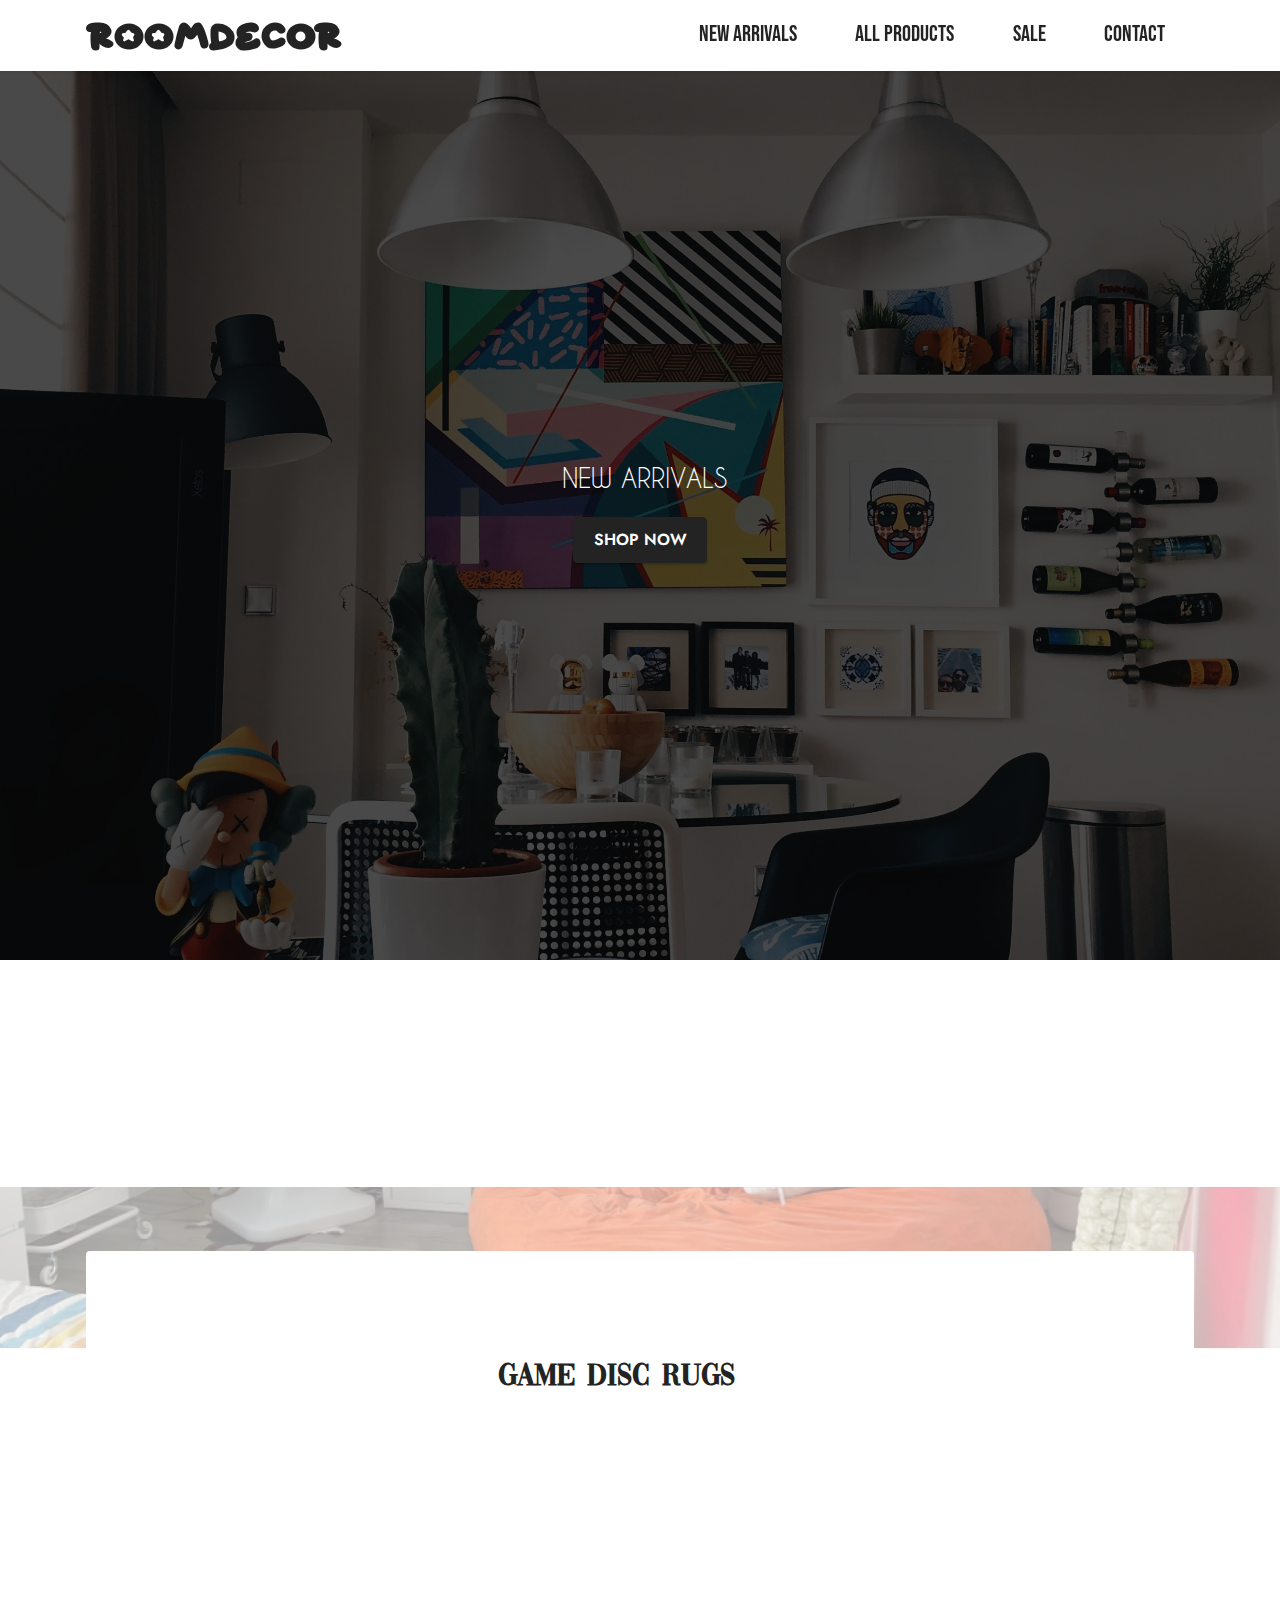
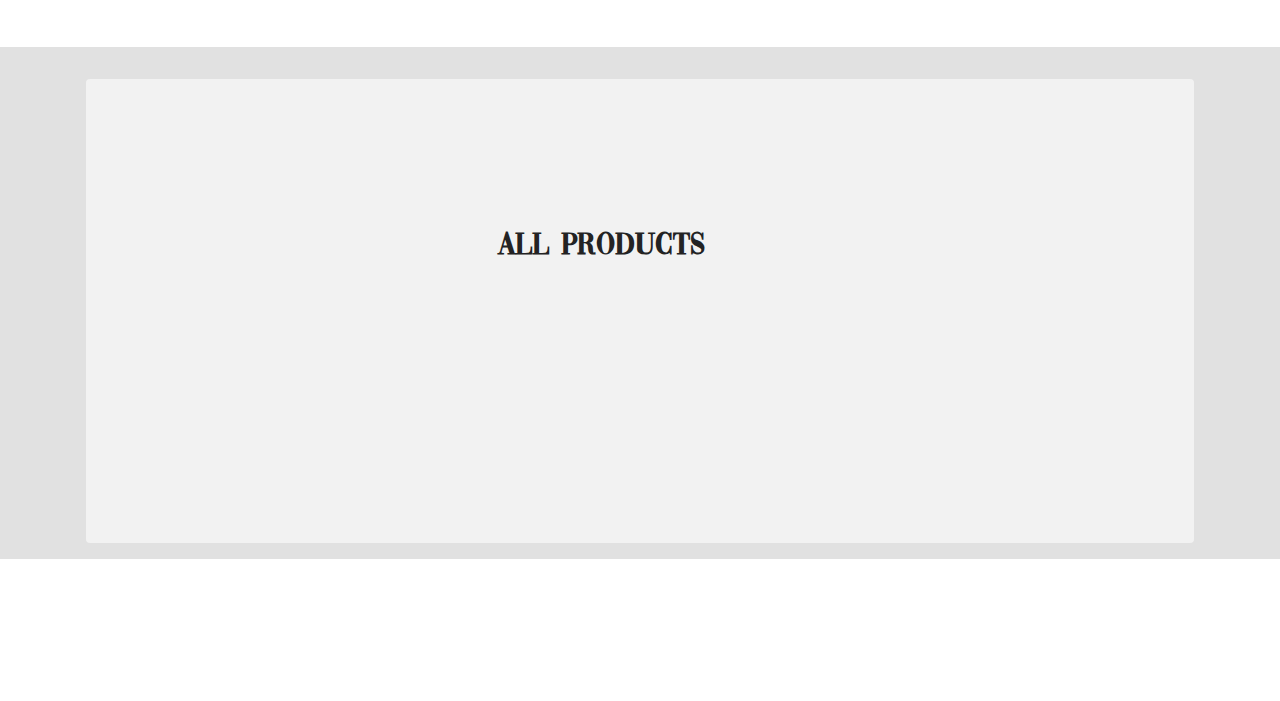
<file: roodecor/index.html>
<!DOCTYPE html>
<html  >
<head>
  <meta charset="UTF-8">
  <meta http-equiv="X-UA-Compatible" content="IE=edge">
  <meta name="generator" content="Mobirise v5.2.0, mobirise.com">
  <meta name="viewport" content="width=device-width, initial-scale=1, minimum-scale=1">
  <link rel="shortcut icon" href="assets/images/icons8-carpet-16.png" type="image/x-icon">
  <meta name="description" content="">
  
  
  <title>roomdecor</title>
  <link rel="stylesheet" href="assets/tether/tether.min.css">
  <link rel="stylesheet" href="assets/bootstrap/css/bootstrap.min.css">
  <link rel="stylesheet" href="assets/bootstrap/css/bootstrap-grid.min.css">
  <link rel="stylesheet" href="assets/bootstrap/css/bootstrap-reboot.min.css">
  <link rel="stylesheet" href="assets/dropdown/css/style.css">
  <link rel="stylesheet" href="assets/animatecss/animate.css">
  <link rel="stylesheet" href="assets/socicon/css/styles.css">
  <link rel="stylesheet" href="assets/theme/css/style.css">
  <link href="assets/fonts/style.css" rel="stylesheet">
  <link rel="preload" as="style" href="assets/mobirise/css/mbr-additional.css"><link rel="stylesheet" href="assets/mobirise/css/mbr-additional.css" type="text/css">
  
  
  
  
</head>
<body>
  
  <section class="menu menu1 cid-tnhMgYjAsC" once="menu" id="menu1-0">
    

    <nav class="navbar navbar-dropdown navbar-fixed-top navbar-expand-lg">
        <div class="container">
            <div class="navbar-brand">
                
                <span class="navbar-caption-wrap"><a class="navbar-caption text-black text-primary display-1" href="index.html">RoomDecOr</a></span>
            </div>
            <button class="navbar-toggler" type="button" data-toggle="collapse" data-target="#navbarSupportedContent" aria-controls="navbarNavAltMarkup" aria-expanded="false" aria-label="Toggle navigation">
                <div class="hamburger">
                    <span></span>
                    <span></span>
                    <span></span>
                    <span></span>
                </div>
            </button>
            <div class="collapse navbar-collapse" id="navbarSupportedContent">
                <ul class="navbar-nav nav-dropdown nav-right" data-app-modern-menu="true"><li class="nav-item"><a class="nav-link link text-black text-primary display-7" href="page1.html">New arrivals</a>
                    </li><li class="nav-item"><a class="nav-link link text-black text-primary display-7" href="page1.html">
                            ALL PRODUCTS</a></li>
                    <li class="nav-item"><a class="nav-link link text-black text-primary display-7" href="page1.html">
                            SALE</a></li><li class="nav-item"><a class="nav-link link text-black text-primary display-7" href="page2.html">
                            CONTACT</a></li></ul>
                
                
            </div>
        </div>
    </nav>
</section>

<section class="header6 cid-tnhQcRf8SN mbr-fullscreen" id="header6-1">

    

    <div class="mbr-overlay" style="opacity: 0.7; background-color: rgb(0, 0, 0);"></div>

    <div class="align-center container-fluid">
        <div class="row justify-content-center">
            <div class="col-12 col-lg-10">
                <h1 class="mbr-section-title mbr-fonts-style mbr-white mb-3 display-1"></h1>
                
                <p class="mbr-text mbr-white mbr-fonts-style display-2">&nbsp;NEW ARRIVALS</p>
                <div class="mbr-section-btn mt-3"><a class="btn btn-black display-4" href="page1.html">SHOP NOW</a></div>
            </div>
        </div>
    </div>
</section>

<section class="content5 cid-tnhTRugwGY" id="content5-2">
    
    <div class="container">
        <div class="row justify-content-center">
            <div class="col-md-12 col-lg-10">
                
                <h4 class="mbr-section-subtitle mbr-fonts-style mb-4 display-5">
                    IMPROVE YOUR ROOM</h4>
                <p class="mbr-text mbr-fonts-style display-7">ROOMDECOR is an Irish brand brought to you to bring your room to the next level. turn your room from a boring empty room to a beautifully aesthetic room with different items available in our store</p>
            </div>
        </div>
    </div>
</section>

<section class="features8 cid-tnhW2SJyDH mbr-parallax-background" xmlns="http://www.w3.org/1999/html" id="features9-3">
    
    

    <div class="mbr-overlay" style="opacity: 0.6; background-color: rgb(255, 255, 255);">
    </div>

    <div class="container">
        <div class="card">
            <div class="card-wrapper">
                <div class="row align-items-center">
                    <div class="col-12 col-md-4">
                        <div class="image-wrapper">
                            <img src="assets/images/rare-rugs-disc-product-gta-san-andreas.jpg">
                        </div>
                    </div>
                    <div class="col-12 col-md">
                        <div class="card-box">
                            <div class="row">
                                <div class="col-md">
                                    <h6 class="card-title mbr-fonts-style display-5">
                                        <strong>GAME DISC RUGS</strong></h6>
                                    <p class="mbr-text mbr-fonts-style display-7">
                                        exclusive grand theft auto san andreas ps2 game disc<br>take your room to the next level with the limited edition rugs</p>
                                </div>
                                <div class="col-md-auto">
                                    <p class="price mbr-fonts-style display-2">&nbsp;€85</p>
                                    <div class="mbr-section-btn"><a href="page3.html" class="btn btn-black display-4">
                                            Buy Now
                                        </a></div>
                                </div>
                                <div></div>
                            </div>
                        </div>
                    </div>
                </div>
            </div>
        </div>
        
        
    </div>
</section>

<section class="features8 cid-tni6i9jhG0" xmlns="http://www.w3.org/1999/html" id="features9-6">
    
    

    

    <div class="container">
        <div class="card">
            <div class="card-wrapper">
                <div class="row align-items-center">
                    <div class="col-12 col-md-4">
                        <div class="image-wrapper">
                            <img src="assets/images/nah-nah-nah-2.jpeg">
                        </div>
                    </div>
                    <div class="col-12 col-md">
                        <div class="card-box">
                            <div class="row">
                                <div class="col-md">
                                    <h6 class="card-title mbr-fonts-style display-5">
                                        <strong>ALL PRODUCTS</strong></h6>
                                    <p class="mbr-text mbr-fonts-style display-7">
                                        all the products available on our store ranging from rugs to tapestry to posters that will take your room from the boring and basic style to a modern stylish room<br></p>
                                </div>
                                <div class="col-md-auto">
                                    
                                    <div class="mbr-section-btn"><a href="page1.html" class="btn btn-white display-4">
                                            VIEW ALL</a></div>
                                </div>
                                <div></div>
                            </div>
                        </div>
                    </div>
                </div>
            </div>
        </div>
        
        
    </div>
</section>

<section class="footer7 cid-tnicckf5Nz" once="footers" id="footer7-7">

    

    

    <div class="container">
        <div class="media-container-row align-center mbr-white">
            <div class="col-12">
                <p class="mbr-text mb-0 mbr-fonts-style display-7">
                    © Copyright 2022 ROOMDECOR</p>
            </div>
        </div>
    </div>
</section><section style="background-color: #fff; font-family: -apple-system, BlinkMacSystemFont, 'Segoe UI', 'Roboto', 'Helvetica Neue', Arial, sans-serif; color:#aaa; font-size:12px; padding: 0; align-items: center; display: flex;"><a href="https://mobirise.site/h" style="flex: 1 1; height: 3rem; padding-left: 1rem;"></a><p style="flex: 0 0 auto; margin:0; padding-right:1rem;"><a href="https://mobirise.site/k" style="color:#aaa;"></a></p></section><script src="assets/web/assets/jquery/jquery.min.js"></script>  <script src="assets/popper/popper.min.js"></script>  <script src="assets/tether/tether.min.js"></script>  <script src="assets/bootstrap/js/bootstrap.min.js"></script>  <script src="assets/smoothscroll/smooth-scroll.js"></script>  <script src="assets/dropdown/js/nav-dropdown.js"></script>  <script src="assets/dropdown/js/navbar-dropdown.js"></script>  <script src="assets/touchswipe/jquery.touch-swipe.min.js"></script>  <script src="assets/viewportchecker/jquery.viewportchecker.js"></script>  <script src="assets/parallax/jarallax.min.js"></script>  <script src="assets/theme/js/script.js"></script>  
  
  
  <input name="animation" type="hidden">
  </body>
</html>
</file>
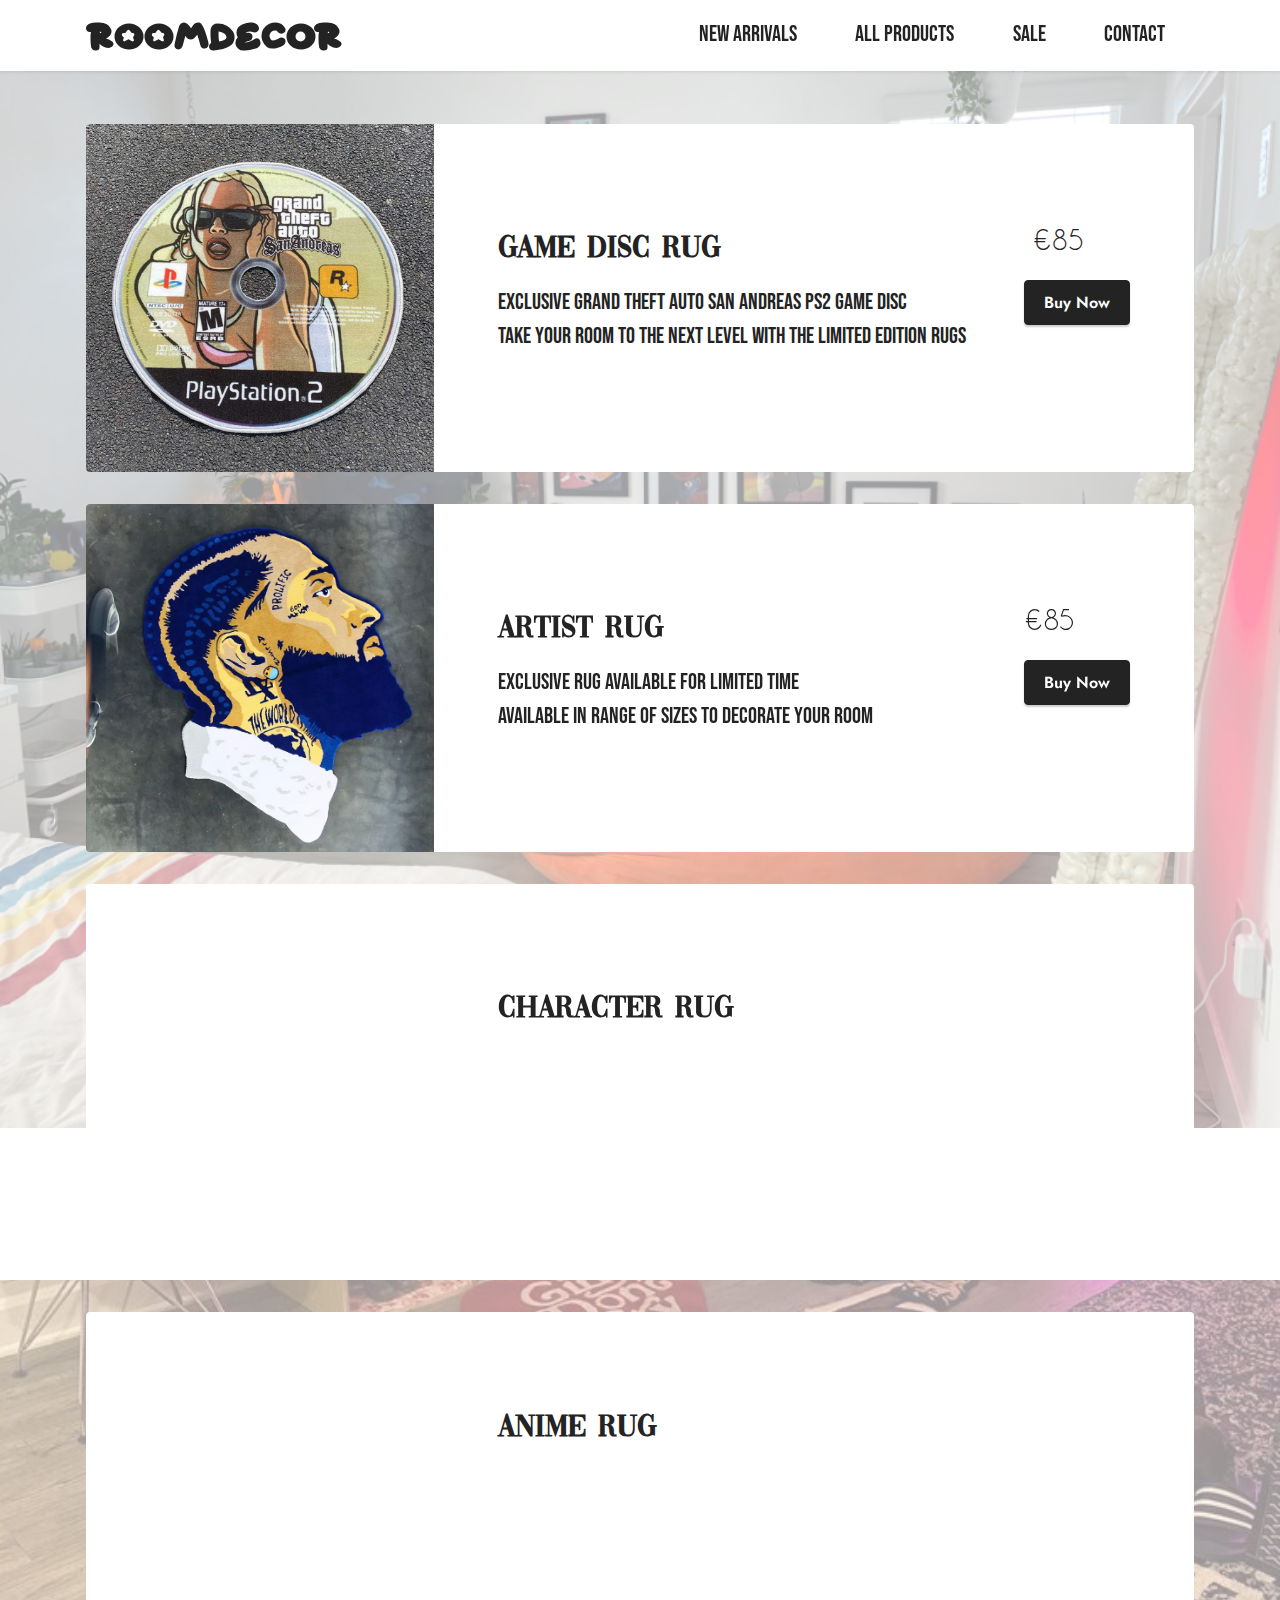
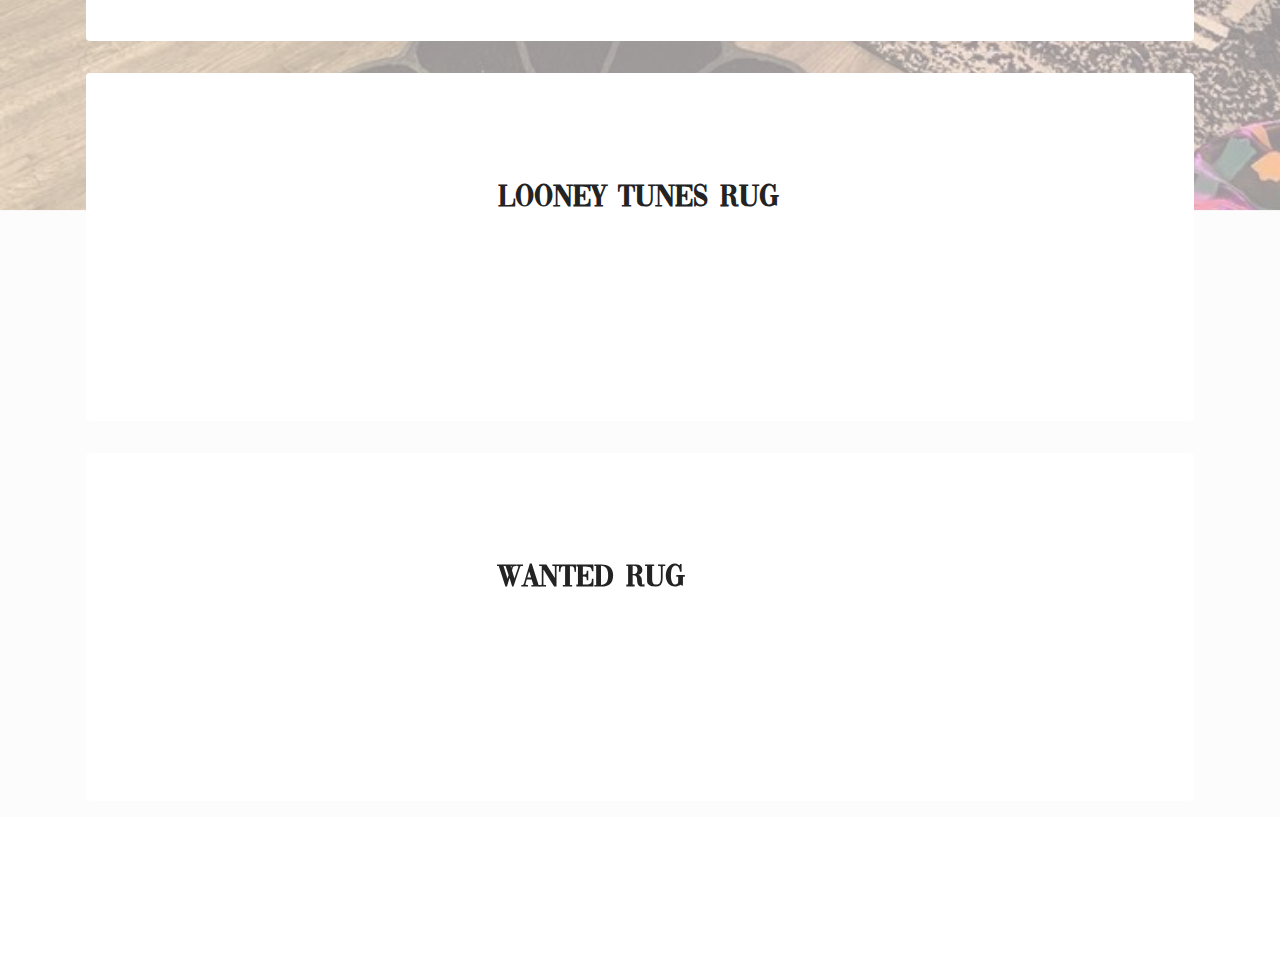
<file: roodecor/page1.html>
<!DOCTYPE html>
<html  >
<head>
  <meta charset="UTF-8">
  <meta http-equiv="X-UA-Compatible" content="IE=edge">
  <meta name="generator" content="Mobirise v5.2.0, mobirise.com">
  <meta name="viewport" content="width=device-width, initial-scale=1, minimum-scale=1">
  <link rel="shortcut icon" href="assets/images/icons8-carpet-16.png" type="image/x-icon">
  <meta name="description" content="">
  
  
  <title>allproducts</title>
  <link rel="stylesheet" href="assets/tether/tether.min.css">
  <link rel="stylesheet" href="assets/bootstrap/css/bootstrap.min.css">
  <link rel="stylesheet" href="assets/bootstrap/css/bootstrap-grid.min.css">
  <link rel="stylesheet" href="assets/bootstrap/css/bootstrap-reboot.min.css">
  <link rel="stylesheet" href="assets/dropdown/css/style.css">
  <link rel="stylesheet" href="assets/animatecss/animate.css">
  <link rel="stylesheet" href="assets/socicon/css/styles.css">
  <link rel="stylesheet" href="assets/theme/css/style.css">
  <link href="assets/fonts/style.css" rel="stylesheet">
  <link rel="preload" as="style" href="assets/mobirise/css/mbr-additional.css"><link rel="stylesheet" href="assets/mobirise/css/mbr-additional.css" type="text/css">
  
  
  
  
</head>
<body>
  
  <section class="menu menu1 cid-tnirU3ebYF" once="menu" id="menu1-8">
    

    <nav class="navbar navbar-dropdown navbar-fixed-top navbar-expand-lg">
        <div class="container">
            <div class="navbar-brand">
                
                <span class="navbar-caption-wrap"><a class="navbar-caption text-black text-primary display-1" href="index.html">RoomDecOr</a></span>
            </div>
            <button class="navbar-toggler" type="button" data-toggle="collapse" data-target="#navbarSupportedContent" aria-controls="navbarNavAltMarkup" aria-expanded="false" aria-label="Toggle navigation">
                <div class="hamburger">
                    <span></span>
                    <span></span>
                    <span></span>
                    <span></span>
                </div>
            </button>
            <div class="collapse navbar-collapse" id="navbarSupportedContent">
                <ul class="navbar-nav nav-dropdown nav-right" data-app-modern-menu="true"><li class="nav-item"><a class="nav-link link text-black text-primary display-7" href="page1.html">New arrivals</a>
                    </li><li class="nav-item"><a class="nav-link link text-black text-primary display-7" href="page1.html">
                            ALL PRODUCTS</a></li>
                    <li class="nav-item"><a class="nav-link link text-black text-primary display-7" href="page1.html">
                            SALE</a></li><li class="nav-item"><a class="nav-link link text-black text-primary display-7" href="page2.html">
                            CONTACT</a></li></ul>
                
                
            </div>
        </div>
    </nav>
</section>

<section class="features8 cid-tnirU4GNFm mbr-parallax-background" xmlns="http://www.w3.org/1999/html" id="features9-b">
    
    

    <div class="mbr-overlay" style="opacity: 0.6; background-color: rgb(255, 255, 255);">
    </div>

    <div class="container">
        <div class="card">
            <div class="card-wrapper">
                <div class="row align-items-center">
                    <div class="col-12 col-md-4">
                        <div class="image-wrapper">
                            <img src="assets/images/rare-rugs-disc-product-gta-san-andreas.jpg" >
                        </div>
                    </div>
                    <div class="col-12 col-md">
                        <div class="card-box">
                            <div class="row">
                                <div class="col-md">
                                    <h6 class="card-title mbr-fonts-style display-5">
                                        <strong>GAME DISC RUG</strong></h6>
                                    <p class="mbr-text mbr-fonts-style display-7">
                                        exclusive grand theft auto san andreas ps2 game disc<br>take your room to the next level with the limited edition rugs</p>
                                </div>
                                <div class="col-md-auto">
                                    <p class="price mbr-fonts-style display-2">&nbsp;€85</p>
                                    <div class="mbr-section-btn"><a href="page3.html" class="btn btn-black display-4">
                                            Buy Now
                                        </a></div>
                                </div>
                                <div></div>
                            </div>
                        </div>
                    </div>
                </div>
            </div>
        </div>
        <div class="card">
            <div class="card-wrapper">
                <div class="row align-items-center">
                    <div class="col-12 col-md-4">
                        <div class="image-wrapper">
                            <img src="assets/images/rug1.jpg" >
                        </div>
                    </div>
                    <div class="col-12 col-md">
                        <div class="card-box">
                            <div class="row">
                                <div class="col-md">
                                    <h6 class="card-title mbr-fonts-style display-5"><strong>artist rug</strong></h6>
                                    <p class="mbr-text mbr-fonts-style display-7">
                                        exclusive rug available for limited time<br>available in range of sizes to decorate your room</p>
                                </div>
                                <div class="col-md-auto">
                                    <p class="price mbr-fonts-style display-2">€85</p>
                                    <div class="mbr-section-btn"><a href="page3.html" class="btn btn-black display-4">
                                            Buy Now
                                        </a></div>
                                </div>
                                <div></div>
                            </div>
                        </div>
                    </div>
                </div>
            </div>
        </div>
        <div class="card">
            <div class="card-wrapper">
                <div class="row align-items-center">
                    <div class="col-12 col-md-4">
                        <div class="image-wrapper">
                            <img src="assets/images/rug2.jpg" >
                        </div>
                    </div>
                    <div class="col-12 col-md">
                        <div class="card-box">
                            <div class="row">
                                <div class="col-md">
                                    <h6 class="card-title mbr-fonts-style display-5"><strong>character&nbsp;rug</strong></h6>
                                    <p class="mbr-text mbr-fonts-style display-7">
                                        limited edition rug available now<br>available in multiple sizes</p>
                                </div>
                                <div class="col-md-auto">
                                    <p class="price mbr-fonts-style display-2">€90</p>
                                    <div class="mbr-section-btn"><a href="page3.html" class="btn btn-black display-4">
                                            Buy Now
                                        </a></div>
                                </div>
                                <div></div>
                            </div>
                        </div>
                    </div>
                </div>
            </div>
        </div>
    </div>
</section>

<section class="features8 cid-tnirU5issl mbr-parallax-background" xmlns="http://www.w3.org/1999/html" id="features9-c">
    
    

    <div class="mbr-overlay" style="opacity: 0.6; background-color: rgb(250, 250, 250);">
    </div>

    <div class="container">
        <div class="card">
            <div class="card-wrapper">
                <div class="row align-items-center">
                    <div class="col-12 col-md-4">
                        <div class="image-wrapper">
                            <img src="assets/images/rug3.jpg" >
                        </div>
                    </div>
                    <div class="col-12 col-md">
                        <div class="card-box">
                            <div class="row">
                                <div class="col-md">
                                    <h6 class="card-title mbr-fonts-style display-5">
                                        <strong>anime rug</strong></h6>
                                    <p class="mbr-text mbr-fonts-style display-7">
                                        Beautiful designed rug available now<br>all sizes available upon request</p>
                                </div>
                                <div class="col-md-auto">
                                    <p class="price mbr-fonts-style display-2">€85</p>
                                    <div class="mbr-section-btn"><a href="page3.html" class="btn btn-black display-4">Buy Now</a></div>
                                </div>
                                <div></div>
                            </div>
                        </div>
                    </div>
                </div>
            </div>
        </div>
        <div class="card">
            <div class="card-wrapper">
                <div class="row align-items-center">
                    <div class="col-12 col-md-4">
                        <div class="image-wrapper">
                            <img src="assets/images/rug4.jpg" >
                        </div>
                    </div>
                    <div class="col-12 col-md">
                        <div class="card-box">
                            <div class="row">
                                <div class="col-md">
                                    <h6 class="card-title mbr-fonts-style display-5"><strong>looney tunes rug</strong></h6>
                                    <p class="mbr-text mbr-fonts-style display-7">
                                        exclusive looney tunes rug for limited time only<br>beautiful quality and will decorate your room</p>
                                </div>
                                <div class="col-md-auto">
                                    <p class="price mbr-fonts-style display-2">€105</p>
                                    <div class="mbr-section-btn"><a href="page3.html" class="btn btn-black display-4">
                                            Buy Now
                                        </a></div>
                                </div>
                                <div></div>
                            </div>
                        </div>
                    </div>
                </div>
            </div>
        </div>
        <div class="card">
            <div class="card-wrapper">
                <div class="row align-items-center">
                    <div class="col-12 col-md-4">
                        <div class="image-wrapper">
                            <img src="assets/images/rug5.jpg" >
                        </div>
                    </div>
                    <div class="col-12 col-md">
                        <div class="card-box">
                            <div class="row">
                                <div class="col-md">
                                    <h6 class="card-title mbr-fonts-style display-5">
                                        <strong>wanted rug</strong></h6>
                                    <p class="mbr-text mbr-fonts-style display-7">
                                        very in demand rug available now<br>all sizes optional upon request</p>
                                </div>
                                <div class="col-md-auto">
                                    <p class="price mbr-fonts-style display-2">€100</p>
                                    <div class="mbr-section-btn"><a href="page3.html" class="btn btn-black display-4">
                                            Buy Now
                                        </a></div>
                                </div>
                                <div></div>
                            </div>
                        </div>
                    </div>
                </div>
            </div>
        </div>
    </div>
</section>

<section class="footer7 cid-tnirU5Qnbs" once="footers" id="footer7-d">

    

    

    <div class="container">
        <div class="media-container-row align-center mbr-white">
            <div class="col-12">
                <p class="mbr-text mb-0 mbr-fonts-style display-7">
                    © Copyright 2022 ROOMDECOR</p>
            </div>
        </div>
    </div>
</section><section style="background-color: #fff; font-family: -apple-system, BlinkMacSystemFont, 'Segoe UI', 'Roboto', 'Helvetica Neue', Arial, sans-serif; color:#aaa; font-size:12px; padding: 0; align-items: center; display: flex;"><a href="https://mobirise.site/n" style="flex: 1 1; height: 3rem; padding-left: 1rem;"></a><p style="flex: 0 0 auto; margin:0; padding-right:1rem;"><a href="https://mobirise.site/l" style="color:#aaa;"></a></p></section><script src="assets/web/assets/jquery/jquery.min.js"></script>  <script src="assets/popper/popper.min.js"></script>  <script src="assets/tether/tether.min.js"></script>  <script src="assets/bootstrap/js/bootstrap.min.js"></script>  <script src="assets/smoothscroll/smooth-scroll.js"></script>  <script src="assets/dropdown/js/nav-dropdown.js"></script>  <script src="assets/dropdown/js/navbar-dropdown.js"></script>  <script src="assets/touchswipe/jquery.touch-swipe.min.js"></script>  <script src="assets/viewportchecker/jquery.viewportchecker.js"></script>  <script src="assets/parallax/jarallax.min.js"></script>  <script src="assets/theme/js/script.js"></script>  
  
  
  <input name="animation" type="hidden">
  </body>
</html>
</file>
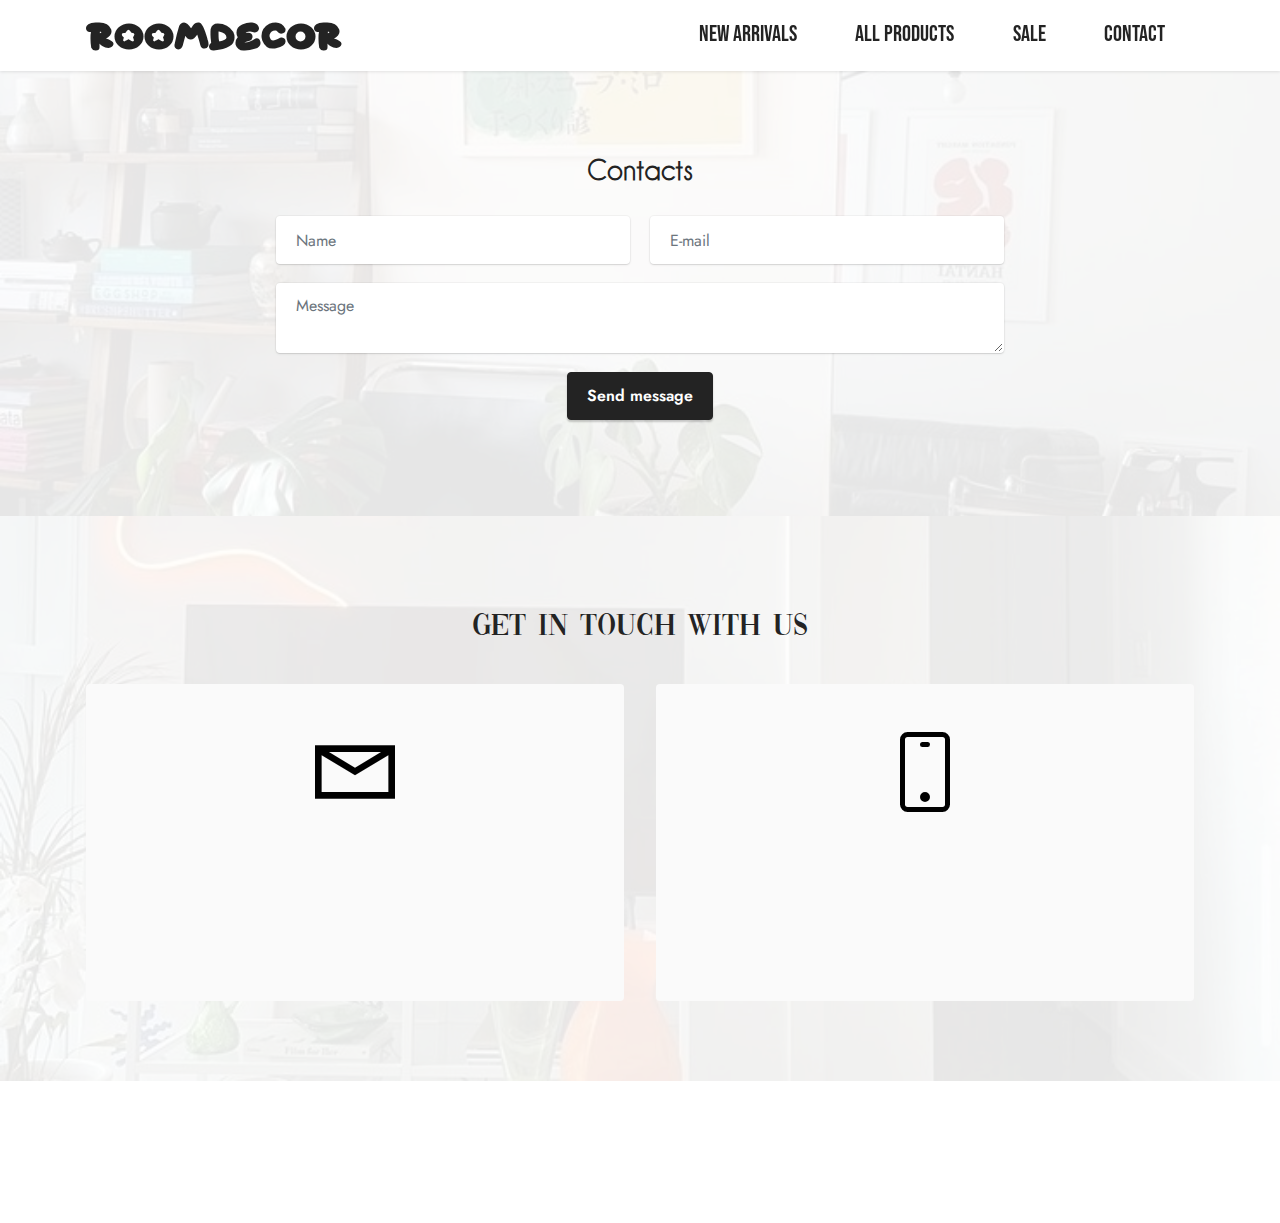
<file: roodecor/page2.html>
<!DOCTYPE html>
<html  >
<head>
  <meta charset="UTF-8">
  <meta http-equiv="X-UA-Compatible" content="IE=edge">
  <meta name="generator" content="Mobirise v5.2.0, mobirise.com">
  <meta name="viewport" content="width=device-width, initial-scale=1, minimum-scale=1">
  <link rel="shortcut icon" href="assets/images/icons8-carpet-16.png" type="image/x-icon">
  <meta name="description" content="">
  
  
  <title>contact</title>
  <link rel="stylesheet" href="assets/web/assets/mobirise-icons2/mobirise2.css">
  <link rel="stylesheet" href="assets/web/assets/mobirise-icons-bold/mobirise-icons-bold.css">
  <link rel="stylesheet" href="assets/tether/tether.min.css">
  <link rel="stylesheet" href="assets/bootstrap/css/bootstrap.min.css">
  <link rel="stylesheet" href="assets/bootstrap/css/bootstrap-grid.min.css">
  <link rel="stylesheet" href="assets/bootstrap/css/bootstrap-reboot.min.css">
  <link rel="stylesheet" href="assets/dropdown/css/style.css">
  <link rel="stylesheet" href="assets/animatecss/animate.css">
  <link rel="stylesheet" href="assets/formstyler/jquery.formstyler.css">
  <link rel="stylesheet" href="assets/formstyler/jquery.formstyler.theme.css">
  <link rel="stylesheet" href="assets/datepicker/jquery.datetimepicker.min.css">
  <link rel="stylesheet" href="assets/socicon/css/styles.css">
  <link rel="stylesheet" href="assets/theme/css/style.css">
  <link href="assets/fonts/style.css" rel="stylesheet">
  <link rel="preload" as="style" href="assets/mobirise/css/mbr-additional.css"><link rel="stylesheet" href="assets/mobirise/css/mbr-additional.css" type="text/css">
  
  
  
  
</head>
<body>
  
  <section class="menu menu1 cid-tkQxhmkCpV" once="menu" id="menu1-e">
    

    <nav class="navbar navbar-dropdown navbar-fixed-top navbar-expand-lg">
        <div class="container">
            <div class="navbar-brand">
                
                <span class="navbar-caption-wrap"><a class="navbar-caption text-black text-primary display-1" href="index.html">RoomDecOr</a></span>
            </div>
            <button class="navbar-toggler" type="button" data-toggle="collapse" data-target="#navbarSupportedContent" aria-controls="navbarNavAltMarkup" aria-expanded="false" aria-label="Toggle navigation">
                <div class="hamburger">
                    <span></span>
                    <span></span>
                    <span></span>
                    <span></span>
                </div>
            </button>
            <div class="collapse navbar-collapse" id="navbarSupportedContent">
                <ul class="navbar-nav nav-dropdown nav-right" data-app-modern-menu="true"><li class="nav-item"><a class="nav-link link text-black text-primary display-7" href="page1.html">New arrivals</a>
                    </li><li class="nav-item"><a class="nav-link link text-black text-primary display-7" href="page1.html">
                            ALL PRODUCTS</a></li>
                    <li class="nav-item"><a class="nav-link link text-black text-primary display-7" href="page1.html">
                            SALE</a></li><li class="nav-item"><a class="nav-link link text-black text-primary display-7" href="page2.html">
                            CONTACT</a></li></ul>
                
                
            </div>
        </div>
    </nav>
</section>

<section class="form5 cid-tkQxrCKjKH" id="form5-i">
    
    <div class="mbr-overlay"></div>
    <div class="container">
        <div class="mbr-section-head">
            <h3 class="mbr-section-title mbr-fonts-style align-center mb-0 display-2">
                <strong>Contacts</strong></h3>
            
        </div>
        <div class="row justify-content-center mt-4">
            <div class="col-lg-8 mx-auto mbr-form" data-form-type="formoid">
                <form action="https://mobirise.eu/" method="POST" class="mbr-form form-with-styler" data-form-title="Form Name"><input type="hidden" name="email" data-form-email="true" value="Ac40HsaLXqIYD6zclwyjSlVvYBbC8fK6W92T+o1lUcgpSGR496I9rJcQCVaR0WyqQ0dX6QzB6dNDqA1PNPLsojViedAgIBJiXdz7taRjVUAM+9XC3ddkRuu+HGqMa0NI">
                    <div class="">
                        <div hidden="hidden" data-form-alert="" class="alert alert-success col-12">Thanks for contacting us! We will respond as soon as possible</div>
                        <div hidden="hidden" data-form-alert-danger="" class="alert alert-danger col-12">Oops...! some
                            problem!</div>
                    </div>
                    <div class="dragArea row">
                        <div class="col-md col-sm-12 form-group" data-for="name">
                            <input type="text" name="name" placeholder="Name" data-form-field="name" class="form-control" value="" id="name-form5-i">
                        </div>
                        <div class="col-md col-sm-12 form-group" data-for="email">
                            <input type="email" name="email" placeholder="E-mail" data-form-field="email" class="form-control" value="" id="email-form5-i">
                        </div>
                        
                        <div class="col-12 form-group" data-for="textarea">
                            <textarea name="textarea" placeholder="Message" data-form-field="textarea" class="form-control" id="textarea-form5-i"></textarea>
                        </div>
                        <div class="col-lg-12 col-md-12 col-sm-12 align-center mbr-section-btn"><button type="submit" class="btn btn-black display-4">Send message</button></div>
                    </div>
                </form>
            </div>
        </div>
    </div>
</section>

<section class="contacts1 cid-tkQxAMyZHk" id="contacts1-j">

    

    <div class="mbr-overlay" style="opacity: 0.9; background-color: rgb(255, 255, 255);">
    </div>
    <div class="container">
        <div class="mbr-section-head">
            
            <h4 class="mbr-section-subtitle mbr-fonts-style align-center mb-0 mt-2 display-5">
                Get in touch with us</h4>
        </div>
        <div class="row justify-content-center mt-4">
            <div class="card col-12 col-lg-6">
                <div class="card-wrapper">
                    <div class="card-box align-center">
                        <div class="image-wrapper">
                            <span class="mbr-iconfont mobi-mbri-letter mobi-mbri" style="color: rgb(0, 0, 0); fill: rgb(0, 0, 0);"></span>
                        </div>
                        <h4 class="card-title mbr-fonts-style mb-2 display-2">
                            <strong>Email</strong>
                        </h4>
                        <p class="mbr-text mbr-fonts-style mb-2 display-4">
                            We will reply as soon as possible</p>
                        <h5 class="link mbr-fonts-style display-7"><a href="mailto:darraghcasserly1@gmail.com" class="text-black">Send us an
                                email</a>
                        </h5>
                    </div>
                </div>
            </div>
            <div class="card col-12 col-lg-6">
                <div class="card-wrapper">
                    <div class="card-box align-center">
                        <div class="image-wrapper">
                            <span class="mbr-iconfont mbrib-mobile2" style="color: rgb(0, 0, 0); fill: rgb(0, 0, 0);"></span>
                        </div>
                        <h4 class="card-title mbr-fonts-style align-center mb-2 display-2">
                            <strong>Phone</strong>
                        </h4>
                        <p class="mbr-text mbr-fonts-style mb-2 display-4">
                            Mon - Fri 09:00 - 18:00</p>
                        <h5 class="link mbr-black mbr-fonts-style display-7">
                            <a href="tel:+353851278917" class="text-black text-primary">Call&nbsp;</a>085 127 8917</h5>
                    </div>
                </div>
            </div>
        </div>
    </div>
</section>

<section class="footer7 cid-tkQxhnTCdZ" once="footers" id="footer7-h">

    

    

    <div class="container">
        <div class="media-container-row align-center mbr-white">
            <div class="col-12">
                <p class="mbr-text mb-0 mbr-fonts-style display-7">
                    © Copyright 2022 ROOMDECOR</p>
            </div>
        </div>
    </div>
</section><section style="background-color: #fff; font-family: -apple-system, BlinkMacSystemFont, 'Segoe UI', 'Roboto', 'Helvetica Neue', Arial, sans-serif; color:#aaa; font-size:12px; padding: 0; align-items: center; display: flex;"><a href="https://mobirise.site/p" style="flex: 1 1; height: 3rem; padding-left: 1rem;"></a><p style="flex: 0 0 auto; margin:0; padding-right:1rem;"><a href="https://mobirise.site/o" style="color:#aaa;"></a></p></section><script src="assets/web/assets/jquery/jquery.min.js"></script>  <script src="assets/popper/popper.min.js"></script>  <script src="assets/tether/tether.min.js"></script>  <script src="assets/bootstrap/js/bootstrap.min.js"></script>  <script src="assets/smoothscroll/smooth-scroll.js"></script>  <script src="assets/dropdown/js/nav-dropdown.js"></script>  <script src="assets/dropdown/js/navbar-dropdown.js"></script>  <script src="assets/touchswipe/jquery.touch-swipe.min.js"></script>  <script src="assets/viewportchecker/jquery.viewportchecker.js"></script>  <script src="assets/formstyler/jquery.formstyler.js"></script>  <script src="assets/formstyler/jquery.formstyler.min.js"></script>  <script src="assets/datepicker/jquery.datetimepicker.full.js"></script>  <script src="assets/theme/js/script.js"></script>  <script src="assets/formoid/formoid.min.js"></script>  
  
  
  <input name="animation" type="hidden">
  </body>
</html>
</file>
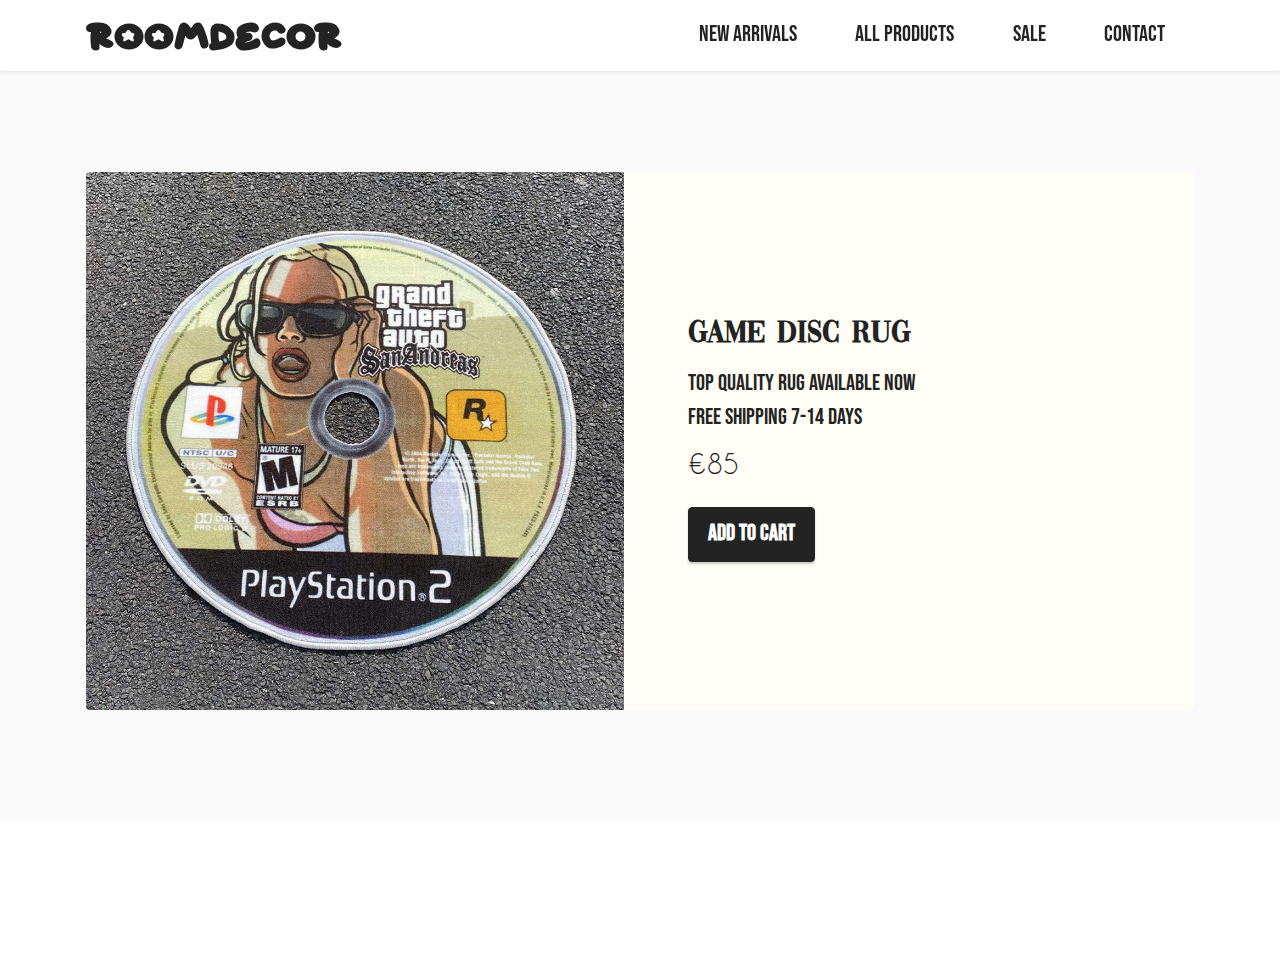
<file: roodecor/page3.html>
<!DOCTYPE html>
<html  >
<head>
  <meta charset="UTF-8">
  <meta http-equiv="X-UA-Compatible" content="IE=edge">
  <meta name="generator" content="Mobirise v5.2.0, mobirise.com">
  <meta name="viewport" content="width=device-width, initial-scale=1, minimum-scale=1">
  <link rel="shortcut icon" href="assets/images/icons8-carpet-16.png" type="image/x-icon">
  <meta name="description" content="">
  
  
  <title>game disc rug</title>
  <link rel="stylesheet" href="assets/tether/tether.min.css">
  <link rel="stylesheet" href="assets/bootstrap/css/bootstrap.min.css">
  <link rel="stylesheet" href="assets/bootstrap/css/bootstrap-grid.min.css">
  <link rel="stylesheet" href="assets/bootstrap/css/bootstrap-reboot.min.css">
  <link rel="stylesheet" href="assets/dropdown/css/style.css">
  <link rel="stylesheet" href="assets/animatecss/animate.css">
  <link rel="stylesheet" href="assets/socicon/css/styles.css">
  <link rel="stylesheet" href="assets/theme/css/style.css">
  <link href="assets/fonts/style.css" rel="stylesheet">
  <link rel="preload" as="style" href="assets/mobirise/css/mbr-additional.css"><link rel="stylesheet" href="assets/mobirise/css/mbr-additional.css" type="text/css">
  
  
  
  
</head>
<body>
  
  <section class="menu menu1 cid-tnnWCSjGNQ" once="menu" id="menu1-k">
    

    <nav class="navbar navbar-dropdown navbar-fixed-top navbar-expand-lg">
        <div class="container">
            <div class="navbar-brand">
                
                <span class="navbar-caption-wrap"><a class="navbar-caption text-black text-primary display-1" href="index.html">RoomDecOr</a></span>
            </div>
            <button class="navbar-toggler" type="button" data-toggle="collapse" data-target="#navbarSupportedContent" aria-controls="navbarNavAltMarkup" aria-expanded="false" aria-label="Toggle navigation">
                <div class="hamburger">
                    <span></span>
                    <span></span>
                    <span></span>
                    <span></span>
                </div>
            </button>
            <div class="collapse navbar-collapse" id="navbarSupportedContent">
                <ul class="navbar-nav nav-dropdown nav-right" data-app-modern-menu="true"><li class="nav-item"><a class="nav-link link text-black text-primary display-7" href="page1.html">New arrivals</a>
                    </li><li class="nav-item"><a class="nav-link link text-black text-primary display-7" href="page1.html">
                            ALL PRODUCTS</a></li>
                    <li class="nav-item"><a class="nav-link link text-black text-primary display-7" href="page1.html">
                            SALE</a></li><li class="nav-item"><a class="nav-link link text-black text-primary display-7" href="page2.html">
                            CONTACT</a></li></ul>
                
                
            </div>
        </div>
    </nav>
</section>

<section class="features6 cid-tnnYNn4i45" id="features7-o">
    <!---->
    

    
    <div class="container">
        <div class="card-wrapper">
            <div class="row align-items-center">
                <div class="col-12 col-lg-6">
                    <div class="image-wrapper">
                        <img src="assets/images/rare-rugs-disc-product-gta-san-andreas.jpg">
                    </div>
                </div>
                <div class="col-12 col-lg">
                    <div class="text-box">
                        <h5 class="mbr-title mbr-fonts-style display-5">
                            <strong>GAME DISC RUG</strong></h5>
                        <p class="mbr-text mbr-fonts-style display-7">TOP QUALITY RUG Available now<br>free shipping 7-14 days</p>
                        <div class="cost">
                            <span class="currentcost mbr-fonts-style pr-2 display-2">€85</span>
                            <span class="oldcost mbr-fonts-style display-2"></span>
                        </div>
                        <div class="mbr-section-btn pt-3"><a href="" class="btn btn-black display-7">Add to cart</a></div>
                    </div>
                </div>
            </div>
        </div>
    </div>
</section>

<section class="footer7 cid-tnnWCU3HAh" once="footers" id="footer7-n">

    

    

    <div class="container">
        <div class="media-container-row align-center mbr-white">
            <div class="col-12">
                <p class="mbr-text mb-0 mbr-fonts-style display-7">
                    © Copyright 2022 ROOMDECOR</p>
            </div>
        </div>
    </div>
</section><section style="background-color: #fff; font-family: -apple-system, BlinkMacSystemFont, 'Segoe UI', 'Roboto', 'Helvetica Neue', Arial, sans-serif; color:#aaa; font-size:12px; padding: 0; align-items: center; display: flex;"><a href="https://mobirise.site/r" style="flex: 1 1; height: 3rem; padding-left: 1rem;"></a><p style="flex: 0 0 auto; margin:0; padding-right:1rem;"><a href="https://mobirise.site/m" style="color:#aaa;"></a></p></section><script src="assets/web/assets/jquery/jquery.min.js"></script>  <script src="assets/popper/popper.min.js"></script>  <script src="assets/tether/tether.min.js"></script>  <script src="assets/bootstrap/js/bootstrap.min.js"></script>  <script src="assets/smoothscroll/smooth-scroll.js"></script>  <script src="assets/dropdown/js/nav-dropdown.js"></script>  <script src="assets/dropdown/js/navbar-dropdown.js"></script>  <script src="assets/touchswipe/jquery.touch-swipe.min.js"></script>  <script src="assets/viewportchecker/jquery.viewportchecker.js"></script>  <script src="assets/theme/js/script.js"></script>  
  
  
  <input name="animation" type="hidden">
  </body>
</html>
</file>
<file: roodecor/assets/dropdown/css/style.css>
.navbar-dropdown {
  left: 0;
  padding: 0;
  position: absolute;
  right: 0;
  top: 0;
  transition: all 0.45s ease;
  z-index: 1030;
  background: #282828; }
  .navbar-dropdown .navbar-logo {
    margin-right: 0.8rem;
    transition: margin 0.3s ease-in-out;
    vertical-align: middle; }
    .navbar-dropdown .navbar-logo img {
      height: 3.125rem;
      transition: all 0.3s ease-in-out; }
    .navbar-dropdown .navbar-logo.mbr-iconfont {
      font-size: 3.125rem;
      line-height: 3.125rem; }
  .navbar-dropdown .navbar-caption {
    font-weight: 700;
    white-space: normal;
    vertical-align: -4px;
    line-height: 3.125rem !important; }
    .navbar-dropdown .navbar-caption, .navbar-dropdown .navbar-caption:hover {
      color: inherit;
      text-decoration: none; }
  .navbar-dropdown .mbr-iconfont + .navbar-caption {
    vertical-align: -1px; }
  .navbar-dropdown.navbar-fixed-top {
    position: fixed; }
  .navbar-dropdown .navbar-brand span {
    vertical-align: -4px; }
  .navbar-dropdown.bg-color.transparent {
    background: none; }
  .navbar-dropdown.navbar-short .navbar-brand {
    padding: 0.625rem 0; }
    .navbar-dropdown.navbar-short .navbar-brand span {
      vertical-align: -1px; }
  .navbar-dropdown.navbar-short .navbar-caption {
    line-height: 2.375rem !important;
    vertical-align: -2px; }
  .navbar-dropdown.navbar-short .navbar-logo {
    margin-right: 0.5rem; }
    .navbar-dropdown.navbar-short .navbar-logo img {
      height: 2.375rem; }
    .navbar-dropdown.navbar-short .navbar-logo.mbr-iconfont {
      font-size: 2.375rem;
      line-height: 2.375rem; }
  .navbar-dropdown.navbar-short .mbr-table-cell {
    height: 3.625rem; }
  .navbar-dropdown .navbar-close {
    left: 0.6875rem;
    position: fixed;
    top: 0.75rem;
    z-index: 1000; }
  .navbar-dropdown .hamburger-icon {
    content: "";
    display: inline-block;
    vertical-align: middle;
    width: 16px;
    -webkit-box-shadow: 0 -6px 0 1px #282828,0 0 0 1px #282828,0 6px 0 1px #282828;
    -moz-box-shadow: 0 -6px 0 1px #282828,0 0 0 1px #282828,0 6px 0 1px #282828;
    box-shadow: 0 -6px 0 1px #282828,0 0 0 1px #282828,0 6px 0 1px #282828; }

.dropdown-menu .dropdown-toggle[data-toggle="dropdown-submenu"]::after {
  border-bottom: 0.35em solid transparent;
  border-left: 0.35em solid;
  border-right: 0;
  border-top: 0.35em solid transparent;
  margin-left: 0.3rem; }

.dropdown-menu .dropdown-item:focus {
  outline: 0; }

.nav-dropdown {
  font-size: 0.75rem;
  font-weight: 500;
  height: auto !important; }
  .nav-dropdown .nav-btn {
    padding-left: 1rem; }
  .nav-dropdown .link {
    margin: .667em 1.667em;
    font-weight: 500;
    padding: 0;
    transition: color .2s ease-in-out; }
    .nav-dropdown .link.dropdown-toggle {
      margin-right: 2.583em; }
      .nav-dropdown .link.dropdown-toggle::after {
        margin-left: .25rem;
        border-top: 0.35em solid;
        border-right: 0.35em solid transparent;
        border-left: 0.35em solid transparent;
        border-bottom: 0; }
      .nav-dropdown .link.dropdown-toggle[aria-expanded="true"] {
        margin: 0;
        padding: 0.667em 3.263em  0.667em 1.667em; }
  .nav-dropdown .link::after,
  .nav-dropdown .dropdown-item::after {
    color: inherit; }
  .nav-dropdown .btn {
    font-size: 0.75rem;
    font-weight: 700;
    letter-spacing: 0;
    margin-bottom: 0;
    padding-left: 1.25rem;
    padding-right: 1.25rem; }
  .nav-dropdown .dropdown-menu {
    border-radius: 0;
    border: 0;
    left: 0;
    margin: 0;
    padding-bottom: 1.25rem;
    padding-top: 1.25rem;
    position: relative; }
  .nav-dropdown .dropdown-submenu {
    margin-left: 0.125rem;
    top: 0; }
  .nav-dropdown .dropdown-item {
    font-weight: 500;
    line-height: 2;
    padding: 0.3846em 4.615em 0.3846em 1.5385em;
    position: relative;
    transition: color .2s ease-in-out, background-color .2s ease-in-out; }
    .nav-dropdown .dropdown-item::after {
      margin-top: -0.3077em;
      position: absolute;
      right: 1.1538em;
      top: 50%; }
    .nav-dropdown .dropdown-item:focus, .nav-dropdown .dropdown-item:hover {
      background: none; }

@media (max-width: 767px) {
  .nav-dropdown.navbar-toggleable-sm {
    bottom: 0;
    display: none;
    left: 0;
    overflow-x: hidden;
    position: fixed;
    top: 0;
    transform: translateX(-100%);
    -ms-transform: translateX(-100%);
    -webkit-transform: translateX(-100%);
    width: 18.75rem;
    z-index: 999; } }
.nav-dropdown.navbar-toggleable-xl {
  bottom: 0;
  display: none;
  left: 0;
  overflow-x: hidden;
  position: fixed;
  top: 0;
  transform: translateX(-100%);
  -ms-transform: translateX(-100%);
  -webkit-transform: translateX(-100%);
  width: 18.75rem;
  z-index: 999; }

.nav-dropdown-sm {
  display: block !important;
  overflow-x: hidden;
  overflow: auto;
  padding-top: 3.875rem; }
  .nav-dropdown-sm::after {
    content: "";
    display: block;
    height: 3rem;
    width: 100%; }
  .nav-dropdown-sm.collapse.in ~ .navbar-close {
    display: block !important; }
  .nav-dropdown-sm.collapsing, .nav-dropdown-sm.collapse.in {
    transform: translateX(0);
    -ms-transform: translateX(0);
    -webkit-transform: translateX(0);
    transition: all 0.25s ease-out;
    -webkit-transition: all 0.25s ease-out;
    background: #282828; }
  .nav-dropdown-sm.collapsing[aria-expanded="false"] {
    transform: translateX(-100%);
    -ms-transform: translateX(-100%);
    -webkit-transform: translateX(-100%); }
  .nav-dropdown-sm .nav-item {
    display: block;
    margin-left: 0 !important;
    padding-left: 0; }
  .nav-dropdown-sm .link,
  .nav-dropdown-sm .dropdown-item {
    border-top: 1px dotted rgba(255, 255, 255, 0.1);
    font-size: 0.8125rem;
    line-height: 1.6;
    margin: 0 !important;
    padding: 0.875rem 2.4rem 0.875rem 1.5625rem !important;
    position: relative;
    white-space: normal; }
    .nav-dropdown-sm .link:focus, .nav-dropdown-sm .link:hover,
    .nav-dropdown-sm .dropdown-item:focus,
    .nav-dropdown-sm .dropdown-item:hover {
      background: rgba(0, 0, 0, 0.2) !important;
      color: #c0a375; }
  .nav-dropdown-sm .nav-btn {
    position: relative;
    padding: 1.5625rem 1.5625rem 0 1.5625rem; }
    .nav-dropdown-sm .nav-btn::before {
      border-top: 1px dotted rgba(255, 255, 255, 0.1);
      content: "";
      left: 0;
      position: absolute;
      top: 0;
      width: 100%; }
    .nav-dropdown-sm .nav-btn + .nav-btn {
      padding-top: 0.625rem; }
      .nav-dropdown-sm .nav-btn + .nav-btn::before {
        display: none; }
  .nav-dropdown-sm .btn {
    padding: 0.625rem 0; }
  .nav-dropdown-sm .dropdown-toggle[data-toggle="dropdown-submenu"]::after {
    margin-left: .25rem;
    border-top: 0.35em solid;
    border-right: 0.35em solid transparent;
    border-left: 0.35em solid transparent;
    border-bottom: 0; }
  .nav-dropdown-sm .dropdown-toggle[data-toggle="dropdown-submenu"][aria-expanded="true"]::after {
    border-top: 0;
    border-right: 0.35em solid transparent;
    border-left: 0.35em solid transparent;
    border-bottom: 0.35em solid; }
  .nav-dropdown-sm .dropdown-menu {
    margin: 0;
    padding: 0;
    position: relative;
    top: 0;
    left: 0;
    width: 100%;
    border: 0;
    float: none;
    border-radius: 0;
    background: none; }
  .nav-dropdown-sm .dropdown-submenu {
    left: 100%;
    margin-left: 0.125rem;
    margin-top: -1.25rem;
    top: 0; }

.navbar-toggleable-sm .nav-dropdown .dropdown-menu {
  position: absolute; }

.navbar-toggleable-sm .nav-dropdown .dropdown-submenu {
  left: 100%;
  margin-left: 0.125rem;
  margin-top: -1.25rem;
  top: 0; }

.navbar-toggleable-sm.opened .nav-dropdown .dropdown-menu {
  position: relative; }

.navbar-toggleable-sm.opened .nav-dropdown .dropdown-submenu {
  left: 0;
  margin-left: 00rem;
  margin-top: 0rem;
  top: 0; }

.is-builder .nav-dropdown.collapsing {
  transition: none !important; }

/*# sourceMappingURL=style.css.map */
</file>
<file: roodecor/assets/socicon/css/styles.css>
@charset "UTF-8";

@font-face {
  font-family: 'Socicon';
  src:  url('../fonts/socicon.eot');
  src:  url('../fonts/socicon.eot?#iefix') format('embedded-opentype'),
    url('../fonts/socicon.woff2') format('woff2'),
    url('../fonts/socicon.ttf') format('truetype'),
    url('../fonts/socicon.woff') format('woff'),
    url('../fonts/socicon.svg#socicon') format('svg');
  font-weight: normal;
  font-style: normal;
}

[data-icon]:before {
  font-family: "socicon" !important;
  content: attr(data-icon);
  font-style: normal !important;
  font-weight: normal !important;
  font-variant: normal !important;
  text-transform: none !important;
  speak: none;
  line-height: 1;
  -webkit-font-smoothing: antialiased;
  -moz-osx-font-smoothing: grayscale;
}

[class^="socicon-"], [class*=" socicon-"] {
  /* use !important to prevent issues with browser extensions that change fonts */
  font-family: 'Socicon' !important;
  speak: none;
  font-style: normal;
  font-weight: normal;
  font-variant: normal;
  text-transform: none;
  line-height: 1;

  /* Better Font Rendering =========== */
  -webkit-font-smoothing: antialiased;
  -moz-osx-font-smoothing: grayscale;
}

.socicon-eitaa:before {
  content: "\e97c";
}
.socicon-soroush:before {
  content: "\e97d";
}
.socicon-bale:before {
  content: "\e97e";
}
.socicon-zazzle:before {
  content: "\e97b";
}
.socicon-society6:before {
  content: "\e97a";
}
.socicon-redbubble:before {
  content: "\e979";
}
.socicon-avvo:before {
  content: "\e978";
}
.socicon-stitcher:before {
  content: "\e977";
}
.socicon-googlehangouts:before {
  content: "\e974";
}
.socicon-dlive:before {
  content: "\e975";
}
.socicon-vsco:before {
  content: "\e976";
}
.socicon-flipboard:before {
  content: "\e973";
}
.socicon-ubuntu:before {
  content: "\e958";
}
.socicon-artstation:before {
  content: "\e959";
}
.socicon-invision:before {
  content: "\e95a";
}
.socicon-torial:before {
  content: "\e95b";
}
.socicon-collectorz:before {
  content: "\e95c";
}
.socicon-seenthis:before {
  content: "\e95d";
}
.socicon-googleplaymusic:before {
  content: "\e95e";
}
.socicon-debian:before {
  content: "\e95f";
}
.socicon-filmfreeway:before {
  content: "\e960";
}
.socicon-gnome:before {
  content: "\e961";
}
.socicon-itchio:before {
  content: "\e962";
}
.socicon-jamendo:before {
  content: "\e963";
}
.socicon-mix:before {
  content: "\e964";
}
.socicon-sharepoint:before {
  content: "\e965";
}
.socicon-tinder:before {
  content: "\e966";
}
.socicon-windguru:before {
  content: "\e967";
}
.socicon-cdbaby:before {
  content: "\e968";
}
.socicon-elementaryos:before {
  content: "\e969";
}
.socicon-stage32:before {
  content: "\e96a";
}
.socicon-tiktok:before {
  content: "\e96b";
}
.socicon-gitter:before {
  content: "\e96c";
}
.socicon-letterboxd:before {
  content: "\e96d";
}
.socicon-threema:before {
  content: "\e96e";
}
.socicon-splice:before {
  content: "\e96f";
}
.socicon-metapop:before {
  content: "\e970";
}
.socicon-naver:before {
  content: "\e971";
}
.socicon-remote:before {
  content: "\e972";
}
.socicon-internet:before {
  content: "\e957";
}
.socicon-moddb:before {
  content: "\e94b";
}
.socicon-indiedb:before {
  content: "\e94c";
}
.socicon-traxsource:before {
  content: "\e94d";
}
.socicon-gamefor:before {
  content: "\e94e";
}
.socicon-pixiv:before {
  content: "\e94f";
}
.socicon-myanimelist:before {
  content: "\e950";
}
.socicon-blackberry:before {
  content: "\e951";
}
.socicon-wickr:before {
  content: "\e952";
}
.socicon-spip:before {
  content: "\e953";
}
.socicon-napster:before {
  content: "\e954";
}
.socicon-beatport:before {
  content: "\e955";
}
.socicon-hackerone:before {
  content: "\e956";
}
.socicon-hackernews:before {
  content: "\e946";
}
.socicon-smashwords:before {
  content: "\e947";
}
.socicon-kobo:before {
  content: "\e948";
}
.socicon-bookbub:before {
  content: "\e949";
}
.socicon-mailru:before {
  content: "\e94a";
}
.socicon-gitlab:before {
  content: "\e945";
}
.socicon-instructables:before {
  content: "\e944";
}
.socicon-portfolio:before {
  content: "\e943";
}
.socicon-codered:before {
  content: "\e940";
}
.socicon-origin:before {
  content: "\e941";
}
.socicon-nextdoor:before {
  content: "\e942";
}
.socicon-udemy:before {
  content: "\e93f";
}
.socicon-livemaster:before {
  content: "\e93e";
}
.socicon-crunchbase:before {
  content: "\e93b";
}
.socicon-homefy:before {
  content: "\e93c";
}
.socicon-calendly:before {
  content: "\e93d";
}
.socicon-realtor:before {
  content: "\e90f";
}
.socicon-tidal:before {
  content: "\e910";
}
.socicon-qobuz:before {
  content: "\e911";
}
.socicon-natgeo:before {
  content: "\e912";
}
.socicon-mastodon:before {
  content: "\e913";
}
.socicon-unsplash:before {
  content: "\e914";
}
.socicon-homeadvisor:before {
  content: "\e915";
}
.socicon-angieslist:before {
  content: "\e916";
}
.socicon-codepen:before {
  content: "\e917";
}
.socicon-slack:before {
  content: "\e918";
}
.socicon-openaigym:before {
  content: "\e919";
}
.socicon-logmein:before {
  content: "\e91a";
}
.socicon-fiverr:before {
  content: "\e91b";
}
.socicon-gotomeeting:before {
  content: "\e91c";
}
.socicon-aliexpress:before {
  content: "\e91d";
}
.socicon-guru:before {
  content: "\e91e";
}
.socicon-appstore:before {
  content: "\e91f";
}
.socicon-homes:before {
  content: "\e920";
}
.socicon-zoom:before {
  content: "\e921";
}
.socicon-alibaba:before {
  content: "\e922";
}
.socicon-craigslist:before {
  content: "\e923";
}
.socicon-wix:before {
  content: "\e924";
}
.socicon-redfin:before {
  content: "\e925";
}
.socicon-googlecalendar:before {
  content: "\e926";
}
.socicon-shopify:before {
  content: "\e927";
}
.socicon-freelancer:before {
  content: "\e928";
}
.socicon-seedrs:before {
  content: "\e929";
}
.socicon-bing:before {
  content: "\e92a";
}
.socicon-doodle:before {
  content: "\e92b";
}
.socicon-bonanza:before {
  content: "\e92c";
}
.socicon-squarespace:before {
  content: "\e92d";
}
.socicon-toptal:before {
  content: "\e92e";
}
.socicon-gust:before {
  content: "\e92f";
}
.socicon-ask:before {
  content: "\e930";
}
.socicon-trulia:before {
  content: "\e931";
}
.socicon-loomly:before {
  content: "\e932";
}
.socicon-ghost:before {
  content: "\e933";
}
.socicon-upwork:before {
  content: "\e934";
}
.socicon-fundable:before {
  content: "\e935";
}
.socicon-booking:before {
  content: "\e936";
}
.socicon-googlemaps:before {
  content: "\e937";
}
.socicon-zillow:before {
  content: "\e938";
}
.socicon-niconico:before {
  content: "\e939";
}
.socicon-toneden:before {
  content: "\e93a";
}
.socicon-augment:before {
  content: "\e908";
}
.socicon-bitbucket:before {
  content: "\e909";
}
.socicon-fyuse:before {
  content: "\e90a";
}
.socicon-yt-gaming:before {
  content: "\e90b";
}
.socicon-sketchfab:before {
  content: "\e90c";
}
.socicon-mobcrush:before {
  content: "\e90d";
}
.socicon-microsoft:before {
  content: "\e90e";
}
.socicon-pandora:before {
  content: "\e907";
}
.socicon-messenger:before {
  content: "\e906";
}
.socicon-gamewisp:before {
  content: "\e905";
}
.socicon-bloglovin:before {
  content: "\e904";
}
.socicon-tunein:before {
  content: "\e903";
}
.socicon-gamejolt:before {
  content: "\e901";
}
.socicon-trello:before {
  content: "\e902";
}
.socicon-spreadshirt:before {
  content: "\e900";
}
.socicon-500px:before {
  content: "\e000";
}
.socicon-8tracks:before {
  content: "\e001";
}
.socicon-airbnb:before {
  content: "\e002";
}
.socicon-alliance:before {
  content: "\e003";
}
.socicon-amazon:before {
  content: "\e004";
}
.socicon-amplement:before {
  content: "\e005";
}
.socicon-android:before {
  content: "\e006";
}
.socicon-angellist:before {
  content: "\e007";
}
.socicon-apple:before {
  content: "\e008";
}
.socicon-appnet:before {
  content: "\e009";
}
.socicon-baidu:before {
  content: "\e00a";
}
.socicon-bandcamp:before {
  content: "\e00b";
}
.socicon-battlenet:before {
  content: "\e00c";
}
.socicon-mixer:before {
  content: "\e00d";
}
.socicon-bebee:before {
  content: "\e00e";
}
.socicon-bebo:before {
  content: "\e00f";
}
.socicon-behance:before {
  content: "\e010";
}
.socicon-blizzard:before {
  content: "\e011";
}
.socicon-blogger:before {
  content: "\e012";
}
.socicon-buffer:before {
  content: "\e013";
}
.socicon-chrome:before {
  content: "\e014";
}
.socicon-coderwall:before {
  content: "\e015";
}
.socicon-curse:before {
  content: "\e016";
}
.socicon-dailymotion:before {
  content: "\e017";
}
.socicon-deezer:before {
  content: "\e018";
}
.socicon-delicious:before {
  content: "\e019";
}
.socicon-deviantart:before {
  content: "\e01a";
}
.socicon-diablo:before {
  content: "\e01b";
}
.socicon-digg:before {
  content: "\e01c";
}
.socicon-discord:before {
  content: "\e01d";
}
.socicon-disqus:before {
  content: "\e01e";
}
.socicon-douban:before {
  content: "\e01f";
}
.socicon-draugiem:before {
  content: "\e020";
}
.socicon-dribbble:before {
  content: "\e021";
}
.socicon-drupal:before {
  content: "\e022";
}
.socicon-ebay:before {
  content: "\e023";
}
.socicon-ello:before {
  content: "\e024";
}
.socicon-endomodo:before {
  content: "\e025";
}
.socicon-envato:before {
  content: "\e026";
}
.socicon-etsy:before {
  content: "\e027";
}
.socicon-facebook:before {
  content: "\e028";
}
.socicon-feedburner:before {
  content: "\e029";
}
.socicon-filmweb:before {
  content: "\e02a";
}
.socicon-firefox:before {
  content: "\e02b";
}
.socicon-flattr:before {
  content: "\e02c";
}
.socicon-flickr:before {
  content: "\e02d";
}
.socicon-formulr:before {
  content: "\e02e";
}
.socicon-forrst:before {
  content: "\e02f";
}
.socicon-foursquare:before {
  content: "\e030";
}
.socicon-friendfeed:before {
  content: "\e031";
}
.socicon-github:before {
  content: "\e032";
}
.socicon-goodreads:before {
  content: "\e033";
}
.socicon-google:before {
  content: "\e034";
}
.socicon-googlescholar:before {
  content: "\e035";
}
.socicon-googlegroups:before {
  content: "\e036";
}
.socicon-googlephotos:before {
  content: "\e037";
}
.socicon-googleplus:before {
  content: "\e038";
}
.socicon-grooveshark:before {
  content: "\e039";
}
.socicon-hackerrank:before {
  content: "\e03a";
}
.socicon-hearthstone:before {
  content: "\e03b";
}
.socicon-hellocoton:before {
  content: "\e03c";
}
.socicon-heroes:before {
  content: "\e03d";
}
.socicon-smashcast:before {
  content: "\e03e";
}
.socicon-horde:before {
  content: "\e03f";
}
.socicon-houzz:before {
  content: "\e040";
}
.socicon-icq:before {
  content: "\e041";
}
.socicon-identica:before {
  content: "\e042";
}
.socicon-imdb:before {
  content: "\e043";
}
.socicon-instagram:before {
  content: "\e044";
}
.socicon-issuu:before {
  content: "\e045";
}
.socicon-istock:before {
  content: "\e046";
}
.socicon-itunes:before {
  content: "\e047";
}
.socicon-keybase:before {
  content: "\e048";
}
.socicon-lanyrd:before {
  content: "\e049";
}
.socicon-lastfm:before {
  content: "\e04a";
}
.socicon-line:before {
  content: "\e04b";
}
.socicon-linkedin:before {
  content: "\e04c";
}
.socicon-livejournal:before {
  content: "\e04d";
}
.socicon-lyft:before {
  content: "\e04e";
}
.socicon-macos:before {
  content: "\e04f";
}
.socicon-mail:before {
  content: "\e050";
}
.socicon-medium:before {
  content: "\e051";
}
.socicon-meetup:before {
  content: "\e052";
}
.socicon-mixcloud:before {
  content: "\e053";
}
.socicon-modelmayhem:before {
  content: "\e054";
}
.socicon-mumble:before {
  content: "\e055";
}
.socicon-myspace:before {
  content: "\e056";
}
.socicon-newsvine:before {
  content: "\e057";
}
.socicon-nintendo:before {
  content: "\e058";
}
.socicon-npm:before {
  content: "\e059";
}
.socicon-odnoklassniki:before {
  content: "\e05a";
}
.socicon-openid:before {
  content: "\e05b";
}
.socicon-opera:before {
  content: "\e05c";
}
.socicon-outlook:before {
  content: "\e05d";
}
.socicon-overwatch:before {
  content: "\e05e";
}
.socicon-patreon:before {
  content: "\e05f";
}
.socicon-paypal:before {
  content: "\e060";
}
.socicon-periscope:before {
  content: "\e061";
}
.socicon-persona:before {
  content: "\e062";
}
.socicon-pinterest:before {
  content: "\e063";
}
.socicon-play:before {
  content: "\e064";
}
.socicon-player:before {
  content: "\e065";
}
.socicon-playstation:before {
  content: "\e066";
}
.socicon-pocket:before {
  content: "\e067";
}
.socicon-qq:before {
  content: "\e068";
}
.socicon-quora:before {
  content: "\e069";
}
.socicon-raidcall:before {
  content: "\e06a";
}
.socicon-ravelry:before {
  content: "\e06b";
}
.socicon-reddit:before {
  content: "\e06c";
}
.socicon-renren:before {
  content: "\e06d";
}
.socicon-researchgate:before {
  content: "\e06e";
}
.socicon-residentadvisor:before {
  content: "\e06f";
}
.socicon-reverbnation:before {
  content: "\e070";
}
.socicon-rss:before {
  content: "\e071";
}
.socicon-sharethis:before {
  content: "\e072";
}
.socicon-skype:before {
  content: "\e073";
}
.socicon-slideshare:before {
  content: "\e074";
}
.socicon-smugmug:before {
  content: "\e075";
}
.socicon-snapchat:before {
  content: "\e076";
}
.socicon-songkick:before {
  content: "\e077";
}
.socicon-soundcloud:before {
  content: "\e078";
}
.socicon-spotify:before {
  content: "\e079";
}
.socicon-stackexchange:before {
  content: "\e07a";
}
.socicon-stackoverflow:before {
  content: "\e07b";
}
.socicon-starcraft:before {
  content: "\e07c";
}
.socicon-stayfriends:before {
  content: "\e07d";
}
.socicon-steam:before {
  content: "\e07e";
}
.socicon-storehouse:before {
  content: "\e07f";
}
.socicon-strava:before {
  content: "\e080";
}
.socicon-streamjar:before {
  content: "\e081";
}
.socicon-stumbleupon:before {
  content: "\e082";
}
.socicon-swarm:before {
  content: "\e083";
}
.socicon-teamspeak:before {
  content: "\e084";
}
.socicon-teamviewer:before {
  content: "\e085";
}
.socicon-technorati:before {
  content: "\e086";
}
.socicon-telegram:before {
  content: "\e087";
}
.socicon-tripadvisor:before {
  content: "\e088";
}
.socicon-tripit:before {
  content: "\e089";
}
.socicon-triplej:before {
  content: "\e08a";
}
.socicon-tumblr:before {
  content: "\e08b";
}
.socicon-twitch:before {
  content: "\e08c";
}
.socicon-twitter:before {
  content: "\e08d";
}
.socicon-uber:before {
  content: "\e08e";
}
.socicon-ventrilo:before {
  content: "\e08f";
}
.socicon-viadeo:before {
  content: "\e090";
}
.socicon-viber:before {
  content: "\e091";
}
.socicon-viewbug:before {
  content: "\e092";
}
.socicon-vimeo:before {
  content: "\e093";
}
.socicon-vine:before {
  content: "\e094";
}
.socicon-vkontakte:before {
  content: "\e095";
}
.socicon-warcraft:before {
  content: "\e096";
}
.socicon-wechat:before {
  content: "\e097";
}
.socicon-weibo:before {
  content: "\e098";
}
.socicon-whatsapp:before {
  content: "\e099";
}
.socicon-wikipedia:before {
  content: "\e09a";
}
.socicon-windows:before {
  content: "\e09b";
}
.socicon-wordpress:before {
  content: "\e09c";
}
.socicon-wykop:before {
  content: "\e09d";
}
.socicon-xbox:before {
  content: "\e09e";
}
.socicon-xing:before {
  content: "\e09f";
}
.socicon-yahoo:before {
  content: "\e0a0";
}
.socicon-yammer:before {
  content: "\e0a1";
}
.socicon-yandex:before {
  content: "\e0a2";
}
.socicon-yelp:before {
  content: "\e0a3";
}
.socicon-younow:before {
  content: "\e0a4";
}
.socicon-youtube:before {
  content: "\e0a5";
}
.socicon-zapier:before {
  content: "\e0a6";
}
.socicon-zerply:before {
  content: "\e0a7";
}
.socicon-zomato:before {
  content: "\e0a8";
}
.socicon-zynga:before {
  content: "\e0a9";
}
</file>
<file: roodecor/assets/theme/css/style.css>
section {
  background-color: #ffffff;
}

body {
  font-style: normal;
  line-height: 1.5;
  font-weight: 400;
  color: #232323;
  position: relative;
}

section,
.container,
.container-fluid {
  position: relative;
  word-wrap: break-word;
}

a.mbr-iconfont:hover {
  text-decoration: none;
}

.article .lead p,
.article .lead ul,
.article .lead ol,
.article .lead pre,
.article .lead blockquote {
  margin-bottom: 0;
}

a {
  font-style: normal;
  font-weight: 400;
  cursor: pointer;
}

a, a:hover {
  text-decoration: none;
}

.mbr-section-title {
  font-style: normal;
  line-height: 1.3;
}

.mbr-section-subtitle {
  line-height: 1.3;
}

.mbr-text {
  font-style: normal;
  line-height: 1.7;
}

h1,
h2,
h3,
h4,
h5,
h6,
.display-1,
.display-2,
.display-4,
.display-5,
.display-7,
span,
p,
a {
  line-height: 1;
  word-break: break-word;
  word-wrap: break-word;
  font-weight: 400;
}

b,
strong {
  font-weight: bold;
}

input:-webkit-autofill, input:-webkit-autofill:hover, input:-webkit-autofill:focus, input:-webkit-autofill:active {
  -webkit-transition-delay: 9999s;
          transition-delay: 9999s;
  -webkit-transition-property: background-color, color;
  transition-property: background-color, color;
}

textarea[type="hidden"] {
  display: none;
}

section {
  background-position: 50% 50%;
  background-repeat: no-repeat;
  background-size: cover;
}

section .mbr-background-video,
section .mbr-background-video-preview {
  position: absolute;
  bottom: 0;
  left: 0;
  right: 0;
  top: 0;
}

.hidden {
  visibility: hidden;
}

.mbr-z-index20 {
  z-index: 20;
}

/*! Base colors */
.mbr-white {
  color: #ffffff;
}

.mbr-black {
  color: #111111;
}

.mbr-bg-white {
  background-color: #ffffff;
}

.mbr-bg-black {
  background-color: #000000;
}

/*! Text-aligns */
.align-left {
  text-align: left;
}

.align-center {
  text-align: center;
}

.align-right {
  text-align: right;
}

/*! Font-weight  */
.mbr-light {
  font-weight: 300;
}

.mbr-regular {
  font-weight: 400;
}

.mbr-semibold {
  font-weight: 500;
}

.mbr-bold {
  font-weight: 700;
}

/*! Media  */
.media-content {
  -ms-flex-preferred-size: 100%;
      flex-basis: 100%;
}

.media-container-row {
  display: -webkit-box;
  display: -ms-flexbox;
  display: flex;
  -webkit-box-orient: horizontal;
  -webkit-box-direction: normal;
      -ms-flex-direction: row;
          flex-direction: row;
  -ms-flex-wrap: wrap;
      flex-wrap: wrap;
  -webkit-box-pack: center;
      -ms-flex-pack: center;
          justify-content: center;
  -ms-flex-line-pack: center;
      align-content: center;
  -webkit-box-align: start;
      -ms-flex-align: start;
          align-items: start;
}

.media-container-row .media-size-item {
  width: 400px;
}

.media-container-column {
  display: -webkit-box;
  display: -ms-flexbox;
  display: flex;
  -webkit-box-orient: vertical;
  -webkit-box-direction: normal;
      -ms-flex-direction: column;
          flex-direction: column;
  -ms-flex-wrap: wrap;
      flex-wrap: wrap;
  -webkit-box-pack: center;
      -ms-flex-pack: center;
          justify-content: center;
  -ms-flex-line-pack: center;
      align-content: center;
  -webkit-box-align: stretch;
      -ms-flex-align: stretch;
          align-items: stretch;
}

.media-container-column > * {
  width: 100%;
}

@media (min-width: 992px) {
  .media-container-row {
    -ms-flex-wrap: nowrap;
        flex-wrap: nowrap;
  }
}

figure {
  margin-bottom: 0;
  overflow: hidden;
}

figure[mbr-media-size] {
  -webkit-transition: width 0.1s;
  transition: width 0.1s;
}

img,
iframe {
  display: block;
  width: 100%;
}

.card {
  background-color: transparent;
  border: none;
}

.card-box {
  width: 100%;
}

.card-img {
  text-align: center;
  -ms-flex-negative: 0;
      flex-shrink: 0;
  -webkit-flex-shrink: 0;
}

.media {
  max-width: 100%;
  margin: 0 auto;
}

.mbr-figure {
  -ms-flex-item-align: center;
      -ms-grid-row-align: center;
      align-self: center;
}

.media-container > div {
  max-width: 100%;
}

.mbr-figure img,
.card-img img {
  width: 100%;
}

@media (max-width: 991px) {
  .media-size-item {
    width: auto !important;
  }
  .media {
    width: auto;
  }
  .mbr-figure {
    width: 100% !important;
  }
}

/*! Buttons */
.mbr-section-btn {
  margin-left: -0.6rem;
  margin-right: -0.6rem;
  font-size: 0;
}

.btn {
  font-weight: 600;
  border-width: 1px;
  font-style: normal;
  margin: 0.6rem 0.6rem;
  white-space: normal;
  -webkit-transition: all 0.2s ease-in-out;
  transition: all 0.2s ease-in-out;
  display: -webkit-inline-box;
  display: -ms-inline-flexbox;
  display: inline-flex;
  -webkit-box-align: center;
      -ms-flex-align: center;
          align-items: center;
  -webkit-box-pack: center;
      -ms-flex-pack: center;
          justify-content: center;
  word-break: break-word;
}

.btn-sm {
  font-weight: 600;
  letter-spacing: 0px;
  -webkit-transition: all 0.3s ease-in-out;
  transition: all 0.3s ease-in-out;
}

.btn-md {
  font-weight: 600;
  letter-spacing: 0px;
  -webkit-transition: all 0.3s ease-in-out;
  transition: all 0.3s ease-in-out;
}

.btn-lg {
  font-weight: 600;
  letter-spacing: 0px;
  -webkit-transition: all 0.3s ease-in-out;
  transition: all 0.3s ease-in-out;
}

.btn-form {
  margin: 0;
}

.btn-form:hover {
  cursor: pointer;
}

nav .mbr-section-btn {
  margin-left: 0rem;
  margin-right: 0rem;
}

/*! Btn icon margin */
.btn .mbr-iconfont,
.btn.btn-sm .mbr-iconfont {
  -webkit-box-ordinal-group: 2;
      -ms-flex-order: 1;
          order: 1;
  cursor: pointer;
  margin-left: 0.5rem;
  vertical-align: sub;
}

.btn.btn-md .mbr-iconfont,
.btn.btn-md .mbr-iconfont {
  margin-left: 0.8rem;
}

.mbr-regular {
  font-weight: 400;
}

.mbr-semibold {
  font-weight: 500;
}

.mbr-bold {
  font-weight: 700;
}

[type="submit"] {
  -webkit-appearance: none;
}

/*! Full-screen */
.mbr-fullscreen .mbr-overlay {
  min-height: 100vh;
}

.mbr-fullscreen {
  display: -webkit-box;
  display: -ms-flexbox;
  display: flex;
  display: -moz-flex;
  display: -ms-flex;
  display: -o-flex;
  -webkit-box-align: center;
      -ms-flex-align: center;
          align-items: center;
  min-height: 100vh;
  padding-top: 3rem;
  padding-bottom: 3rem;
}

/*! Map */
.map {
  height: 25rem;
  position: relative;
}

.map iframe {
  width: 100%;
  height: 100%;
}

/*! Scroll to top arrow */
.mbr-arrow-up {
  bottom: 25px;
  right: 90px;
  position: fixed;
  text-align: right;
  z-index: 5000;
  color: #ffffff;
  font-size: 22px;
}

.mbr-arrow-up a {
  background: rgba(0, 0, 0, 0.2);
  border-radius: 50%;
  color: #fff;
  display: inline-block;
  height: 60px;
  width: 60px;
  border: 2px solid #fff;
  outline-style: none !important;
  position: relative;
  text-decoration: none;
  -webkit-transition: all 0.3s ease-in-out;
  transition: all 0.3s ease-in-out;
  cursor: pointer;
  text-align: center;
}

.mbr-arrow-up a:hover {
  background-color: rgba(0, 0, 0, 0.4);
}

.mbr-arrow-up a i {
  line-height: 60px;
}

.mbr-arrow-up-icon {
  display: block;
  color: #fff;
}

.mbr-arrow-up-icon::before {
  content: "\203a";
  display: inline-block;
  font-family: serif;
  font-size: 22px;
  line-height: 1;
  font-style: normal;
  position: relative;
  top: 6px;
  left: -4px;
  -webkit-transform: rotate(-90deg);
          transform: rotate(-90deg);
}

/*! Arrow Down */
.mbr-arrow {
  position: absolute;
  bottom: 45px;
  left: 50%;
  width: 60px;
  height: 60px;
  cursor: pointer;
  background-color: rgba(80, 80, 80, 0.5);
  border-radius: 50%;
  -webkit-transform: translateX(-50%);
          transform: translateX(-50%);
}

@media (max-width: 767px) {
  .mbr-arrow {
    display: none;
  }
}

.mbr-arrow > a {
  display: inline-block;
  text-decoration: none;
  outline-style: none;
  -webkit-animation: arrowdown 1.7s ease-in-out infinite;
          animation: arrowdown 1.7s ease-in-out infinite;
  color: #ffffff;
}

.mbr-arrow > a > i {
  position: absolute;
  top: -2px;
  left: 15px;
  font-size: 2rem;
}

#scrollToTop a i::before {
  content: "";
  position: absolute;
  display: block;
  border-bottom: 2.5px solid #fff;
  border-left: 2.5px solid #fff;
  width: 27.8%;
  height: 27.8%;
  left: 50%;
  top: 50%;
  -webkit-transform: rotate(135deg);
  transform: translateY(-30%) translateX(-50%) rotate(135deg);
}

@keyframes arrowdown {
  0% {
    -webkit-transform: translateY(0px);
            transform: translateY(0px);
  }
  50% {
    -webkit-transform: translateY(-5px);
            transform: translateY(-5px);
  }
  100% {
    -webkit-transform: translateY(0px);
            transform: translateY(0px);
  }
}

@-webkit-keyframes arrowdown {
  0% {
    -webkit-transform: translateY(0px);
            transform: translateY(0px);
  }
  50% {
    -webkit-transform: translateY(-5px);
            transform: translateY(-5px);
  }
  100% {
    -webkit-transform: translateY(0px);
            transform: translateY(0px);
  }
}

@media (max-width: 500px) {
  .mbr-arrow-up {
    left: 50%;
    right: auto;
  }
}

/*Gradients animation*/
@keyframes gradient-animation {
  from {
    background-position: 0% 100%;
    -webkit-animation-timing-function: ease-in-out;
            animation-timing-function: ease-in-out;
  }
  to {
    background-position: 100% 0%;
    -webkit-animation-timing-function: ease-in-out;
            animation-timing-function: ease-in-out;
  }
}

@-webkit-keyframes gradient-animation {
  from {
    background-position: 0% 100%;
    -webkit-animation-timing-function: ease-in-out;
            animation-timing-function: ease-in-out;
  }
  to {
    background-position: 100% 0%;
    -webkit-animation-timing-function: ease-in-out;
            animation-timing-function: ease-in-out;
  }
}

.bg-gradient {
  background-size: 200% 200%;
  animation: gradient-animation 5s infinite alternate;
  -webkit-animation: gradient-animation 5s infinite alternate;
}

.menu .navbar-brand {
  display: -webkit-flex;
}

.menu .navbar-brand span {
  display: -webkit-box;
  display: -ms-flexbox;
  display: flex;
  display: -webkit-flex;
}

.menu .navbar-brand .navbar-caption-wrap {
  display: -webkit-flex;
}

.menu .navbar-brand .navbar-logo img {
  display: -webkit-flex;
}

@media (min-width: 768px) and (max-width: 991px) {
  .menu .navbar-toggleable-sm .navbar-nav {
    display: -webkit-box;
    display: -ms-flexbox;
  }
}

@media (max-width: 991px) {
  .menu .navbar-collapse {
    max-height: 93.5vh;
  }
  .menu .navbar-collapse.show {
    overflow: auto;
  }
}

@media (min-width: 992px) {
  .menu .navbar-nav.nav-dropdown {
    display: -webkit-flex;
  }
  .menu .navbar-toggleable-sm .navbar-collapse {
    display: -webkit-flex !important;
  }
  .menu .collapsed .navbar-collapse {
    max-height: 93.5vh;
  }
  .menu .collapsed .navbar-collapse.show {
    overflow: auto;
  }
}

@media (max-width: 767px) {
  .menu .navbar-collapse {
    max-height: 80vh;
  }
}

.nav-link .mbr-iconfont {
  margin-right: .5rem;
}

.navbar {
  display: -webkit-flex;
  -webkit-flex-wrap: wrap;
  -webkit-align-items: center;
  -webkit-justify-content: space-between;
}

.navbar-collapse {
  -webkit-flex-basis: 100%;
  -webkit-flex-grow: 1;
  -webkit-align-items: center;
}

.nav-dropdown .link {
  padding: 0.667em 1.667em !important;
  margin: 0 !important;
}

.nav {
  display: -webkit-flex;
  -webkit-flex-wrap: wrap;
}

.row {
  display: -webkit-flex;
  -webkit-flex-wrap: wrap;
}

.justify-content-center {
  -webkit-justify-content: center;
}

.form-inline {
  display: -webkit-flex;
}

.card-wrapper {
  -webkit-flex: 1;
}

.carousel-control {
  z-index: 10;
  display: -webkit-flex;
}

.carousel-controls {
  display: -webkit-flex;
}

.media {
  display: -webkit-flex;
}

.form-group:focus {
  outline: none;
}

.jq-selectbox__select {
  padding: 7px 0;
  position: relative;
}

.jq-selectbox__dropdown {
  overflow: hidden;
  border-radius: 10px;
  position: absolute;
  top: 100%;
  left: 0 !important;
  width: 100% !important;
}

.jq-selectbox__trigger-arrow {
  right: 0;
  -webkit-transform: translateY(-50%);
          transform: translateY(-50%);
}

.jq-selectbox li {
  padding: 1.07em 0.5em;
}

input[type="range"] {
  padding-left: 0 !important;
  padding-right: 0 !important;
}

.modal-dialog,
.modal-content {
  height: 100%;
}

.modal-dialog .carousel-inner {
  height: calc(100vh - 1.75rem);
}

@media (max-width: 575px) {
  .modal-dialog .carousel-inner {
    height: calc(100vh - 1rem);
  }
}

.carousel-item {
  text-align: center;
}

.carousel-item img {
  margin: auto;
}

.navbar-toggler {
  -webkit-align-self: flex-start;
  -ms-flex-item-align: start;
  align-self: flex-start;
  padding: 0.25rem 0.75rem;
  font-size: 1.25rem;
  line-height: 1;
  background: transparent;
  border: 1px solid transparent;
  border-radius: 0.25rem;
}

.navbar-toggler:focus,
.navbar-toggler:hover {
  text-decoration: none;
}

.navbar-toggler-icon {
  display: inline-block;
  width: 1.5em;
  height: 1.5em;
  vertical-align: middle;
  content: "";
  background: no-repeat center center;
  background-size: 100% 100%;
}

.navbar-toggler-left {
  position: absolute;
  left: 1rem;
}

.navbar-toggler-right {
  position: absolute;
  right: 1rem;
}

.card-img {
  width: auto;
}

.menu .navbar.collapsed:not(.beta-menu) {
  -webkit-box-orient: vertical;
  -webkit-box-direction: normal;
      -ms-flex-direction: column;
          flex-direction: column;
}

.carousel-item.active,
.carousel-item-next,
.carousel-item-prev {
  display: -webkit-box;
  display: -ms-flexbox;
  display: flex;
}

.note-air-layout .dropup .dropdown-menu,
.note-air-layout .navbar-fixed-bottom .dropdown .dropdown-menu {
  bottom: initial !important;
}

html,
body {
  height: auto;
  min-height: 100vh;
}

.dropup .dropdown-toggle::after {
  display: none;
}

.form-asterisk {
  font-family: initial;
  position: absolute;
  top: -2px;
  font-weight: normal;
}

.form-control-label {
  position: relative;
  cursor: pointer;
  margin-bottom: 0.357em;
  padding: 0;
}

.alert {
  color: #ffffff;
  border-radius: 0;
  border: 0;
  font-size: 1.1rem;
  line-height: 1.5;
  margin-bottom: 1.875rem;
  padding: 1.25rem;
  position: relative;
  text-align: center;
}

.alert.alert-form::after {
  background-color: inherit;
  bottom: -7px;
  content: "";
  display: block;
  height: 14px;
  left: 50%;
  margin-left: -7px;
  position: absolute;
  -webkit-transform: rotate(45deg);
          transform: rotate(45deg);
  width: 14px;
}

.form-control {
  background-color: #ffffff;
  background-clip: border-box;
  color: #232323;
  line-height: 1rem !important;
  height: auto;
  padding: 0.6rem 1.2rem;
  -webkit-transition: border-color 0.25s ease 0s;
  transition: border-color 0.25s ease 0s;
  border: 1px solid transparent !important;
  border-radius: 4px;
  -webkit-box-shadow: rgba(0, 0, 0, 0.07) 0px 1px 1px 0px, rgba(0, 0, 0, 0.07) 0px 1px 3px 0px, rgba(0, 0, 0, 0.03) 0px 0px 0px 1px;
          box-shadow: rgba(0, 0, 0, 0.07) 0px 1px 1px 0px, rgba(0, 0, 0, 0.07) 0px 1px 3px 0px, rgba(0, 0, 0, 0.03) 0px 0px 0px 1px;
}

.form-active .form-control:invalid {
  border-color: red;
}

form .row {
  margin-left: -0.6rem;
  margin-right: -0.6rem;
}

form .row [class*="col"] {
  padding-left: 0.6rem;
  padding-right: 0.6rem;
}

form .mbr-section-btn {
  margin: 0;
  padding-left: 0.6rem;
  padding-right: 0.6rem;
}

form .btn {
  display: -webkit-box;
  display: -ms-flexbox;
  display: flex;
  padding: 0.6rem 1.2rem;
  margin: 0;
}

form .form-check-input {
  margin-top: .5;
}

textarea.form-control {
  line-height: 1.5rem !important;
}

.form-group {
  margin-bottom: 1.2rem;
}

.form-control,
form .btn {
  min-height: 48px;
}

.gdpr-block label span.textGDPR input[name='gdpr'] {
  top: 7px;
}

.form-control:focus {
  -webkit-box-shadow: none;
          box-shadow: none;
}

:focus {
  outline: none;
}

.mbr-overlay {
  background-color: #000;
  bottom: 0;
  left: 0;
  opacity: 0.5;
  position: absolute;
  right: 0;
  top: 0;
  z-index: 0;
  pointer-events: none;
}

blockquote {
  font-style: italic;
  padding: 3rem;
  font-size: 1.09rem;
  position: relative;
  border-left: 3px solid;
}

ul,
ol,
pre,
blockquote {
  margin-bottom: 2.3125rem;
}

.mt-4 {
  margin-top: 2rem !important;
}

.mb-4 {
  margin-bottom: 2rem !important;
}

@media (min-width: 992px) {
  .container {
    padding-left: 16px;
    padding-right: 16px;
  }
  .row {
    margin-left: -16px;
    margin-right: -16px;
  }
  .row > [class*="col"] {
    padding-left: 16px;
    padding-right: 16px;
  }
}

@media (min-width: 768px) {
  .container-fluid {
    padding-left: 32px;
    padding-right: 32px;
  }
}

@media (min-width: 768px) and (max-width: 991px) {
  .mbr-container {
    padding-left: 32px;
    padding-right: 32px;
  }
}

@media (max-width: 767px) {
  .mbr-container {
    padding-left: 16px;
    padding-right: 16px;
  }
}

.card-wrapper,
.item-wrapper {
  overflow: hidden;
}

.app-video-wrapper > img {
  opacity: 1;
}
/*# sourceMappingURL=style.css.map */.engine {
	position: absolute;
	text-indent: -2400px;
	text-align: center;
	padding: 0;
	top: 0;
	left: -2400px;
}
</file>
<file: roodecor/assets/fonts/style.css>
@font-face {
   font-family: 'Starborn';
   font-display: swap;
   src: url('Starborn/font.ttf');
}
@font-face {
   font-family: 'CaviarDreams';
   font-display: swap;
   src: url('CaviarDreams/font.ttf');
}
@font-face {
   font-family: 'Vogue';
   font-display: swap;
   src: url('Vogue/font.ttf');
}
@font-face {
   font-family: 'BebasNeue-Regular';
   font-display: swap;
   src: url('BebasNeue-Regular/font.ttf');
}
</file>
<file: roodecor/assets/mobirise/css/mbr-additional.css>
@import url(https://fonts.googleapis.com/css?family=Jost:100,200,300,400,500,600,700,800,900,100i,200i,300i,400i,500i,600i,700i,800i,900i&display=swap);

body {
  font-family: Jost;
}
.display-1 {
  font-family: 'Starborn';
  font-size: 2rem;
  line-height: 1.1;
}
.display-1 > .mbr-iconfont {
  font-size: 2.5rem;
}
.display-2 {
  font-family: 'CaviarDreams';
  font-size: 1.6rem;
  line-height: 1.1;
}
.display-2 > .mbr-iconfont {
  font-size: 2rem;
}
.display-4 {
  font-family: 'Jost', sans-serif;
  font-size: 1rem;
  line-height: 1.5;
}
.display-4 > .mbr-iconfont {
  font-size: 1.25rem;
}
.display-5 {
  font-family: 'Vogue';
  font-size: 2rem;
  line-height: 1.5;
}
.display-5 > .mbr-iconfont {
  font-size: 2.5rem;
}
.display-7 {
  font-family: 'BebasNeue-Regular';
  font-size: 1.4rem;
  line-height: 1.5;
}
.display-7 > .mbr-iconfont {
  font-size: 1.75rem;
}
/* ---- Fluid typography for mobile devices ---- */
/* 1.4 - font scale ratio ( bootstrap == 1.42857 ) */
/* 100vw - current viewport width */
/* (48 - 20)  48 == 48rem == 768px, 20 == 20rem == 320px(minimal supported viewport) */
/* 0.65 - min scale variable, may vary */
@media (max-width: 992px) {
  .display-1 {
    font-size: 1.6rem;
  }
}
@media (max-width: 768px) {
  .display-1 {
    font-size: 1.4rem;
    font-size: calc( 1.35rem + (2 - 1.35) * ((100vw - 20rem) / (48 - 20)));
    line-height: calc( 1.1 * (1.35rem + (2 - 1.35) * ((100vw - 20rem) / (48 - 20))));
  }
  .display-2 {
    font-size: 1.28rem;
    font-size: calc( 1.21rem + (1.6 - 1.21) * ((100vw - 20rem) / (48 - 20)));
    line-height: calc( 1.3 * (1.21rem + (1.6 - 1.21) * ((100vw - 20rem) / (48 - 20))));
  }
  .display-4 {
    font-size: 0.8rem;
    font-size: calc( 1rem + (1 - 1) * ((100vw - 20rem) / (48 - 20)));
    line-height: calc( 1.4 * (1rem + (1 - 1) * ((100vw - 20rem) / (48 - 20))));
  }
  .display-5 {
    font-size: 1.6rem;
    font-size: calc( 1.35rem + (2 - 1.35) * ((100vw - 20rem) / (48 - 20)));
    line-height: calc( 1.4 * (1.35rem + (2 - 1.35) * ((100vw - 20rem) / (48 - 20))));
  }
  .display-7 {
    font-size: 1.12rem;
    font-size: calc( 1.14rem + (1.4 - 1.14) * ((100vw - 20rem) / (48 - 20)));
    line-height: calc( 1.4 * (1.14rem + (1.4 - 1.14) * ((100vw - 20rem) / (48 - 20))));
  }
}
/* Buttons */
.btn {
  padding: 0.6rem 1.2rem;
  border-radius: 4px;
}
.btn-sm {
  padding: 0.6rem 1.2rem;
  border-radius: 4px;
}
.btn-md {
  padding: 0.6rem 1.2rem;
  border-radius: 4px;
}
.btn-lg {
  padding: 1rem 2.6rem;
  border-radius: 4px;
}
.bg-primary {
  background-color: #6592e6 !important;
}
.bg-success {
  background-color: #40b0bf !important;
}
.bg-info {
  background-color: #47b5ed !important;
}
.bg-warning {
  background-color: #ffe161 !important;
}
.bg-danger {
  background-color: #ff9966 !important;
}
.btn-primary,
.btn-primary:active {
  background-color: #6592e6 !important;
  border-color: #6592e6 !important;
  color: #ffffff !important;
  box-shadow: 0 2px 2px 0 rgba(0, 0, 0, 0.2);
}
.btn-primary:hover,
.btn-primary:focus,
.btn-primary.focus,
.btn-primary.active {
  color: #ffffff !important;
  background-color: #2260d2 !important;
  border-color: #2260d2 !important;
  box-shadow: 0 2px 5px 0 rgba(0, 0, 0, 0.2);
}
.btn-primary.disabled,
.btn-primary:disabled {
  color: #ffffff !important;
  background-color: #2260d2 !important;
  border-color: #2260d2 !important;
}
.btn-secondary,
.btn-secondary:active {
  background-color: #ff6666 !important;
  border-color: #ff6666 !important;
  color: #ffffff !important;
  box-shadow: 0 2px 2px 0 rgba(0, 0, 0, 0.2);
}
.btn-secondary:hover,
.btn-secondary:focus,
.btn-secondary.focus,
.btn-secondary.active {
  color: #ffffff !important;
  background-color: #ff0f0f !important;
  border-color: #ff0f0f !important;
  box-shadow: 0 2px 5px 0 rgba(0, 0, 0, 0.2);
}
.btn-secondary.disabled,
.btn-secondary:disabled {
  color: #ffffff !important;
  background-color: #ff0f0f !important;
  border-color: #ff0f0f !important;
}
.btn-info,
.btn-info:active {
  background-color: #47b5ed !important;
  border-color: #47b5ed !important;
  color: #ffffff !important;
  box-shadow: 0 2px 2px 0 rgba(0, 0, 0, 0.2);
}
.btn-info:hover,
.btn-info:focus,
.btn-info.focus,
.btn-info.active {
  color: #ffffff !important;
  background-color: #148cca !important;
  border-color: #148cca !important;
  box-shadow: 0 2px 5px 0 rgba(0, 0, 0, 0.2);
}
.btn-info.disabled,
.btn-info:disabled {
  color: #ffffff !important;
  background-color: #148cca !important;
  border-color: #148cca !important;
}
.btn-success,
.btn-success:active {
  background-color: #40b0bf !important;
  border-color: #40b0bf !important;
  color: #ffffff !important;
  box-shadow: 0 2px 2px 0 rgba(0, 0, 0, 0.2);
}
.btn-success:hover,
.btn-success:focus,
.btn-success.focus,
.btn-success.active {
  color: #ffffff !important;
  background-color: #2a747e !important;
  border-color: #2a747e !important;
  box-shadow: 0 2px 5px 0 rgba(0, 0, 0, 0.2);
}
.btn-success.disabled,
.btn-success:disabled {
  color: #ffffff !important;
  background-color: #2a747e !important;
  border-color: #2a747e !important;
}
.btn-warning,
.btn-warning:active {
  background-color: #ffe161 !important;
  border-color: #ffe161 !important;
  color: #614f00 !important;
  box-shadow: 0 2px 2px 0 rgba(0, 0, 0, 0.2);
}
.btn-warning:hover,
.btn-warning:focus,
.btn-warning.focus,
.btn-warning.active {
  color: #0a0800 !important;
  background-color: #ffd10a !important;
  border-color: #ffd10a !important;
  box-shadow: 0 2px 5px 0 rgba(0, 0, 0, 0.2);
}
.btn-warning.disabled,
.btn-warning:disabled {
  color: #614f00 !important;
  background-color: #ffd10a !important;
  border-color: #ffd10a !important;
}
.btn-danger,
.btn-danger:active {
  background-color: #ff9966 !important;
  border-color: #ff9966 !important;
  color: #ffffff !important;
  box-shadow: 0 2px 2px 0 rgba(0, 0, 0, 0.2);
}
.btn-danger:hover,
.btn-danger:focus,
.btn-danger.focus,
.btn-danger.active {
  color: #ffffff !important;
  background-color: #ff5f0f !important;
  border-color: #ff5f0f !important;
  box-shadow: 0 2px 5px 0 rgba(0, 0, 0, 0.2);
}
.btn-danger.disabled,
.btn-danger:disabled {
  color: #ffffff !important;
  background-color: #ff5f0f !important;
  border-color: #ff5f0f !important;
}
.btn-white,
.btn-white:active {
  background-color: #fafafa !important;
  border-color: #fafafa !important;
  color: #7a7a7a !important;
  box-shadow: 0 2px 2px 0 rgba(0, 0, 0, 0.2);
}
.btn-white:hover,
.btn-white:focus,
.btn-white.focus,
.btn-white.active {
  color: #4f4f4f !important;
  background-color: #cfcfcf !important;
  border-color: #cfcfcf !important;
  box-shadow: 0 2px 5px 0 rgba(0, 0, 0, 0.2);
}
.btn-white.disabled,
.btn-white:disabled {
  color: #7a7a7a !important;
  background-color: #cfcfcf !important;
  border-color: #cfcfcf !important;
}
.btn-black,
.btn-black:active {
  background-color: #232323 !important;
  border-color: #232323 !important;
  color: #ffffff !important;
  box-shadow: 0 2px 2px 0 rgba(0, 0, 0, 0.2);
}
.btn-black:hover,
.btn-black:focus,
.btn-black.focus,
.btn-black.active {
  color: #ffffff !important;
  background-color: #000000 !important;
  border-color: #000000 !important;
  box-shadow: 0 2px 5px 0 rgba(0, 0, 0, 0.2);
}
.btn-black.disabled,
.btn-black:disabled {
  color: #ffffff !important;
  background-color: #000000 !important;
  border-color: #000000 !important;
}
.btn-primary-outline,
.btn-primary-outline:active {
  background-color: transparent !important;
  border-color: transparent;
  color: #6592e6;
}
.btn-primary-outline:hover,
.btn-primary-outline:focus,
.btn-primary-outline.focus,
.btn-primary-outline.active {
  color: #2260d2 !important;
  background-color: transparent!important;
  border-color: transparent!important;
  box-shadow: none!important;
}
.btn-primary-outline.disabled,
.btn-primary-outline:disabled {
  color: #ffffff !important;
  background-color: #6592e6 !important;
  border-color: #6592e6 !important;
}
.btn-secondary-outline,
.btn-secondary-outline:active {
  background-color: transparent !important;
  border-color: transparent;
  color: #ff6666;
}
.btn-secondary-outline:hover,
.btn-secondary-outline:focus,
.btn-secondary-outline.focus,
.btn-secondary-outline.active {
  color: #ff0f0f !important;
  background-color: transparent!important;
  border-color: transparent!important;
  box-shadow: none!important;
}
.btn-secondary-outline.disabled,
.btn-secondary-outline:disabled {
  color: #ffffff !important;
  background-color: #ff6666 !important;
  border-color: #ff6666 !important;
}
.btn-info-outline,
.btn-info-outline:active {
  background-color: transparent !important;
  border-color: transparent;
  color: #47b5ed;
}
.btn-info-outline:hover,
.btn-info-outline:focus,
.btn-info-outline.focus,
.btn-info-outline.active {
  color: #148cca !important;
  background-color: transparent!important;
  border-color: transparent!important;
  box-shadow: none!important;
}
.btn-info-outline.disabled,
.btn-info-outline:disabled {
  color: #ffffff !important;
  background-color: #47b5ed !important;
  border-color: #47b5ed !important;
}
.btn-success-outline,
.btn-success-outline:active {
  background-color: transparent !important;
  border-color: transparent;
  color: #40b0bf;
}
.btn-success-outline:hover,
.btn-success-outline:focus,
.btn-success-outline.focus,
.btn-success-outline.active {
  color: #2a747e !important;
  background-color: transparent!important;
  border-color: transparent!important;
  box-shadow: none!important;
}
.btn-success-outline.disabled,
.btn-success-outline:disabled {
  color: #ffffff !important;
  background-color: #40b0bf !important;
  border-color: #40b0bf !important;
}
.btn-warning-outline,
.btn-warning-outline:active {
  background-color: transparent !important;
  border-color: transparent;
  color: #ffe161;
}
.btn-warning-outline:hover,
.btn-warning-outline:focus,
.btn-warning-outline.focus,
.btn-warning-outline.active {
  color: #ffd10a !important;
  background-color: transparent!important;
  border-color: transparent!important;
  box-shadow: none!important;
}
.btn-warning-outline.disabled,
.btn-warning-outline:disabled {
  color: #614f00 !important;
  background-color: #ffe161 !important;
  border-color: #ffe161 !important;
}
.btn-danger-outline,
.btn-danger-outline:active {
  background-color: transparent !important;
  border-color: transparent;
  color: #ff9966;
}
.btn-danger-outline:hover,
.btn-danger-outline:focus,
.btn-danger-outline.focus,
.btn-danger-outline.active {
  color: #ff5f0f !important;
  background-color: transparent!important;
  border-color: transparent!important;
  box-shadow: none!important;
}
.btn-danger-outline.disabled,
.btn-danger-outline:disabled {
  color: #ffffff !important;
  background-color: #ff9966 !important;
  border-color: #ff9966 !important;
}
.btn-black-outline,
.btn-black-outline:active {
  background-color: transparent !important;
  border-color: transparent;
  color: #232323;
}
.btn-black-outline:hover,
.btn-black-outline:focus,
.btn-black-outline.focus,
.btn-black-outline.active {
  color: #000000 !important;
  background-color: transparent!important;
  border-color: transparent!important;
  box-shadow: none!important;
}
.btn-black-outline.disabled,
.btn-black-outline:disabled {
  color: #ffffff !important;
  background-color: #232323 !important;
  border-color: #232323 !important;
}
.btn-white-outline,
.btn-white-outline:active {
  background-color: transparent !important;
  border-color: transparent;
  color: #fafafa;
}
.btn-white-outline:hover,
.btn-white-outline:focus,
.btn-white-outline.focus,
.btn-white-outline.active {
  color: #cfcfcf !important;
  background-color: transparent!important;
  border-color: transparent!important;
  box-shadow: none!important;
}
.btn-white-outline.disabled,
.btn-white-outline:disabled {
  color: #7a7a7a !important;
  background-color: #fafafa !important;
  border-color: #fafafa !important;
}
.text-primary {
  color: #6592e6 !important;
}
.text-secondary {
  color: #ff6666 !important;
}
.text-success {
  color: #40b0bf !important;
}
.text-info {
  color: #47b5ed !important;
}
.text-warning {
  color: #ffe161 !important;
}
.text-danger {
  color: #ff9966 !important;
}
.text-white {
  color: #fafafa !important;
}
.text-black {
  color: #232323 !important;
}
a.text-primary:hover,
a.text-primary:focus,
a.text-primary.active {
  color: #205ac5 !important;
}
a.text-secondary:hover,
a.text-secondary:focus,
a.text-secondary.active {
  color: #ff0000 !important;
}
a.text-success:hover,
a.text-success:focus,
a.text-success.active {
  color: #266a73 !important;
}
a.text-info:hover,
a.text-info:focus,
a.text-info.active {
  color: #1283bc !important;
}
a.text-warning:hover,
a.text-warning:focus,
a.text-warning.active {
  color: #facb00 !important;
}
a.text-danger:hover,
a.text-danger:focus,
a.text-danger.active {
  color: #ff5500 !important;
}
a.text-white:hover,
a.text-white:focus,
a.text-white.active {
  color: #c7c7c7 !important;
}
a.text-black:hover,
a.text-black:focus,
a.text-black.active {
  color: #000000 !important;
}
a[class*="text-"]:not(.nav-link):not(.dropdown-item):not([role]) {
  position: relative;
  background-image: transparent;
  background-size: 10000px 2px;
  background-repeat: no-repeat;
  background-position: 0px 1.2em;
  background-position: -10000px 1.2em;
}
a[class*="text-"]:not(.nav-link):not(.dropdown-item):not([role]):hover {
  transition: background-position 2s ease-in-out;
  background-image: linear-gradient(currentColor 50%, currentColor 50%);
  background-position: 0px 1.2em;
}
.nav-tabs .nav-link.active {
  color: #6592e6;
}
.nav-tabs .nav-link:not(.active) {
  color: #232323;
}
.alert-success {
  background-color: #70c770;
}
.alert-info {
  background-color: #47b5ed;
}
.alert-warning {
  background-color: #ffe161;
}
.alert-danger {
  background-color: #ff9966;
}
.mbr-gallery-filter li.active .btn {
  background-color: #6592e6;
  border-color: #6592e6;
  color: #ffffff;
}
.mbr-gallery-filter li.active .btn:focus {
  box-shadow: none;
}
a,
a:hover {
  color: #6592e6;
}
.mbr-plan-header.bg-primary .mbr-plan-subtitle,
.mbr-plan-header.bg-primary .mbr-plan-price-desc {
  color: #ffffff;
}
.mbr-plan-header.bg-success .mbr-plan-subtitle,
.mbr-plan-header.bg-success .mbr-plan-price-desc {
  color: #a0d8df;
}
.mbr-plan-header.bg-info .mbr-plan-subtitle,
.mbr-plan-header.bg-info .mbr-plan-price-desc {
  color: #ffffff;
}
.mbr-plan-header.bg-warning .mbr-plan-subtitle,
.mbr-plan-header.bg-warning .mbr-plan-price-desc {
  color: #ffffff;
}
.mbr-plan-header.bg-danger .mbr-plan-subtitle,
.mbr-plan-header.bg-danger .mbr-plan-price-desc {
  color: #ffffff;
}
/* Scroll to top button*/
.scrollToTop_wraper {
  display: none;
}
.form-control {
  font-family: 'Jost', sans-serif;
  font-size: 1rem;
  line-height: 1.5;
  font-weight: 400;
}
.form-control > .mbr-iconfont {
  font-size: 1.25rem;
}
.form-control:hover,
.form-control:focus {
  box-shadow: rgba(0, 0, 0, 0.07) 0px 1px 1px 0px, rgba(0, 0, 0, 0.07) 0px 1px 3px 0px, rgba(0, 0, 0, 0.03) 0px 0px 0px 1px;
  border-color: #6592e6 !important;
}
.form-control:-webkit-input-placeholder {
  font-family: 'Jost', sans-serif;
  font-size: 1rem;
  line-height: 1.5;
  font-weight: 400;
}
.form-control:-webkit-input-placeholder > .mbr-iconfont {
  font-size: 1.25rem;
}
blockquote {
  border-color: #6592e6;
}
/* Forms */
.jq-selectbox li:hover,
.jq-selectbox li.selected {
  background-color: #6592e6;
  color: #ffffff;
}
.jq-number__spin {
  transition: 0.25s ease;
}
.jq-number__spin:hover {
  border-color: #6592e6;
}
.jq-selectbox .jq-selectbox__trigger-arrow,
.jq-number__spin.minus:after,
.jq-number__spin.plus:after {
  transition: 0.4s;
  border-top-color: #353535;
  border-bottom-color: #353535;
}
.jq-selectbox:hover .jq-selectbox__trigger-arrow,
.jq-number__spin.minus:hover:after,
.jq-number__spin.plus:hover:after {
  border-top-color: #6592e6;
  border-bottom-color: #6592e6;
}
.xdsoft_datetimepicker .xdsoft_calendar td.xdsoft_default,
.xdsoft_datetimepicker .xdsoft_calendar td.xdsoft_current,
.xdsoft_datetimepicker .xdsoft_timepicker .xdsoft_time_box > div > div.xdsoft_current {
  color: #ffffff !important;
  background-color: #6592e6 !important;
  box-shadow: none !important;
}
.xdsoft_datetimepicker .xdsoft_calendar td:hover,
.xdsoft_datetimepicker .xdsoft_timepicker .xdsoft_time_box > div > div:hover {
  color: #000000 !important;
  background: #ff6666 !important;
  box-shadow: none !important;
}
.lazy-bg {
  background-image: none !important;
}
.lazy-placeholder:not(section),
.lazy-none {
  display: block;
  position: relative;
  padding-bottom: 56.25%;
  width: 100%;
  height: auto;
}
iframe.lazy-placeholder,
.lazy-placeholder:after {
  content: '';
  position: absolute;
  width: 200px;
  height: 200px;
  background: transparent no-repeat center;
  background-size: contain;
  top: 50%;
  left: 50%;
  transform: translateX(-50%) translateY(-50%);
  background-image: url("data:image/svg+xml;charset=UTF-8,%3csvg width='32' height='32' viewBox='0 0 64 64' xmlns='http://www.w3.org/2000/svg' stroke='%236592e6' %3e%3cg fill='none' fill-rule='evenodd'%3e%3cg transform='translate(16 16)' stroke-width='2'%3e%3ccircle stroke-opacity='.5' cx='16' cy='16' r='16'/%3e%3cpath d='M32 16c0-9.94-8.06-16-16-16'%3e%3canimateTransform attributeName='transform' type='rotate' from='0 16 16' to='360 16 16' dur='1s' repeatCount='indefinite'/%3e%3c/path%3e%3c/g%3e%3c/g%3e%3c/svg%3e");
}
section.lazy-placeholder:after {
  opacity: 0.5;
}
body {
  overflow-x: hidden;
}
a {
  transition: color 0.6s;
}
.cid-tnhMgYjAsC {
  z-index: 1000;
  width: 100%;
  position: relative;
  min-height: 60px;
}
.cid-tnhMgYjAsC nav.navbar {
  position: fixed;
}
.cid-tnhMgYjAsC .dropdown-item:before {
  font-family: Moririse2 !important;
  content: "\e966";
  display: inline-block;
  width: 0;
  position: absolute;
  left: 1rem;
  top: 0.5rem;
  margin-right: 0.5rem;
  line-height: 1;
  font-size: inherit;
  vertical-align: middle;
  text-align: center;
  overflow: hidden;
  transform: scale(0, 1);
  transition: all 0.25s ease-in-out;
}
.cid-tnhMgYjAsC .dropdown-menu {
  padding: 0;
  border-radius: 4px;
  box-shadow: 0 1px 3px 0 rgba(0, 0, 0, 0.1);
}
.cid-tnhMgYjAsC .dropdown-item {
  border-bottom: 1px solid #e6e6e6;
}
.cid-tnhMgYjAsC .dropdown-item:hover,
.cid-tnhMgYjAsC .dropdown-item:focus {
  background: #6592e6 !important;
  color: white !important;
}
.cid-tnhMgYjAsC .dropdown-item:first-child {
  border-top-left-radius: 4px;
  border-top-right-radius: 4px;
}
.cid-tnhMgYjAsC .dropdown-item:last-child {
  border-bottom: none;
  border-bottom-left-radius: 4px;
  border-bottom-right-radius: 4px;
}
.cid-tnhMgYjAsC .nav-dropdown .link {
  padding: 0 0.3em !important;
  margin: 0.667em 1em !important;
}
.cid-tnhMgYjAsC .nav-dropdown .link.dropdown-toggle::after {
  margin-left: 0.5rem;
  margin-top: 0.2rem;
}
.cid-tnhMgYjAsC .nav-link {
  position: relative;
}
.cid-tnhMgYjAsC .container {
  display: flex;
  margin: auto;
}
.cid-tnhMgYjAsC .iconfont-wrapper {
  color: #000000 !important;
  font-size: 1.5rem;
  padding-right: 0.5rem;
}
.cid-tnhMgYjAsC .dropdown-menu,
.cid-tnhMgYjAsC .navbar.opened {
  background: #ffffff !important;
}
.cid-tnhMgYjAsC .nav-item:focus,
.cid-tnhMgYjAsC .nav-link:focus {
  outline: none;
}
.cid-tnhMgYjAsC .dropdown .dropdown-menu .dropdown-item {
  width: auto;
  transition: all 0.25s ease-in-out;
}
.cid-tnhMgYjAsC .dropdown .dropdown-menu .dropdown-item::after {
  right: 0.5rem;
}
.cid-tnhMgYjAsC .dropdown .dropdown-menu .dropdown-item .mbr-iconfont {
  margin-right: 0.5rem;
  vertical-align: sub;
}
.cid-tnhMgYjAsC .dropdown .dropdown-menu .dropdown-item .mbr-iconfont:before {
  display: inline-block;
  transform: scale(1, 1);
  transition: all 0.25s ease-in-out;
}
.cid-tnhMgYjAsC .collapsed .dropdown-menu .dropdown-item:before {
  display: none;
}
.cid-tnhMgYjAsC .collapsed .dropdown .dropdown-menu .dropdown-item {
  padding: 0.235em 1.5em 0.235em 1.5em !important;
  transition: none;
  margin: 0 !important;
}
.cid-tnhMgYjAsC .navbar {
  min-height: 70px;
  transition: all 0.3s;
  border-bottom: 1px solid transparent;
  box-shadow: 0 1px 3px 0 rgba(0, 0, 0, 0.1);
  background: #ffffff;
}
.cid-tnhMgYjAsC .navbar.opened {
  transition: all 0.3s;
}
.cid-tnhMgYjAsC .navbar .dropdown-item {
  padding: 0.5rem 1.8rem;
}
.cid-tnhMgYjAsC .navbar .navbar-logo img {
  width: auto;
}
.cid-tnhMgYjAsC .navbar .navbar-collapse {
  justify-content: flex-end;
  z-index: 1;
}
.cid-tnhMgYjAsC .navbar.collapsed {
  justify-content: center;
}
.cid-tnhMgYjAsC .navbar.collapsed .nav-item .nav-link::before {
  display: none;
}
.cid-tnhMgYjAsC .navbar.collapsed.opened .dropdown-menu {
  top: 0;
}
.cid-tnhMgYjAsC .navbar.collapsed .dropdown-menu .dropdown-submenu {
  left: 0 !important;
}
.cid-tnhMgYjAsC .navbar.collapsed .dropdown-menu .dropdown-item:after {
  right: auto;
}
.cid-tnhMgYjAsC .navbar.collapsed .dropdown-menu .dropdown-toggle[data-toggle="dropdown-submenu"]:after {
  margin-left: 0.5rem;
  margin-top: 0.2rem;
  border-top: 0.35em solid;
  border-right: 0.35em solid transparent;
  border-left: 0.35em solid transparent;
  border-bottom: 0;
  top: 41%;
}
.cid-tnhMgYjAsC .navbar.collapsed ul.navbar-nav li {
  margin: auto;
}
.cid-tnhMgYjAsC .navbar.collapsed .dropdown-menu .dropdown-item {
  padding: 0.25rem 1.5rem;
  text-align: center;
}
.cid-tnhMgYjAsC .navbar.collapsed .icons-menu {
  padding-left: 0;
  padding-right: 0;
  padding-top: 0.5rem;
  padding-bottom: 0.5rem;
}
@media (max-width: 991px) {
  .cid-tnhMgYjAsC .navbar .nav-item .nav-link::before {
    display: none;
  }
  .cid-tnhMgYjAsC .navbar.opened .dropdown-menu {
    top: 0;
  }
  .cid-tnhMgYjAsC .navbar .dropdown-menu .dropdown-submenu {
    left: 0 !important;
  }
  .cid-tnhMgYjAsC .navbar .dropdown-menu .dropdown-item:after {
    right: auto;
  }
  .cid-tnhMgYjAsC .navbar .dropdown-menu .dropdown-toggle[data-toggle="dropdown-submenu"]:after {
    margin-left: 0.5rem;
    margin-top: 0.2rem;
    border-top: 0.35em solid;
    border-right: 0.35em solid transparent;
    border-left: 0.35em solid transparent;
    border-bottom: 0;
    top: 40%;
  }
  .cid-tnhMgYjAsC .navbar .navbar-logo img {
    height: 3rem !important;
  }
  .cid-tnhMgYjAsC .navbar ul.navbar-nav li {
    margin: auto;
  }
  .cid-tnhMgYjAsC .navbar .dropdown-menu .dropdown-item {
    padding: 0.25rem 1.5rem !important;
    text-align: center;
  }
  .cid-tnhMgYjAsC .navbar .navbar-brand {
    flex-shrink: initial;
    flex-basis: auto;
    word-break: break-word;
    padding-right: 2rem;
  }
  .cid-tnhMgYjAsC .navbar .navbar-toggler {
    flex-basis: auto;
  }
  .cid-tnhMgYjAsC .navbar .icons-menu {
    padding-left: 0;
    padding-top: 0.5rem;
    padding-bottom: 0.5rem;
  }
}
.cid-tnhMgYjAsC .navbar.navbar-short {
  min-height: 60px;
}
.cid-tnhMgYjAsC .navbar.navbar-short .navbar-logo img {
  height: 2.5rem !important;
}
.cid-tnhMgYjAsC .navbar.navbar-short .navbar-brand {
  min-height: 60px;
  padding: 0;
}
.cid-tnhMgYjAsC .navbar-brand {
  min-height: 70px;
  flex-shrink: 0;
  align-items: center;
  margin-right: 0;
  padding: 0;
  transition: all 0.3s;
  word-break: break-word;
  z-index: 1;
}
.cid-tnhMgYjAsC .navbar-brand .navbar-caption {
  line-height: inherit !important;
}
.cid-tnhMgYjAsC .navbar-brand .navbar-logo a {
  outline: none;
}
.cid-tnhMgYjAsC .dropdown-item.active,
.cid-tnhMgYjAsC .dropdown-item:active {
  background-color: transparent;
}
.cid-tnhMgYjAsC .navbar-expand-lg .navbar-nav .nav-link {
  padding: 0;
}
.cid-tnhMgYjAsC .nav-dropdown .link.dropdown-toggle {
  margin-right: 1.667em;
}
.cid-tnhMgYjAsC .nav-dropdown .link.dropdown-toggle[aria-expanded="true"] {
  margin-right: 0;
  padding: 0.667em 1.667em;
}
.cid-tnhMgYjAsC .navbar.navbar-expand-lg .dropdown .dropdown-menu {
  background: #ffffff;
}
.cid-tnhMgYjAsC .navbar.navbar-expand-lg .dropdown .dropdown-menu .dropdown-submenu {
  margin: 0;
  left: 100%;
}
.cid-tnhMgYjAsC .navbar .dropdown.open > .dropdown-menu {
  display: block;
}
.cid-tnhMgYjAsC ul.navbar-nav {
  flex-wrap: wrap;
}
.cid-tnhMgYjAsC .navbar-buttons {
  text-align: center;
  min-width: 170px;
}
.cid-tnhMgYjAsC button.navbar-toggler {
  outline: none;
  width: 31px;
  height: 20px;
  cursor: pointer;
  transition: all 0.2s;
  position: relative;
  align-self: center;
}
.cid-tnhMgYjAsC button.navbar-toggler .hamburger span {
  position: absolute;
  right: 0;
  width: 30px;
  height: 2px;
  border-right: 5px;
  background-color: #000000;
}
.cid-tnhMgYjAsC button.navbar-toggler .hamburger span:nth-child(1) {
  top: 0;
  transition: all 0.2s;
}
.cid-tnhMgYjAsC button.navbar-toggler .hamburger span:nth-child(2) {
  top: 8px;
  transition: all 0.15s;
}
.cid-tnhMgYjAsC button.navbar-toggler .hamburger span:nth-child(3) {
  top: 8px;
  transition: all 0.15s;
}
.cid-tnhMgYjAsC button.navbar-toggler .hamburger span:nth-child(4) {
  top: 16px;
  transition: all 0.2s;
}
.cid-tnhMgYjAsC nav.opened .hamburger span:nth-child(1) {
  top: 8px;
  width: 0;
  opacity: 0;
  right: 50%;
  transition: all 0.2s;
}
.cid-tnhMgYjAsC nav.opened .hamburger span:nth-child(2) {
  transform: rotate(45deg);
  transition: all 0.25s;
}
.cid-tnhMgYjAsC nav.opened .hamburger span:nth-child(3) {
  transform: rotate(-45deg);
  transition: all 0.25s;
}
.cid-tnhMgYjAsC nav.opened .hamburger span:nth-child(4) {
  top: 8px;
  width: 0;
  opacity: 0;
  right: 50%;
  transition: all 0.2s;
}
.cid-tnhMgYjAsC .navbar-dropdown {
  padding: 0 1rem;
  position: fixed;
}
.cid-tnhMgYjAsC a.nav-link {
  display: flex;
  align-items: center;
  justify-content: center;
}
.cid-tnhMgYjAsC .icons-menu {
  flex-wrap: nowrap;
  display: flex;
  justify-content: center;
  padding-left: 1rem;
  padding-right: 1rem;
  padding-top: 0.3rem;
  text-align: center;
}
@media screen and (-ms-high-contrast: active), (-ms-high-contrast: none) {
  .cid-tnhMgYjAsC .navbar {
    height: 70px;
  }
  .cid-tnhMgYjAsC .navbar.opened {
    height: auto;
  }
  .cid-tnhMgYjAsC .nav-item .nav-link:hover::before {
    width: 175%;
    max-width: calc(100% + 2rem);
    left: -1rem;
  }
}
.cid-tnhQcRf8SN {
  background-image: url("../../../assets/images/antonyo-marest-kaws-bearbrick.jpg");
}
.cid-tnhQcRf8SN .mbr-text,
.cid-tnhQcRf8SN .mbr-section-btn {
  color: #ffffff;
}
.cid-tnhTRugwGY {
  padding-top: 2rem;
  padding-bottom: 2rem;
  background-color: #ffffff;
}
.cid-tnhTRugwGY .mbr-section-subtitle {
  text-align: center;
  color: #000000;
}
.cid-tnhTRugwGY .mbr-text {
  color: #3d3d3d;
}
.cid-tnhW2SJyDH {
  padding-top: 4rem;
  padding-bottom: 3rem;
  background-image: url("../../../assets/images/jacinda-they-them-on-twitter.png");
}
@media (max-width: 767px) {
  .cid-tnhW2SJyDH .card-box {
    padding: 1rem;
  }
  .cid-tnhW2SJyDH .mbr-section-btn,
  .cid-tnhW2SJyDH .price {
    text-align: center;
  }
  .cid-tnhW2SJyDH .mbr-section-btn .btn {
    width: 100%;
  }
}
@media (min-width: 768px) {
  .cid-tnhW2SJyDH .card-box {
    padding-right: 2rem;
  }
}
@media (min-width: 992px) {
  .cid-tnhW2SJyDH .card-box {
    padding-left: 2rem;
    padding-right: 4rem;
  }
}
.cid-tnhW2SJyDH .card-wrapper {
  border-radius: 4px;
  background-color: #ffffff;
}
.cid-tnhW2SJyDH .image-wrapper img {
  width: 100%;
  object-fit: cover;
}
.cid-tnhW2SJyDH .card:not(:nth-last-child(1)) {
  margin-bottom: 2rem;
}
.cid-tni6i9jhG0 {
  padding-top: 2rem;
  padding-bottom: 1rem;
  background-color: #e1e1e1;
}
@media (max-width: 767px) {
  .cid-tni6i9jhG0 .card-box {
    padding: 1rem;
  }
  .cid-tni6i9jhG0 .mbr-section-btn,
  .cid-tni6i9jhG0 .price {
    text-align: center;
  }
  .cid-tni6i9jhG0 .mbr-section-btn .btn {
    width: 100%;
  }
}
@media (min-width: 768px) {
  .cid-tni6i9jhG0 .card-box {
    padding-right: 2rem;
  }
}
@media (min-width: 992px) {
  .cid-tni6i9jhG0 .card-box {
    padding-left: 2rem;
    padding-right: 4rem;
  }
}
.cid-tni6i9jhG0 .card-wrapper {
  border-radius: 4px;
  background-color: #f2f2f2;
}
.cid-tni6i9jhG0 .image-wrapper img {
  width: 100%;
  object-fit: cover;
}
.cid-tni6i9jhG0 .card:not(:nth-last-child(1)) {
  margin-bottom: 2rem;
}
.cid-tnicckf5Nz {
  padding-top: 30px;
  padding-bottom: 30px;
  background-color: #ffffff;
}
.cid-tnicckf5Nz .media-container-row .mbr-text {
  color: #000000;
}
.cid-tnirU3ebYF {
  z-index: 1000;
  width: 100%;
  position: relative;
  min-height: 60px;
}
.cid-tnirU3ebYF nav.navbar {
  position: fixed;
}
.cid-tnirU3ebYF .dropdown-item:before {
  font-family: Moririse2 !important;
  content: "\e966";
  display: inline-block;
  width: 0;
  position: absolute;
  left: 1rem;
  top: 0.5rem;
  margin-right: 0.5rem;
  line-height: 1;
  font-size: inherit;
  vertical-align: middle;
  text-align: center;
  overflow: hidden;
  transform: scale(0, 1);
  transition: all 0.25s ease-in-out;
}
.cid-tnirU3ebYF .dropdown-menu {
  padding: 0;
  border-radius: 4px;
  box-shadow: 0 1px 3px 0 rgba(0, 0, 0, 0.1);
}
.cid-tnirU3ebYF .dropdown-item {
  border-bottom: 1px solid #e6e6e6;
}
.cid-tnirU3ebYF .dropdown-item:hover,
.cid-tnirU3ebYF .dropdown-item:focus {
  background: #6592e6 !important;
  color: white !important;
}
.cid-tnirU3ebYF .dropdown-item:first-child {
  border-top-left-radius: 4px;
  border-top-right-radius: 4px;
}
.cid-tnirU3ebYF .dropdown-item:last-child {
  border-bottom: none;
  border-bottom-left-radius: 4px;
  border-bottom-right-radius: 4px;
}
.cid-tnirU3ebYF .nav-dropdown .link {
  padding: 0 0.3em !important;
  margin: 0.667em 1em !important;
}
.cid-tnirU3ebYF .nav-dropdown .link.dropdown-toggle::after {
  margin-left: 0.5rem;
  margin-top: 0.2rem;
}
.cid-tnirU3ebYF .nav-link {
  position: relative;
}
.cid-tnirU3ebYF .container {
  display: flex;
  margin: auto;
}
.cid-tnirU3ebYF .iconfont-wrapper {
  color: #000000 !important;
  font-size: 1.5rem;
  padding-right: 0.5rem;
}
.cid-tnirU3ebYF .dropdown-menu,
.cid-tnirU3ebYF .navbar.opened {
  background: #ffffff !important;
}
.cid-tnirU3ebYF .nav-item:focus,
.cid-tnirU3ebYF .nav-link:focus {
  outline: none;
}
.cid-tnirU3ebYF .dropdown .dropdown-menu .dropdown-item {
  width: auto;
  transition: all 0.25s ease-in-out;
}
.cid-tnirU3ebYF .dropdown .dropdown-menu .dropdown-item::after {
  right: 0.5rem;
}
.cid-tnirU3ebYF .dropdown .dropdown-menu .dropdown-item .mbr-iconfont {
  margin-right: 0.5rem;
  vertical-align: sub;
}
.cid-tnirU3ebYF .dropdown .dropdown-menu .dropdown-item .mbr-iconfont:before {
  display: inline-block;
  transform: scale(1, 1);
  transition: all 0.25s ease-in-out;
}
.cid-tnirU3ebYF .collapsed .dropdown-menu .dropdown-item:before {
  display: none;
}
.cid-tnirU3ebYF .collapsed .dropdown .dropdown-menu .dropdown-item {
  padding: 0.235em 1.5em 0.235em 1.5em !important;
  transition: none;
  margin: 0 !important;
}
.cid-tnirU3ebYF .navbar {
  min-height: 70px;
  transition: all 0.3s;
  border-bottom: 1px solid transparent;
  box-shadow: 0 1px 3px 0 rgba(0, 0, 0, 0.1);
  background: #ffffff;
}
.cid-tnirU3ebYF .navbar.opened {
  transition: all 0.3s;
}
.cid-tnirU3ebYF .navbar .dropdown-item {
  padding: 0.5rem 1.8rem;
}
.cid-tnirU3ebYF .navbar .navbar-logo img {
  width: auto;
}
.cid-tnirU3ebYF .navbar .navbar-collapse {
  justify-content: flex-end;
  z-index: 1;
}
.cid-tnirU3ebYF .navbar.collapsed {
  justify-content: center;
}
.cid-tnirU3ebYF .navbar.collapsed .nav-item .nav-link::before {
  display: none;
}
.cid-tnirU3ebYF .navbar.collapsed.opened .dropdown-menu {
  top: 0;
}
.cid-tnirU3ebYF .navbar.collapsed .dropdown-menu .dropdown-submenu {
  left: 0 !important;
}
.cid-tnirU3ebYF .navbar.collapsed .dropdown-menu .dropdown-item:after {
  right: auto;
}
.cid-tnirU3ebYF .navbar.collapsed .dropdown-menu .dropdown-toggle[data-toggle="dropdown-submenu"]:after {
  margin-left: 0.5rem;
  margin-top: 0.2rem;
  border-top: 0.35em solid;
  border-right: 0.35em solid transparent;
  border-left: 0.35em solid transparent;
  border-bottom: 0;
  top: 41%;
}
.cid-tnirU3ebYF .navbar.collapsed ul.navbar-nav li {
  margin: auto;
}
.cid-tnirU3ebYF .navbar.collapsed .dropdown-menu .dropdown-item {
  padding: 0.25rem 1.5rem;
  text-align: center;
}
.cid-tnirU3ebYF .navbar.collapsed .icons-menu {
  padding-left: 0;
  padding-right: 0;
  padding-top: 0.5rem;
  padding-bottom: 0.5rem;
}
@media (max-width: 991px) {
  .cid-tnirU3ebYF .navbar .nav-item .nav-link::before {
    display: none;
  }
  .cid-tnirU3ebYF .navbar.opened .dropdown-menu {
    top: 0;
  }
  .cid-tnirU3ebYF .navbar .dropdown-menu .dropdown-submenu {
    left: 0 !important;
  }
  .cid-tnirU3ebYF .navbar .dropdown-menu .dropdown-item:after {
    right: auto;
  }
  .cid-tnirU3ebYF .navbar .dropdown-menu .dropdown-toggle[data-toggle="dropdown-submenu"]:after {
    margin-left: 0.5rem;
    margin-top: 0.2rem;
    border-top: 0.35em solid;
    border-right: 0.35em solid transparent;
    border-left: 0.35em solid transparent;
    border-bottom: 0;
    top: 40%;
  }
  .cid-tnirU3ebYF .navbar .navbar-logo img {
    height: 3rem !important;
  }
  .cid-tnirU3ebYF .navbar ul.navbar-nav li {
    margin: auto;
  }
  .cid-tnirU3ebYF .navbar .dropdown-menu .dropdown-item {
    padding: 0.25rem 1.5rem !important;
    text-align: center;
  }
  .cid-tnirU3ebYF .navbar .navbar-brand {
    flex-shrink: initial;
    flex-basis: auto;
    word-break: break-word;
    padding-right: 2rem;
  }
  .cid-tnirU3ebYF .navbar .navbar-toggler {
    flex-basis: auto;
  }
  .cid-tnirU3ebYF .navbar .icons-menu {
    padding-left: 0;
    padding-top: 0.5rem;
    padding-bottom: 0.5rem;
  }
}
.cid-tnirU3ebYF .navbar.navbar-short {
  min-height: 60px;
}
.cid-tnirU3ebYF .navbar.navbar-short .navbar-logo img {
  height: 2.5rem !important;
}
.cid-tnirU3ebYF .navbar.navbar-short .navbar-brand {
  min-height: 60px;
  padding: 0;
}
.cid-tnirU3ebYF .navbar-brand {
  min-height: 70px;
  flex-shrink: 0;
  align-items: center;
  margin-right: 0;
  padding: 0;
  transition: all 0.3s;
  word-break: break-word;
  z-index: 1;
}
.cid-tnirU3ebYF .navbar-brand .navbar-caption {
  line-height: inherit !important;
}
.cid-tnirU3ebYF .navbar-brand .navbar-logo a {
  outline: none;
}
.cid-tnirU3ebYF .dropdown-item.active,
.cid-tnirU3ebYF .dropdown-item:active {
  background-color: transparent;
}
.cid-tnirU3ebYF .navbar-expand-lg .navbar-nav .nav-link {
  padding: 0;
}
.cid-tnirU3ebYF .nav-dropdown .link.dropdown-toggle {
  margin-right: 1.667em;
}
.cid-tnirU3ebYF .nav-dropdown .link.dropdown-toggle[aria-expanded="true"] {
  margin-right: 0;
  padding: 0.667em 1.667em;
}
.cid-tnirU3ebYF .navbar.navbar-expand-lg .dropdown .dropdown-menu {
  background: #ffffff;
}
.cid-tnirU3ebYF .navbar.navbar-expand-lg .dropdown .dropdown-menu .dropdown-submenu {
  margin: 0;
  left: 100%;
}
.cid-tnirU3ebYF .navbar .dropdown.open > .dropdown-menu {
  display: block;
}
.cid-tnirU3ebYF ul.navbar-nav {
  flex-wrap: wrap;
}
.cid-tnirU3ebYF .navbar-buttons {
  text-align: center;
  min-width: 170px;
}
.cid-tnirU3ebYF button.navbar-toggler {
  outline: none;
  width: 31px;
  height: 20px;
  cursor: pointer;
  transition: all 0.2s;
  position: relative;
  align-self: center;
}
.cid-tnirU3ebYF button.navbar-toggler .hamburger span {
  position: absolute;
  right: 0;
  width: 30px;
  height: 2px;
  border-right: 5px;
  background-color: #000000;
}
.cid-tnirU3ebYF button.navbar-toggler .hamburger span:nth-child(1) {
  top: 0;
  transition: all 0.2s;
}
.cid-tnirU3ebYF button.navbar-toggler .hamburger span:nth-child(2) {
  top: 8px;
  transition: all 0.15s;
}
.cid-tnirU3ebYF button.navbar-toggler .hamburger span:nth-child(3) {
  top: 8px;
  transition: all 0.15s;
}
.cid-tnirU3ebYF button.navbar-toggler .hamburger span:nth-child(4) {
  top: 16px;
  transition: all 0.2s;
}
.cid-tnirU3ebYF nav.opened .hamburger span:nth-child(1) {
  top: 8px;
  width: 0;
  opacity: 0;
  right: 50%;
  transition: all 0.2s;
}
.cid-tnirU3ebYF nav.opened .hamburger span:nth-child(2) {
  transform: rotate(45deg);
  transition: all 0.25s;
}
.cid-tnirU3ebYF nav.opened .hamburger span:nth-child(3) {
  transform: rotate(-45deg);
  transition: all 0.25s;
}
.cid-tnirU3ebYF nav.opened .hamburger span:nth-child(4) {
  top: 8px;
  width: 0;
  opacity: 0;
  right: 50%;
  transition: all 0.2s;
}
.cid-tnirU3ebYF .navbar-dropdown {
  padding: 0 1rem;
  position: fixed;
}
.cid-tnirU3ebYF a.nav-link {
  display: flex;
  align-items: center;
  justify-content: center;
}
.cid-tnirU3ebYF .icons-menu {
  flex-wrap: nowrap;
  display: flex;
  justify-content: center;
  padding-left: 1rem;
  padding-right: 1rem;
  padding-top: 0.3rem;
  text-align: center;
}
@media screen and (-ms-high-contrast: active), (-ms-high-contrast: none) {
  .cid-tnirU3ebYF .navbar {
    height: 70px;
  }
  .cid-tnirU3ebYF .navbar.opened {
    height: auto;
  }
  .cid-tnirU3ebYF .nav-item .nav-link:hover::before {
    width: 175%;
    max-width: calc(100% + 2rem);
    left: -1rem;
  }
}
.cid-tnirU4GNFm {
  padding-top: 4rem;
  padding-bottom: 3rem;
  background-image: url("../../../assets/images/jacinda-they-them-on-twitter.png");
}
@media (max-width: 767px) {
  .cid-tnirU4GNFm .card-box {
    padding: 1rem;
  }
  .cid-tnirU4GNFm .mbr-section-btn,
  .cid-tnirU4GNFm .price {
    text-align: center;
  }
  .cid-tnirU4GNFm .mbr-section-btn .btn {
    width: 100%;
  }
}
@media (min-width: 768px) {
  .cid-tnirU4GNFm .card-box {
    padding-right: 2rem;
  }
}
@media (min-width: 992px) {
  .cid-tnirU4GNFm .card-box {
    padding-left: 2rem;
    padding-right: 4rem;
  }
}
.cid-tnirU4GNFm .card-wrapper {
  border-radius: 4px;
  background-color: #ffffff;
}
.cid-tnirU4GNFm .image-wrapper img {
  width: 100%;
  object-fit: cover;
}
.cid-tnirU4GNFm .card:not(:nth-last-child(1)) {
  margin-bottom: 2rem;
}
.cid-tnirU5issl {
  padding-top: 2rem;
  padding-bottom: 1rem;
  background-image: url("../../../assets/images/nah-nah-nah.jpg");
}
@media (max-width: 767px) {
  .cid-tnirU5issl .card-box {
    padding: 1rem;
  }
  .cid-tnirU5issl .mbr-section-btn,
  .cid-tnirU5issl .price {
    text-align: center;
  }
  .cid-tnirU5issl .mbr-section-btn .btn {
    width: 100%;
  }
}
@media (min-width: 768px) {
  .cid-tnirU5issl .card-box {
    padding-right: 2rem;
  }
}
@media (min-width: 992px) {
  .cid-tnirU5issl .card-box {
    padding-left: 2rem;
    padding-right: 4rem;
  }
}
.cid-tnirU5issl .card-wrapper {
  border-radius: 4px;
  background-color: #ffffff;
}
.cid-tnirU5issl .image-wrapper img {
  width: 100%;
  object-fit: cover;
}
.cid-tnirU5issl .card:not(:nth-last-child(1)) {
  margin-bottom: 2rem;
}
.cid-tnirU5Qnbs {
  padding-top: 30px;
  padding-bottom: 30px;
  background-color: #ffffff;
}
.cid-tnirU5Qnbs .media-container-row .mbr-text {
  color: #000000;
}
.cid-tkQxhmkCpV {
  z-index: 1000;
  width: 100%;
  position: relative;
  min-height: 60px;
}
.cid-tkQxhmkCpV nav.navbar {
  position: fixed;
}
.cid-tkQxhmkCpV .dropdown-item:before {
  font-family: Moririse2 !important;
  content: "\e966";
  display: inline-block;
  width: 0;
  position: absolute;
  left: 1rem;
  top: 0.5rem;
  margin-right: 0.5rem;
  line-height: 1;
  font-size: inherit;
  vertical-align: middle;
  text-align: center;
  overflow: hidden;
  transform: scale(0, 1);
  transition: all 0.25s ease-in-out;
}
.cid-tkQxhmkCpV .dropdown-menu {
  padding: 0;
  border-radius: 4px;
  box-shadow: 0 1px 3px 0 rgba(0, 0, 0, 0.1);
}
.cid-tkQxhmkCpV .dropdown-item {
  border-bottom: 1px solid #e6e6e6;
}
.cid-tkQxhmkCpV .dropdown-item:hover,
.cid-tkQxhmkCpV .dropdown-item:focus {
  background: #6592e6 !important;
  color: white !important;
}
.cid-tkQxhmkCpV .dropdown-item:first-child {
  border-top-left-radius: 4px;
  border-top-right-radius: 4px;
}
.cid-tkQxhmkCpV .dropdown-item:last-child {
  border-bottom: none;
  border-bottom-left-radius: 4px;
  border-bottom-right-radius: 4px;
}
.cid-tkQxhmkCpV .nav-dropdown .link {
  padding: 0 0.3em !important;
  margin: 0.667em 1em !important;
}
.cid-tkQxhmkCpV .nav-dropdown .link.dropdown-toggle::after {
  margin-left: 0.5rem;
  margin-top: 0.2rem;
}
.cid-tkQxhmkCpV .nav-link {
  position: relative;
}
.cid-tkQxhmkCpV .container {
  display: flex;
  margin: auto;
}
.cid-tkQxhmkCpV .iconfont-wrapper {
  color: #000000 !important;
  font-size: 1.5rem;
  padding-right: 0.5rem;
}
.cid-tkQxhmkCpV .dropdown-menu,
.cid-tkQxhmkCpV .navbar.opened {
  background: #ffffff !important;
}
.cid-tkQxhmkCpV .nav-item:focus,
.cid-tkQxhmkCpV .nav-link:focus {
  outline: none;
}
.cid-tkQxhmkCpV .dropdown .dropdown-menu .dropdown-item {
  width: auto;
  transition: all 0.25s ease-in-out;
}
.cid-tkQxhmkCpV .dropdown .dropdown-menu .dropdown-item::after {
  right: 0.5rem;
}
.cid-tkQxhmkCpV .dropdown .dropdown-menu .dropdown-item .mbr-iconfont {
  margin-right: 0.5rem;
  vertical-align: sub;
}
.cid-tkQxhmkCpV .dropdown .dropdown-menu .dropdown-item .mbr-iconfont:before {
  display: inline-block;
  transform: scale(1, 1);
  transition: all 0.25s ease-in-out;
}
.cid-tkQxhmkCpV .collapsed .dropdown-menu .dropdown-item:before {
  display: none;
}
.cid-tkQxhmkCpV .collapsed .dropdown .dropdown-menu .dropdown-item {
  padding: 0.235em 1.5em 0.235em 1.5em !important;
  transition: none;
  margin: 0 !important;
}
.cid-tkQxhmkCpV .navbar {
  min-height: 70px;
  transition: all 0.3s;
  border-bottom: 1px solid transparent;
  box-shadow: 0 1px 3px 0 rgba(0, 0, 0, 0.1);
  background: #ffffff;
}
.cid-tkQxhmkCpV .navbar.opened {
  transition: all 0.3s;
}
.cid-tkQxhmkCpV .navbar .dropdown-item {
  padding: 0.5rem 1.8rem;
}
.cid-tkQxhmkCpV .navbar .navbar-logo img {
  width: auto;
}
.cid-tkQxhmkCpV .navbar .navbar-collapse {
  justify-content: flex-end;
  z-index: 1;
}
.cid-tkQxhmkCpV .navbar.collapsed {
  justify-content: center;
}
.cid-tkQxhmkCpV .navbar.collapsed .nav-item .nav-link::before {
  display: none;
}
.cid-tkQxhmkCpV .navbar.collapsed.opened .dropdown-menu {
  top: 0;
}
.cid-tkQxhmkCpV .navbar.collapsed .dropdown-menu .dropdown-submenu {
  left: 0 !important;
}
.cid-tkQxhmkCpV .navbar.collapsed .dropdown-menu .dropdown-item:after {
  right: auto;
}
.cid-tkQxhmkCpV .navbar.collapsed .dropdown-menu .dropdown-toggle[data-toggle="dropdown-submenu"]:after {
  margin-left: 0.5rem;
  margin-top: 0.2rem;
  border-top: 0.35em solid;
  border-right: 0.35em solid transparent;
  border-left: 0.35em solid transparent;
  border-bottom: 0;
  top: 41%;
}
.cid-tkQxhmkCpV .navbar.collapsed ul.navbar-nav li {
  margin: auto;
}
.cid-tkQxhmkCpV .navbar.collapsed .dropdown-menu .dropdown-item {
  padding: 0.25rem 1.5rem;
  text-align: center;
}
.cid-tkQxhmkCpV .navbar.collapsed .icons-menu {
  padding-left: 0;
  padding-right: 0;
  padding-top: 0.5rem;
  padding-bottom: 0.5rem;
}
@media (max-width: 991px) {
  .cid-tkQxhmkCpV .navbar .nav-item .nav-link::before {
    display: none;
  }
  .cid-tkQxhmkCpV .navbar.opened .dropdown-menu {
    top: 0;
  }
  .cid-tkQxhmkCpV .navbar .dropdown-menu .dropdown-submenu {
    left: 0 !important;
  }
  .cid-tkQxhmkCpV .navbar .dropdown-menu .dropdown-item:after {
    right: auto;
  }
  .cid-tkQxhmkCpV .navbar .dropdown-menu .dropdown-toggle[data-toggle="dropdown-submenu"]:after {
    margin-left: 0.5rem;
    margin-top: 0.2rem;
    border-top: 0.35em solid;
    border-right: 0.35em solid transparent;
    border-left: 0.35em solid transparent;
    border-bottom: 0;
    top: 40%;
  }
  .cid-tkQxhmkCpV .navbar .navbar-logo img {
    height: 3rem !important;
  }
  .cid-tkQxhmkCpV .navbar ul.navbar-nav li {
    margin: auto;
  }
  .cid-tkQxhmkCpV .navbar .dropdown-menu .dropdown-item {
    padding: 0.25rem 1.5rem !important;
    text-align: center;
  }
  .cid-tkQxhmkCpV .navbar .navbar-brand {
    flex-shrink: initial;
    flex-basis: auto;
    word-break: break-word;
    padding-right: 2rem;
  }
  .cid-tkQxhmkCpV .navbar .navbar-toggler {
    flex-basis: auto;
  }
  .cid-tkQxhmkCpV .navbar .icons-menu {
    padding-left: 0;
    padding-top: 0.5rem;
    padding-bottom: 0.5rem;
  }
}
.cid-tkQxhmkCpV .navbar.navbar-short {
  min-height: 60px;
}
.cid-tkQxhmkCpV .navbar.navbar-short .navbar-logo img {
  height: 2.5rem !important;
}
.cid-tkQxhmkCpV .navbar.navbar-short .navbar-brand {
  min-height: 60px;
  padding: 0;
}
.cid-tkQxhmkCpV .navbar-brand {
  min-height: 70px;
  flex-shrink: 0;
  align-items: center;
  margin-right: 0;
  padding: 0;
  transition: all 0.3s;
  word-break: break-word;
  z-index: 1;
}
.cid-tkQxhmkCpV .navbar-brand .navbar-caption {
  line-height: inherit !important;
}
.cid-tkQxhmkCpV .navbar-brand .navbar-logo a {
  outline: none;
}
.cid-tkQxhmkCpV .dropdown-item.active,
.cid-tkQxhmkCpV .dropdown-item:active {
  background-color: transparent;
}
.cid-tkQxhmkCpV .navbar-expand-lg .navbar-nav .nav-link {
  padding: 0;
}
.cid-tkQxhmkCpV .nav-dropdown .link.dropdown-toggle {
  margin-right: 1.667em;
}
.cid-tkQxhmkCpV .nav-dropdown .link.dropdown-toggle[aria-expanded="true"] {
  margin-right: 0;
  padding: 0.667em 1.667em;
}
.cid-tkQxhmkCpV .navbar.navbar-expand-lg .dropdown .dropdown-menu {
  background: #ffffff;
}
.cid-tkQxhmkCpV .navbar.navbar-expand-lg .dropdown .dropdown-menu .dropdown-submenu {
  margin: 0;
  left: 100%;
}
.cid-tkQxhmkCpV .navbar .dropdown.open > .dropdown-menu {
  display: block;
}
.cid-tkQxhmkCpV ul.navbar-nav {
  flex-wrap: wrap;
}
.cid-tkQxhmkCpV .navbar-buttons {
  text-align: center;
  min-width: 170px;
}
.cid-tkQxhmkCpV button.navbar-toggler {
  outline: none;
  width: 31px;
  height: 20px;
  cursor: pointer;
  transition: all 0.2s;
  position: relative;
  align-self: center;
}
.cid-tkQxhmkCpV button.navbar-toggler .hamburger span {
  position: absolute;
  right: 0;
  width: 30px;
  height: 2px;
  border-right: 5px;
  background-color: #000000;
}
.cid-tkQxhmkCpV button.navbar-toggler .hamburger span:nth-child(1) {
  top: 0;
  transition: all 0.2s;
}
.cid-tkQxhmkCpV button.navbar-toggler .hamburger span:nth-child(2) {
  top: 8px;
  transition: all 0.15s;
}
.cid-tkQxhmkCpV button.navbar-toggler .hamburger span:nth-child(3) {
  top: 8px;
  transition: all 0.15s;
}
.cid-tkQxhmkCpV button.navbar-toggler .hamburger span:nth-child(4) {
  top: 16px;
  transition: all 0.2s;
}
.cid-tkQxhmkCpV nav.opened .hamburger span:nth-child(1) {
  top: 8px;
  width: 0;
  opacity: 0;
  right: 50%;
  transition: all 0.2s;
}
.cid-tkQxhmkCpV nav.opened .hamburger span:nth-child(2) {
  transform: rotate(45deg);
  transition: all 0.25s;
}
.cid-tkQxhmkCpV nav.opened .hamburger span:nth-child(3) {
  transform: rotate(-45deg);
  transition: all 0.25s;
}
.cid-tkQxhmkCpV nav.opened .hamburger span:nth-child(4) {
  top: 8px;
  width: 0;
  opacity: 0;
  right: 50%;
  transition: all 0.2s;
}
.cid-tkQxhmkCpV .navbar-dropdown {
  padding: 0 1rem;
  position: fixed;
}
.cid-tkQxhmkCpV a.nav-link {
  display: flex;
  align-items: center;
  justify-content: center;
}
.cid-tkQxhmkCpV .icons-menu {
  flex-wrap: nowrap;
  display: flex;
  justify-content: center;
  padding-left: 1rem;
  padding-right: 1rem;
  padding-top: 0.3rem;
  text-align: center;
}
@media screen and (-ms-high-contrast: active), (-ms-high-contrast: none) {
  .cid-tkQxhmkCpV .navbar {
    height: 70px;
  }
  .cid-tkQxhmkCpV .navbar.opened {
    height: auto;
  }
  .cid-tkQxhmkCpV .nav-item .nav-link:hover::before {
    width: 175%;
    max-width: calc(100% + 2rem);
    left: -1rem;
  }
}
.cid-tkQxrCKjKH {
  padding-top: 6rem;
  padding-bottom: 6rem;
  background-image: url("../../../assets/images/pic-inspo-home.jpg");
}
.cid-tkQxrCKjKH .mbr-overlay {
  background-color: #ffffff;
  opacity: 0.9;
}
.cid-tkQxrCKjKH form .mbr-section-btn {
  text-align: center;
  width: 100%;
}
.cid-tkQxrCKjKH form .mbr-section-btn .btn {
  display: inline-flex;
}
@media (max-width: 991px) {
  .cid-tkQxrCKjKH form .mbr-section-btn .btn {
    width: 100%;
  }
}
.cid-tkQxAMyZHk {
  padding-top: 5rem;
  padding-bottom: 5rem;
  background-image: url("../../../assets/images/its-the-vibes-for-me.jpg");
}
.cid-tkQxAMyZHk .mbr-iconfont {
  display: block;
  font-size: 5rem;
  color: #6592e6;
  margin-bottom: 2rem;
}
.cid-tkQxAMyZHk .card-wrapper {
  padding: 3rem;
  background: #fafafa;
  border-radius: 4px;
}
@media (max-width: 992px) {
  .cid-tkQxAMyZHk .card-wrapper {
    margin-bottom: 2rem;
  }
}
@media (max-width: 767px) {
  .cid-tkQxAMyZHk .card-wrapper {
    padding: 3rem 1rem;
  }
}
.cid-tkQxhnTCdZ {
  padding-top: 30px;
  padding-bottom: 30px;
  background-color: #ffffff;
}
.cid-tkQxhnTCdZ .media-container-row .mbr-text {
  color: #000000;
}
.cid-tnnWCSjGNQ {
  z-index: 1000;
  width: 100%;
  position: relative;
  min-height: 60px;
}
.cid-tnnWCSjGNQ nav.navbar {
  position: fixed;
}
.cid-tnnWCSjGNQ .dropdown-item:before {
  font-family: Moririse2 !important;
  content: "\e966";
  display: inline-block;
  width: 0;
  position: absolute;
  left: 1rem;
  top: 0.5rem;
  margin-right: 0.5rem;
  line-height: 1;
  font-size: inherit;
  vertical-align: middle;
  text-align: center;
  overflow: hidden;
  transform: scale(0, 1);
  transition: all 0.25s ease-in-out;
}
.cid-tnnWCSjGNQ .dropdown-menu {
  padding: 0;
  border-radius: 4px;
  box-shadow: 0 1px 3px 0 rgba(0, 0, 0, 0.1);
}
.cid-tnnWCSjGNQ .dropdown-item {
  border-bottom: 1px solid #e6e6e6;
}
.cid-tnnWCSjGNQ .dropdown-item:hover,
.cid-tnnWCSjGNQ .dropdown-item:focus {
  background: #6592e6 !important;
  color: white !important;
}
.cid-tnnWCSjGNQ .dropdown-item:first-child {
  border-top-left-radius: 4px;
  border-top-right-radius: 4px;
}
.cid-tnnWCSjGNQ .dropdown-item:last-child {
  border-bottom: none;
  border-bottom-left-radius: 4px;
  border-bottom-right-radius: 4px;
}
.cid-tnnWCSjGNQ .nav-dropdown .link {
  padding: 0 0.3em !important;
  margin: 0.667em 1em !important;
}
.cid-tnnWCSjGNQ .nav-dropdown .link.dropdown-toggle::after {
  margin-left: 0.5rem;
  margin-top: 0.2rem;
}
.cid-tnnWCSjGNQ .nav-link {
  position: relative;
}
.cid-tnnWCSjGNQ .container {
  display: flex;
  margin: auto;
}
.cid-tnnWCSjGNQ .iconfont-wrapper {
  color: #000000 !important;
  font-size: 1.5rem;
  padding-right: 0.5rem;
}
.cid-tnnWCSjGNQ .dropdown-menu,
.cid-tnnWCSjGNQ .navbar.opened {
  background: #ffffff !important;
}
.cid-tnnWCSjGNQ .nav-item:focus,
.cid-tnnWCSjGNQ .nav-link:focus {
  outline: none;
}
.cid-tnnWCSjGNQ .dropdown .dropdown-menu .dropdown-item {
  width: auto;
  transition: all 0.25s ease-in-out;
}
.cid-tnnWCSjGNQ .dropdown .dropdown-menu .dropdown-item::after {
  right: 0.5rem;
}
.cid-tnnWCSjGNQ .dropdown .dropdown-menu .dropdown-item .mbr-iconfont {
  margin-right: 0.5rem;
  vertical-align: sub;
}
.cid-tnnWCSjGNQ .dropdown .dropdown-menu .dropdown-item .mbr-iconfont:before {
  display: inline-block;
  transform: scale(1, 1);
  transition: all 0.25s ease-in-out;
}
.cid-tnnWCSjGNQ .collapsed .dropdown-menu .dropdown-item:before {
  display: none;
}
.cid-tnnWCSjGNQ .collapsed .dropdown .dropdown-menu .dropdown-item {
  padding: 0.235em 1.5em 0.235em 1.5em !important;
  transition: none;
  margin: 0 !important;
}
.cid-tnnWCSjGNQ .navbar {
  min-height: 70px;
  transition: all 0.3s;
  border-bottom: 1px solid transparent;
  box-shadow: 0 1px 3px 0 rgba(0, 0, 0, 0.1);
  background: #ffffff;
}
.cid-tnnWCSjGNQ .navbar.opened {
  transition: all 0.3s;
}
.cid-tnnWCSjGNQ .navbar .dropdown-item {
  padding: 0.5rem 1.8rem;
}
.cid-tnnWCSjGNQ .navbar .navbar-logo img {
  width: auto;
}
.cid-tnnWCSjGNQ .navbar .navbar-collapse {
  justify-content: flex-end;
  z-index: 1;
}
.cid-tnnWCSjGNQ .navbar.collapsed {
  justify-content: center;
}
.cid-tnnWCSjGNQ .navbar.collapsed .nav-item .nav-link::before {
  display: none;
}
.cid-tnnWCSjGNQ .navbar.collapsed.opened .dropdown-menu {
  top: 0;
}
.cid-tnnWCSjGNQ .navbar.collapsed .dropdown-menu .dropdown-submenu {
  left: 0 !important;
}
.cid-tnnWCSjGNQ .navbar.collapsed .dropdown-menu .dropdown-item:after {
  right: auto;
}
.cid-tnnWCSjGNQ .navbar.collapsed .dropdown-menu .dropdown-toggle[data-toggle="dropdown-submenu"]:after {
  margin-left: 0.5rem;
  margin-top: 0.2rem;
  border-top: 0.35em solid;
  border-right: 0.35em solid transparent;
  border-left: 0.35em solid transparent;
  border-bottom: 0;
  top: 41%;
}
.cid-tnnWCSjGNQ .navbar.collapsed ul.navbar-nav li {
  margin: auto;
}
.cid-tnnWCSjGNQ .navbar.collapsed .dropdown-menu .dropdown-item {
  padding: 0.25rem 1.5rem;
  text-align: center;
}
.cid-tnnWCSjGNQ .navbar.collapsed .icons-menu {
  padding-left: 0;
  padding-right: 0;
  padding-top: 0.5rem;
  padding-bottom: 0.5rem;
}
@media (max-width: 991px) {
  .cid-tnnWCSjGNQ .navbar .nav-item .nav-link::before {
    display: none;
  }
  .cid-tnnWCSjGNQ .navbar.opened .dropdown-menu {
    top: 0;
  }
  .cid-tnnWCSjGNQ .navbar .dropdown-menu .dropdown-submenu {
    left: 0 !important;
  }
  .cid-tnnWCSjGNQ .navbar .dropdown-menu .dropdown-item:after {
    right: auto;
  }
  .cid-tnnWCSjGNQ .navbar .dropdown-menu .dropdown-toggle[data-toggle="dropdown-submenu"]:after {
    margin-left: 0.5rem;
    margin-top: 0.2rem;
    border-top: 0.35em solid;
    border-right: 0.35em solid transparent;
    border-left: 0.35em solid transparent;
    border-bottom: 0;
    top: 40%;
  }
  .cid-tnnWCSjGNQ .navbar .navbar-logo img {
    height: 3rem !important;
  }
  .cid-tnnWCSjGNQ .navbar ul.navbar-nav li {
    margin: auto;
  }
  .cid-tnnWCSjGNQ .navbar .dropdown-menu .dropdown-item {
    padding: 0.25rem 1.5rem !important;
    text-align: center;
  }
  .cid-tnnWCSjGNQ .navbar .navbar-brand {
    flex-shrink: initial;
    flex-basis: auto;
    word-break: break-word;
    padding-right: 2rem;
  }
  .cid-tnnWCSjGNQ .navbar .navbar-toggler {
    flex-basis: auto;
  }
  .cid-tnnWCSjGNQ .navbar .icons-menu {
    padding-left: 0;
    padding-top: 0.5rem;
    padding-bottom: 0.5rem;
  }
}
.cid-tnnWCSjGNQ .navbar.navbar-short {
  min-height: 60px;
}
.cid-tnnWCSjGNQ .navbar.navbar-short .navbar-logo img {
  height: 2.5rem !important;
}
.cid-tnnWCSjGNQ .navbar.navbar-short .navbar-brand {
  min-height: 60px;
  padding: 0;
}
.cid-tnnWCSjGNQ .navbar-brand {
  min-height: 70px;
  flex-shrink: 0;
  align-items: center;
  margin-right: 0;
  padding: 0;
  transition: all 0.3s;
  word-break: break-word;
  z-index: 1;
}
.cid-tnnWCSjGNQ .navbar-brand .navbar-caption {
  line-height: inherit !important;
}
.cid-tnnWCSjGNQ .navbar-brand .navbar-logo a {
  outline: none;
}
.cid-tnnWCSjGNQ .dropdown-item.active,
.cid-tnnWCSjGNQ .dropdown-item:active {
  background-color: transparent;
}
.cid-tnnWCSjGNQ .navbar-expand-lg .navbar-nav .nav-link {
  padding: 0;
}
.cid-tnnWCSjGNQ .nav-dropdown .link.dropdown-toggle {
  margin-right: 1.667em;
}
.cid-tnnWCSjGNQ .nav-dropdown .link.dropdown-toggle[aria-expanded="true"] {
  margin-right: 0;
  padding: 0.667em 1.667em;
}
.cid-tnnWCSjGNQ .navbar.navbar-expand-lg .dropdown .dropdown-menu {
  background: #ffffff;
}
.cid-tnnWCSjGNQ .navbar.navbar-expand-lg .dropdown .dropdown-menu .dropdown-submenu {
  margin: 0;
  left: 100%;
}
.cid-tnnWCSjGNQ .navbar .dropdown.open > .dropdown-menu {
  display: block;
}
.cid-tnnWCSjGNQ ul.navbar-nav {
  flex-wrap: wrap;
}
.cid-tnnWCSjGNQ .navbar-buttons {
  text-align: center;
  min-width: 170px;
}
.cid-tnnWCSjGNQ button.navbar-toggler {
  outline: none;
  width: 31px;
  height: 20px;
  cursor: pointer;
  transition: all 0.2s;
  position: relative;
  align-self: center;
}
.cid-tnnWCSjGNQ button.navbar-toggler .hamburger span {
  position: absolute;
  right: 0;
  width: 30px;
  height: 2px;
  border-right: 5px;
  background-color: #000000;
}
.cid-tnnWCSjGNQ button.navbar-toggler .hamburger span:nth-child(1) {
  top: 0;
  transition: all 0.2s;
}
.cid-tnnWCSjGNQ button.navbar-toggler .hamburger span:nth-child(2) {
  top: 8px;
  transition: all 0.15s;
}
.cid-tnnWCSjGNQ button.navbar-toggler .hamburger span:nth-child(3) {
  top: 8px;
  transition: all 0.15s;
}
.cid-tnnWCSjGNQ button.navbar-toggler .hamburger span:nth-child(4) {
  top: 16px;
  transition: all 0.2s;
}
.cid-tnnWCSjGNQ nav.opened .hamburger span:nth-child(1) {
  top: 8px;
  width: 0;
  opacity: 0;
  right: 50%;
  transition: all 0.2s;
}
.cid-tnnWCSjGNQ nav.opened .hamburger span:nth-child(2) {
  transform: rotate(45deg);
  transition: all 0.25s;
}
.cid-tnnWCSjGNQ nav.opened .hamburger span:nth-child(3) {
  transform: rotate(-45deg);
  transition: all 0.25s;
}
.cid-tnnWCSjGNQ nav.opened .hamburger span:nth-child(4) {
  top: 8px;
  width: 0;
  opacity: 0;
  right: 50%;
  transition: all 0.2s;
}
.cid-tnnWCSjGNQ .navbar-dropdown {
  padding: 0 1rem;
  position: fixed;
}
.cid-tnnWCSjGNQ a.nav-link {
  display: flex;
  align-items: center;
  justify-content: center;
}
.cid-tnnWCSjGNQ .icons-menu {
  flex-wrap: nowrap;
  display: flex;
  justify-content: center;
  padding-left: 1rem;
  padding-right: 1rem;
  padding-top: 0.3rem;
  text-align: center;
}
@media screen and (-ms-high-contrast: active), (-ms-high-contrast: none) {
  .cid-tnnWCSjGNQ .navbar {
    height: 70px;
  }
  .cid-tnnWCSjGNQ .navbar.opened {
    height: auto;
  }
  .cid-tnnWCSjGNQ .nav-item .nav-link:hover::before {
    width: 175%;
    max-width: calc(100% + 2rem);
    left: -1rem;
  }
}
.cid-tnnYNn4i45 {
  padding-top: 7rem;
  padding-bottom: 7rem;
  background-color: #fafafa;
}
.cid-tnnYNn4i45 .oldcost {
  text-decoration: line-through;
  color: #353535;
}
.cid-tnnYNn4i45 .currentcost {
  color: #232323;
}
.cid-tnnYNn4i45 .card-wrapper {
  border-radius: 4px;
  background: #fffdf6;
}
@media (min-width: 992px) {
  .cid-tnnYNn4i45 .text-box {
    padding: 2rem;
    padding-right: 4rem;
  }
}
@media (max-width: 991px) {
  .cid-tnnYNn4i45 .text-box {
    padding: 2rem;
  }
}
@media (max-width: 767px) {
  .cid-tnnYNn4i45 .text-box {
    padding: 1rem;
  }
}
.cid-tnnYNn4i45 .image-wrapper img {
  width: 100%;
  object-fit: cover;
}
.cid-tnnYNn4i45 H5 {
  text-align: left;
}
.cid-tnnWCU3HAh {
  padding-top: 30px;
  padding-bottom: 30px;
  background-color: #ffffff;
}
.cid-tnnWCU3HAh .media-container-row .mbr-text {
  color: #000000;
}
</file>
<file: roodecor/assets/web/assets/mobirise-icons2/mobirise2.css>
@font-face {
  font-family: 'Moririse2';
  font-display: swap;
  src:  url('mobirise2.eot?f2bix4');
  src:  url('mobirise2.eot?f2bix4#iefix') format('embedded-opentype'),
    url('mobirise2.ttf?f2bix4') format('truetype'),
    url('mobirise2.woff?f2bix4') format('woff'),
    url('mobirise2.svg?f2bix4#mobirise2') format('svg');
  font-weight: normal;
  font-style: normal;
}

[class^="mobi-"], [class*=" mobi-"] {
  /* use !important to prevent issues with browser extensions that change fonts */
  font-family: 'Moririse2' !important;
  speak: none;
  font-style: normal;
  font-weight: normal;
  font-variant: normal;
  text-transform: none;
  line-height: 1;

  /* Better Font Rendering =========== */
  -webkit-font-smoothing: antialiased;
  -moz-osx-font-smoothing: grayscale;
}

.mobi-mbri-add-submenu:before {
  content: "\e900";
}
.mobi-mbri-alert:before {
  content: "\e901";
}
.mobi-mbri-align-center:before {
  content: "\e902";
}
.mobi-mbri-align-justify:before {
  content: "\e903";
}
.mobi-mbri-align-left:before {
  content: "\e904";
}
.mobi-mbri-align-right:before {
  content: "\e905";
}
.mobi-mbri-android:before {
  content: "\e906";
}
.mobi-mbri-apple:before {
  content: "\e907";
}
.mobi-mbri-arrow-down:before {
  content: "\e908";
}
.mobi-mbri-arrow-next:before {
  content: "\e909";
}
.mobi-mbri-arrow-prev:before {
  content: "\e90a";
}
.mobi-mbri-arrow-up:before {
  content: "\e90b";
}
.mobi-mbri-bold:before {
  content: "\e90c";
}
.mobi-mbri-bookmark:before {
  content: "\e90d";
}
.mobi-mbri-bootstrap:before {
  content: "\e90e";
}
.mobi-mbri-briefcase:before {
  content: "\e90f";
}
.mobi-mbri-browse:before {
  content: "\e910";
}
.mobi-mbri-bulleted-list:before {
  content: "\e911";
}
.mobi-mbri-calendar:before {
  content: "\e912";
}
.mobi-mbri-camera:before {
  content: "\e913";
}
.mobi-mbri-cart-add:before {
  content: "\e914";
}
.mobi-mbri-cart-full:before {
  content: "\e915";
}
.mobi-mbri-cash:before {
  content: "\e916";
}
.mobi-mbri-change-style:before {
  content: "\e917";
}
.mobi-mbri-chat:before {
  content: "\e918";
}
.mobi-mbri-clock:before {
  content: "\e919";
}
.mobi-mbri-close:before {
  content: "\e91a";
}
.mobi-mbri-cloud:before {
  content: "\e91b";
}
.mobi-mbri-code:before {
  content: "\e91c";
}
.mobi-mbri-contact-form:before {
  content: "\e91d";
}
.mobi-mbri-credit-card:before {
  content: "\e91e";
}
.mobi-mbri-cursor-click:before {
  content: "\e91f";
}
.mobi-mbri-cust-feedback:before {
  content: "\e920";
}
.mobi-mbri-database:before {
  content: "\e921";
}
.mobi-mbri-delivery:before {
  content: "\e922";
}
.mobi-mbri-desktop:before {
  content: "\e923";
}
.mobi-mbri-devices:before {
  content: "\e924";
}
.mobi-mbri-down:before {
  content: "\e925";
}
.mobi-mbri-download-2:before {
  content: "\e926";
}
.mobi-mbri-download:before {
  content: "\e927";
}
.mobi-mbri-drag-n-drop-2:before {
  content: "\e928";
}
.mobi-mbri-drag-n-drop:before {
  content: "\e929";
}
.mobi-mbri-edit-2:before {
  content: "\e92a";
}
.mobi-mbri-edit:before {
  content: "\e92b";
}
.mobi-mbri-error:before {
  content: "\e92c";
}
.mobi-mbri-extension:before {
  content: "\e92d";
}
.mobi-mbri-features:before {
  content: "\e92e";
}
.mobi-mbri-file:before {
  content: "\e92f";
}
.mobi-mbri-flag:before {
  content: "\e930";
}
.mobi-mbri-folder:before {
  content: "\e931";
}
.mobi-mbri-gift:before {
  content: "\e932";
}
.mobi-mbri-github:before {
  content: "\e933";
}
.mobi-mbri-globe-2:before {
  content: "\e934";
}
.mobi-mbri-globe:before {
  content: "\e935";
}
.mobi-mbri-growing-chart:before {
  content: "\e936";
}
.mobi-mbri-hearth:before {
  content: "\e937";
}
.mobi-mbri-help:before {
  content: "\e938";
}
.mobi-mbri-home:before {
  content: "\e939";
}
.mobi-mbri-hot-cup:before {
  content: "\e93a";
}
.mobi-mbri-idea:before {
  content: "\e93b";
}
.mobi-mbri-image-gallery:before {
  content: "\e93c";
}
.mobi-mbri-image-slider:before {
  content: "\e93d";
}
.mobi-mbri-info:before {
  content: "\e93e";
}
.mobi-mbri-italic:before {
  content: "\e93f";
}
.mobi-mbri-key:before {
  content: "\e940";
}
.mobi-mbri-laptop:before {
  content: "\e941";
}
.mobi-mbri-layers:before {
  content: "\e942";
}
.mobi-mbri-left-right:before {
  content: "\e943";
}
.mobi-mbri-left:before {
  content: "\e944";
}
.mobi-mbri-letter:before {
  content: "\e945";
}
.mobi-mbri-like:before {
  content: "\e946";
}
.mobi-mbri-link:before {
  content: "\e947";
}
.mobi-mbri-lock:before {
  content: "\e948";
}
.mobi-mbri-login:before {
  content: "\e949";
}
.mobi-mbri-logout:before {
  content: "\e94a";
}
.mobi-mbri-magic-stick:before {
  content: "\e94b";
}
.mobi-mbri-map-pin:before {
  content: "\e94c";
}
.mobi-mbri-menu:before {
  content: "\e94d";
}
.mobi-mbri-mobile-2:before {
  content: "\e94e";
}
.mobi-mbri-mobile-horizontal:before {
  content: "\e94f";
}
.mobi-mbri-mobile:before {
  content: "\e950";
}
.mobi-mbri-mobirise:before {
  content: "\e951";
}
.mobi-mbri-more-horizontal:before {
  content: "\e952";
}
.mobi-mbri-more-vertical:before {
  content: "\e953";
}
.mobi-mbri-music:before {
  content: "\e954";
}
.mobi-mbri-new-file:before {
  content: "\e955";
}
.mobi-mbri-numbered-list:before {
  content: "\e956";
}
.mobi-mbri-opened-folder:before {
  content: "\e957";
}
.mobi-mbri-pages:before {
  content: "\e958";
}
.mobi-mbri-paper-plane:before {
  content: "\e959";
}
.mobi-mbri-paperclip:before {
  content: "\e95a";
}
.mobi-mbri-phone:before {
  content: "\e95b";
}
.mobi-mbri-photo:before {
  content: "\e95c";
}
.mobi-mbri-photos:before {
  content: "\e95d";
}
.mobi-mbri-pin:before {
  content: "\e95e";
}
.mobi-mbri-play:before {
  content: "\e95f";
}
.mobi-mbri-plus:before {
  content: "\e960";
}
.mobi-mbri-preview:before {
  content: "\e961";
}
.mobi-mbri-print:before {
  content: "\e962";
}
.mobi-mbri-protect:before {
  content: "\e963";
}
.mobi-mbri-question:before {
  content: "\e964";
}
.mobi-mbri-quote-left:before {
  content: "\e965";
}
.mobi-mbri-quote-right:before {
  content: "\e966";
}
.mobi-mbri-redo:before {
  content: "\e967";
}
.mobi-mbri-refresh:before {
  content: "\e968";
}
.mobi-mbri-responsive-2:before {
  content: "\e969";
}
.mobi-mbri-responsive:before {
  content: "\e96a";
}
.mobi-mbri-right:before {
  content: "\e96b";
}
.mobi-mbri-rocket:before {
  content: "\e96c";
}
.mobi-mbri-sad-face:before {
  content: "\e96d";
}
.mobi-mbri-sale:before {
  content: "\e96e";
}
.mobi-mbri-save:before {
  content: "\e96f";
}
.mobi-mbri-search:before {
  content: "\e970";
}
.mobi-mbri-setting-2:before {
  content: "\e971";
}
.mobi-mbri-setting-3:before {
  content: "\e972";
}
.mobi-mbri-setting:before {
  content: "\e973";
}
.mobi-mbri-share:before {
  content: "\e974";
}
.mobi-mbri-shopping-bag:before {
  content: "\e975";
}
.mobi-mbri-shopping-basket:before {
  content: "\e976";
}
.mobi-mbri-shopping-cart:before {
  content: "\e977";
}
.mobi-mbri-sites:before {
  content: "\e978";
}
.mobi-mbri-smile-face:before {
  content: "\e979";
}
.mobi-mbri-speed:before {
  content: "\e97a";
}
.mobi-mbri-star:before {
  content: "\e97b";
}
.mobi-mbri-success:before {
  content: "\e97c";
}
.mobi-mbri-sun:before {
  content: "\e97d";
}
.mobi-mbri-sun2:before {
  content: "\e97e";
}
.mobi-mbri-tablet-vertical:before {
  content: "\e97f";
}
.mobi-mbri-tablet:before {
  content: "\e980";
}
.mobi-mbri-target:before {
  content: "\e981";
}
.mobi-mbri-timer:before {
  content: "\e982";
}
.mobi-mbri-to-ftp:before {
  content: "\e983";
}
.mobi-mbri-to-local-drive:before {
  content: "\e984";
}
.mobi-mbri-touch-swipe:before {
  content: "\e985";
}
.mobi-mbri-touch:before {
  content: "\e986";
}
.mobi-mbri-trash:before {
  content: "\e987";
}
.mobi-mbri-underline:before {
  content: "\e988";
}
.mobi-mbri-undo:before {
  content: "\e989";
}
.mobi-mbri-unlink:before {
  content: "\e98a";
}
.mobi-mbri-unlock:before {
  content: "\e98b";
}
.mobi-mbri-up-down:before {
  content: "\e98c";
}
.mobi-mbri-up:before {
  content: "\e98d";
}
.mobi-mbri-update:before {
  content: "\e98e";
}
.mobi-mbri-upload-2:before {
  content: "\e98f";
}
.mobi-mbri-upload:before {
  content: "\e990";
}
.mobi-mbri-user-2:before {
  content: "\e991";
}
.mobi-mbri-user:before {
  content: "\e992";
}
.mobi-mbri-users:before {
  content: "\e993";
}
.mobi-mbri-video-play:before {
  content: "\e994";
}
.mobi-mbri-video:before {
  content: "\e995";
}
.mobi-mbri-watch:before {
  content: "\e996";
}
.mobi-mbri-website-theme-2:before {
  content: "\e997";
}
.mobi-mbri-website-theme:before {
  content: "\e998";
}
.mobi-mbri-wifi:before {
  content: "\e999";
}
.mobi-mbri-windows:before {
  content: "\e99a";
}
.mobi-mbri-zoom-in:before {
  content: "\e99b";
}
.mobi-mbri-zoom-out:before {
  content: "\e99c";
}
</file>
<file: roodecor/assets/web/assets/mobirise-icons-bold/mobirise-icons-bold.css>
@font-face {
  font-family: 'mobirise-icons-bold';
  font-display: swap;
  src:  url('mobirise-icons-bold.eot?m1l4yr');
  src:  url('mobirise-icons-bold.eot?m1l4yr#iefix') format('embedded-opentype'),
    url('mobirise-icons-bold.ttf?m1l4yr') format('truetype'),
    url('mobirise-icons-bold.woff?m1l4yr') format('woff'),
    url('mobirise-icons-bold.svg?m1l4yr#mobirise-icons-bold') format('svg');
  font-weight: normal;
  font-style: normal;
}

[class^="mbrib-"], [class*="mbrib-"] {
  /* use !important to prevent issues with browser extensions that change fonts */
  font-family: 'mobirise-icons-bold' !important;
  speak: none;
  font-style: normal;
  font-weight: normal;
  font-variant: normal;
  text-transform: none;
  line-height: 1;

  /* Better Font Rendering =========== */
  -webkit-font-smoothing: antialiased;
  -moz-osx-font-smoothing: grayscale;
}

.mbrib-add-submenu:before {
  content: "\e900";
}
.mbrib-alert:before {
  content: "\e901";
}
.mbrib-align-center:before {
  content: "\e902";
}
.mbrib-align-justify:before {
  content: "\e903";
}
.mbrib-align-left:before {
  content: "\e904";
}
.mbrib-align-right:before {
  content: "\e905";
}
.mbrib-android:before {
  content: "\e906";
}
.mbrib-apple:before {
  content: "\e907";
}
.mbrib-arrow-down:before {
  content: "\e908";
}
.mbrib-arrow-next:before {
  content: "\e909";
}
.mbrib-arrow-prev:before {
  content: "\e90a";
}
.mbrib-arrow-up:before {
  content: "\e90b";
}
.mbrib-bold:before {
  content: "\e90c";
}
.mbrib-bookmark:before {
  content: "\e90d";
}
.mbrib-bootstrap:before {
  content: "\e90e";
}
.mbrib-briefcase:before {
  content: "\e90f";
}
.mbrib-browse:before {
  content: "\e910";
}
.mbrib-bulleted-list:before {
  content: "\e911";
}
.mbrib-calendar:before {
  content: "\e912";
}
.mbrib-camera:before {
  content: "\e913";
}
.mbrib-cart-add:before {
  content: "\e914";
}
.mbrib-cart-full:before {
  content: "\e915";
}
.mbrib-cash:before {
  content: "\e916";
}
.mbrib-change-style:before {
  content: "\e917";
}
.mbrib-chat:before {
  content: "\e918";
}
.mbrib-clock:before {
  content: "\e919";
}
.mbrib-close:before {
  content: "\e91a";
}
.mbrib-cloud:before {
  content: "\e91b";
}
.mbrib-code:before {
  content: "\e91c";
}
.mbrib-contact-form:before {
  content: "\e91d";
}
.mbrib-credit-card:before {
  content: "\e91e";
}
.mbrib-cursor-click:before {
  content: "\e91f";
}
.mbrib-cust-feedback:before {
  content: "\e920";
}
.mbrib-database:before {
  content: "\e921";
}
.mbrib-delivery:before {
  content: "\e922";
}
.mbrib-desktop:before {
  content: "\e923";
}
.mbrib-devices:before {
  content: "\e924";
}
.mbrib-down:before {
  content: "\e925";
}
.mbrib-download:before {
  content: "\e926";
}
.mbrib-drag-n-drop:before {
  content: "\e927";
}
.mbrib-drag-n-drop2:before {
  content: "\e928";
}
.mbrib-edit:before {
  content: "\e929";
}
.mbrib-edit2:before {
  content: "\e92a";
}
.mbrib-error:before {
  content: "\e92b";
}
.mbrib-extension:before {
  content: "\e92c";
}
.mbrib-features:before {
  content: "\e92d";
}
.mbrib-file:before {
  content: "\e92e";
}
.mbrib-flag:before {
  content: "\e92f";
}
.mbrib-folder:before {
  content: "\e930";
}
.mbrib-gift:before {
  content: "\e931";
}
.mbrib-github:before {
  content: "\e932";
}
.mbrib-globe-2:before {
  content: "\e933";
}
.mbrib-globe:before {
  content: "\e934";
}
.mbrib-growing-chart:before {
  content: "\e935";
}
.mbrib-hearth:before {
  content: "\e936";
}
.mbrib-help:before {
  content: "\e937";
}
.mbrib-home:before {
  content: "\e938";
}
.mbrib-hot-cup:before {
  content: "\e939";
}
.mbrib-idea:before {
  content: "\e93a";
}
.mbrib-image-gallery:before {
  content: "\e93b";
}
.mbrib-image-slider:before {
  content: "\e93c";
}
.mbrib-info:before {
  content: "\e93d";
}
.mbrib-italic:before {
  content: "\e93e";
}
.mbrib-key:before {
  content: "\e93f";
}
.mbrib-laptop:before {
  content: "\e940";
}
.mbrib-layers:before {
  content: "\e941";
}
.mbrib-left-right:before {
  content: "\e942";
}
.mbrib-left:before {
  content: "\e943";
}
.mbrib-letter:before {
  content: "\e944";
}
.mbrib-like:before {
  content: "\e945";
}
.mbrib-link:before {
  content: "\e946";
}
.mbrib-lock:before {
  content: "\e947";
}
.mbrib-login:before {
  content: "\e948";
}
.mbrib-logout:before {
  content: "\e949";
}
.mbrib-magic-stick:before {
  content: "\e94a";
}
.mbrib-map-pin:before {
  content: "\e94b";
}
.mbrib-menu:before {
  content: "\e94c";
}
.mbrib-mobile:before {
  content: "\e94d";
}
.mbrib-mobile2:before {
  content: "\e94e";
}
.mbrib-mobirise:before {
  content: "\e94f";
}
.mbrib-more-horizontal:before {
  content: "\e950";
}
.mbrib-more-vertical:before {
  content: "\e951";
}
.mbrib-music:before {
  content: "\e952";
}
.mbrib-new-file:before {
  content: "\e953";
}
.mbrib-numbered-list:before {
  content: "\e954";
}
.mbrib-opened-folder:before {
  content: "\e955";
}
.mbrib-pages:before {
  content: "\e956";
}
.mbrib-paper-plane:before {
  content: "\e957";
}
.mbrib-paperclip:before {
  content: "\e958";
}
.mbrib-photo:before {
  content: "\e959";
}
.mbrib-photos:before {
  content: "\e95a";
}
.mbrib-pin:before {
  content: "\e95b";
}
.mbrib-play:before {
  content: "\e95c";
}
.mbrib-plus:before {
  content: "\e95d";
}
.mbrib-preview:before {
  content: "\e95e";
}
.mbrib-print:before {
  content: "\e95f";
}
.mbrib-protect:before {
  content: "\e960";
}
.mbrib-question:before {
  content: "\e961";
}
.mbrib-quote-left:before {
  content: "\e962";
}
.mbrib-quote-right:before {
  content: "\e963";
}
.mbrib-redo:before {
  content: "\e964";
}
.mbrib-refresh:before {
  content: "\e965";
}
.mbrib-responsive:before {
  content: "\e966";
}
.mbrib-right:before {
  content: "\e967";
}
.mbrib-rocket:before {
  content: "\e968";
}
.mbrib-sad-face:before {
  content: "\e969";
}
.mbrib-sale:before {
  content: "\e96a";
}
.mbrib-save:before {
  content: "\e96b";
}
.mbrib-search:before {
  content: "\e96c";
}
.mbrib-setting:before {
  content: "\e96d";
}
.mbrib-setting2:before {
  content: "\e96e";
}
.mbrib-setting3:before {
  content: "\e96f";
}
.mbrib-share:before {
  content: "\e970";
}
.mbrib-shopping-bag:before {
  content: "\e971";
}
.mbrib-shopping-basket:before {
  content: "\e972";
}
.mbrib-shopping-cart:before {
  content: "\e973";
}
.mbrib-sites:before {
  content: "\e974";
}
.mbrib-smile-face:before {
  content: "\e975";
}
.mbrib-speed:before {
  content: "\e976";
}
.mbrib-star:before {
  content: "\e977";
}
.mbrib-success:before {
  content: "\e978";
}
.mbrib-sun:before {
  content: "\e979";
}
.mbrib-sun2:before {
  content: "\e97a";
}
.mbrib-tablet-vertical:before {
  content: "\e97b";
}
.mbrib-tablet:before {
  content: "\e97c";
}
.mbrib-target:before {
  content: "\e97d";
}
.mbrib-timer:before {
  content: "\e97e";
}
.mbrib-to-ftp:before {
  content: "\e97f";
}
.mbrib-to-local-drive:before {
  content: "\e980";
}
.mbrib-touch-swipe:before {
  content: "\e981";
}
.mbrib-touch:before {
  content: "\e982";
}
.mbrib-trash:before {
  content: "\e983";
}
.mbrib-underline:before {
  content: "\e984";
}
.mbrib-undo:before {
  content: "\e985";
}
.mbrib-unlink:before {
  content: "\e986";
}
.mbrib-unlock:before {
  content: "\e987";
}
.mbrib-up-down:before {
  content: "\e988";
}
.mbrib-up:before {
  content: "\e989";
}
.mbrib-update:before {
  content: "\e98a";
}
.mbrib-upload:before {
  content: "\e98b";
}
.mbrib-user:before {
  content: "\e98c";
}
.mbrib-user2:before {
  content: "\e98d";
}
.mbrib-users:before {
  content: "\e98e";
}
.mbrib-video-play:before {
  content: "\e98f";
}
.mbrib-video:before {
  content: "\e990";
}
.mbrib-watch:before {
  content: "\e991";
}
.mbrib-website-theme:before {
  content: "\e992";
}
.mbrib-wifi:before {
  content: "\e993";
}
.mbrib-windows:before {
  content: "\e994";
}
.mbrib-zoom-out:before {
  content: "\e995";
}
</file>
